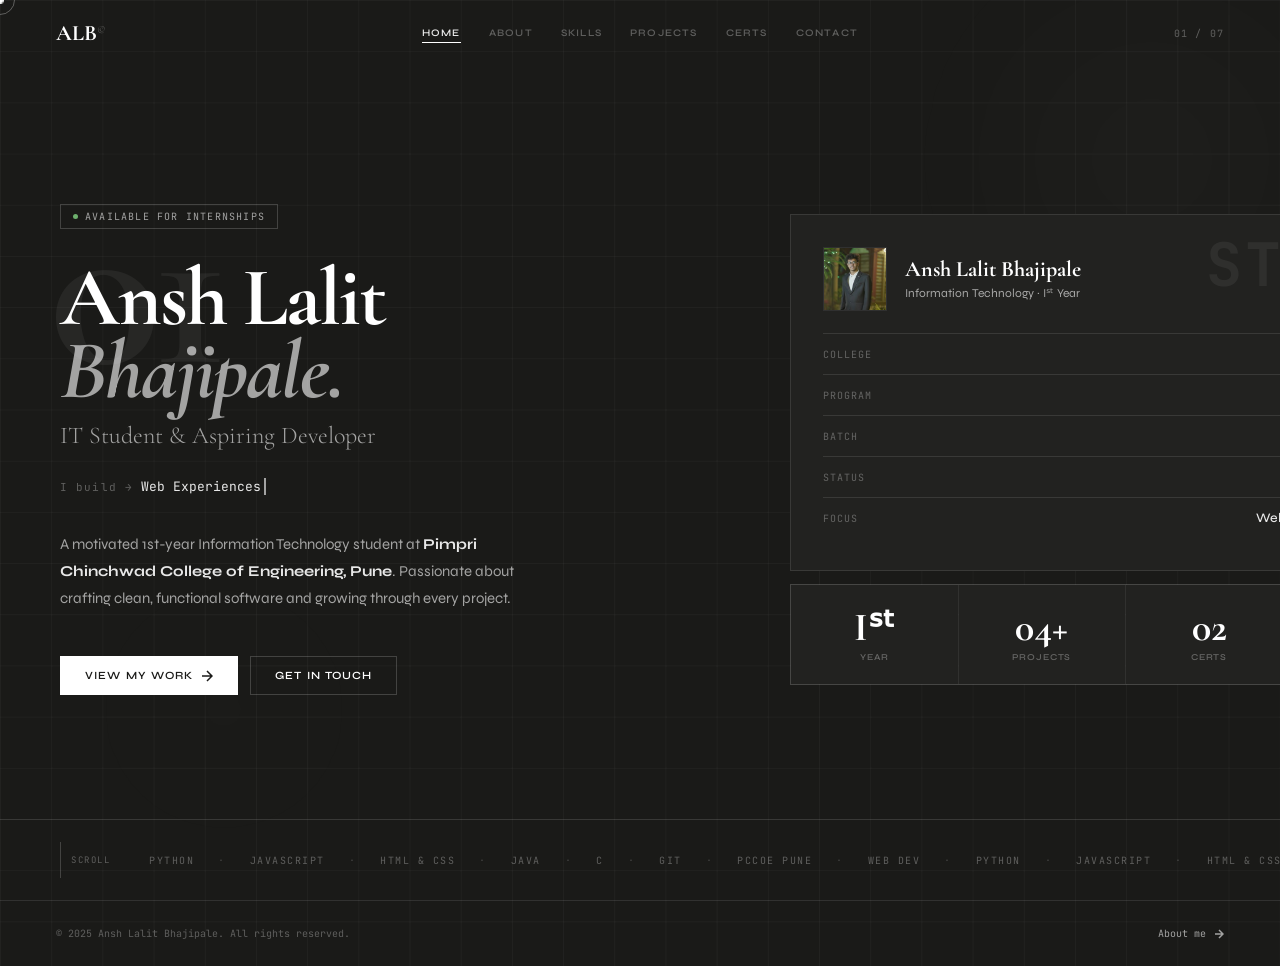
<file: index.html>
<!doctype html>
<html lang="en">
  <head>
    <meta charset="UTF-8" />
    <meta name="viewport" content="width=device-width, initial-scale=1.0" />
    <title>Ansh Lalit Bhajipale — Portfolio</title>
    <link
      href="https://fonts.googleapis.com/css2?family=Cormorant+Garamond:ital,wght@0,300;0,400;0,600;0,700;1,400;1,600;1,700&family=Syne:wght@400;500;600;700&family=JetBrains+Mono:wght@300;400&display=swap"
      rel="stylesheet"
    />
    <link rel="stylesheet" href="portfolio.css" class="">
  </head>
  <body>
    <div id="cd"></div>
    <div id="cr"></div>
    <div id="curtain"></div>

    <!-- ══ NAV ══ -->
    <nav id="nav">
      <a class="nav-logo" href="#" onclick="go('home', event)"
        >ALB<sup>©</sup></a
      >
      <div class="nav-links">
        <button class="nl on" data-p="home" onclick="go('home', event)">
          Home
        </button>
        <button class="nl" data-p="about" onclick="go('about', event)">
          About
        </button>
        <button class="nl" data-p="skills" onclick="go('skills', event)">
          Skills
        </button>
        <button class="nl" data-p="projects" onclick="go('projects', event)">
          Projects
        </button>
        <button
          class="nl"
          data-p="certifications"
          onclick="go('certifications', event)"
        >
          Certs
        </button>
        <button class="nl" data-p="contact" onclick="go('contact', event)">
          Contact
        </button>
      </div>
      <span class="nav-pg" id="npg">01 / 07</span>
    </nav>

    <!--  ①  HOME  —  NEW COVER PAGE-->
    <div class="pg active enter" id="home">
      <div class="cover-grid-bg"></div>
      <div class="orb orb1"></div>
      <div class="orb orb2"></div>

      <div class="cover-wrap">
        <div class="cover-main">
          <!-- LEFT -->
          <div class="cover-left">
            <div class="cover-bignum">01</div>

            <div class="cover-eyebrow">
              <div class="eyebrow-pill">
                <div class="eyebrow-dot"></div>
                <span>Available for Internships</span>
              </div>
            </div>

            <h1 class="cover-name">Ansh Lalit<br /><em>Bhajipale.</em></h1>

            <p class="cover-role">IT Student &amp; Aspiring Developer</p>

            <div class="cover-typewriter">
              <span class="tw-label">I build →</span>
              <span class="tw-text" id="tw"></span>
            </div>

            <p class="cover-desc">
              A motivated 1st-year Information Technology student at
              <strong style="color: var(--white90)"
                >Pimpri Chinchwad College of Engineering, Pune</strong
              >. Passionate about crafting clean, functional software and
              growing through every project.
            </p>

            <div class="cover-btns">
              <button class="btn" onclick="go('projects', event)">
                View My Work
                <svg
                  width="12"
                  height="12"
                  viewBox="0 0 12 12"
                  fill="none"
                  stroke="currentColor"
                  stroke-width="1.5"
                >
                  <path d="M1 6h10M6 1l5 5-5 5" />
                </svg>
              </button>
              <button class="btn btn-o" onclick="go('contact', event)">
                Get In Touch
              </button>
            </div>
          </div>

          <!-- RIGHT -->
          <div class="cover-right">
            <!-- Identity card -->
            <div class="id-card">
              <div class="id-top">
                <div class="id-avatar"></div>
                <div class="id-info">
                  <h3>Ansh Lalit Bhajipale</h3>
                  <p>Information Technology · Iˢᵗ Year</p>
                </div>
              </div>
              <div class="id-rows">
                <div class="id-row">
                  <span class="id-key">College</span
                  ><span class="id-val">PCCOE, Pune</span>
                </div>
                <div class="id-row">
                  <span class="id-key">Program</span
                  ><span class="id-val">B.Tech — IT</span>
                </div>
                <div class="id-row">
                  <span class="id-key">Batch</span
                  ><span class="id-val">2025 — 2029</span>
                </div>
                <div class="id-row">
                  <span class="id-key">Status</span
                  ><span class="id-val" style="color: #6db06d"
                    >● Active Student</span
                  >
                </div>
                <div class="id-row">
                  <span class="id-key">Focus</span
                  ><span class="id-val">Web Dev · JavaScript · DSA</span>
                </div>
              </div>
            </div>

            <!-- Stats -->
            <div class="cover-stats">
              <div class="cs-cell">
                <span class="cs-n">Iˢᵗ</span><span class="cs-l">Year</span>
              </div>
              <div class="cs-cell">
                <span class="cs-n">04+</span><span class="cs-l">Projects</span>
              </div>
              <div class="cs-cell">
                <span class="cs-n">02</span><span class="cs-l">Certs</span>
              </div>
              <div class="cs-cell">
                <span class="cs-n">05</span><span class="cs-l">Languages</span>
              </div>
            </div>
          </div>
        </div>

        <!-- BOTTOM BAR -->
        <div class="cover-bottom">
          <div class="cover-scroll">
            <div class="c-scr-line"></div>
            <span class="c-scr-txt">Scroll</span>
          </div>
          <div class="cover-marquee">
            <div class="marquee-inner">
              <span>Python</span><span class="mq-dot">·</span>
              <span>JavaScript</span><span class="mq-dot">·</span>
              <span>HTML &amp; CSS</span><span class="mq-dot">·</span>
              <span>Java</span>
              <span class="mq-dot">·</span> <span>C</span
              ><span class="mq-dot">·</span> <span>Git</span
              ><span class="mq-dot">·</span> <span>PCCOE Pune</span
              ><span class="mq-dot">·</span> <span>Web Dev</span
              ><span class="mq-dot">·</span> <span>Python</span
              ><span class="mq-dot">·</span> <span>JavaScript</span
              ><span class="mq-dot">·</span> <span>HTML &amp; CSS</span
              ><span class="mq-dot">·</span> <span>Java</span
              ><span class="mq-dot">·</span> <span>C</span
              ><span class="mq-dot">·</span> <span>Git</span
              ><span class="mq-dot">·</span> <span>PCCOE Pune</span
              ><span class="mq-dot">·</span> <span>Web Dev</span
              ><span class="mq-dot">·</span>
            </div>
          </div>
          <span class="cover-num">2025 — 2029</span>
        </div>
      </div>

      <footer class="pg-foot">
        <span class="fc"
          >© 2025 Ansh Lalit Bhajipale. All rights reserved.</span
        >
        <button class="fn" onclick="go('about', event)">
          About me
          <svg
            width="10"
            height="10"
            viewBox="0 0 10 10"
            fill="none"
            stroke="currentColor"
            stroke-width="1.5"
          >
            <path d="M1 5h8M5 1l4 4-4 4" />
          </svg>
        </button>
      </footer>
    </div>
    <!-- ══════════════ ② ABOUT ══════════════ -->
    <div class="pg" id="about">
      <div class="abt-top">
        <h1 class="pg-title rvl">About<br /><em>Me.</em></h1>
        <p class="abt-intro rv">
          I'm a Information Technology student at PCCOE Pune with a genuine
          passion for technology. I believe in writing clean code, staying
          curious, and growing through hands-on projects every single day.
        </p>
      </div>
      <div class="abt-body">
        <div class="abt-main">
          <div class="sec-lbl rv">
            <span class="sec-lbl-n">01</span
            ><span class="sec-lbl-t">Background</span>
            <div class="sec-lbl-l"></div>
          </div>
          <div class="abt-text rv">
            <p>
              Hi, I'm <strong>Ansh Lalit Bhajipale</strong> — a first-year
              <strong>Information Technology &amp; IT</strong> student at
              <strong>Pimpri Chinchwad College of Engineering, Pune</strong>.
            </p>
            <p>
              I started coding with Python scripts and simple web pages, and
              quickly realised I wanted to build things that matter. Today I
              work across
              <strong>Python, JavaScript, HTML/CSS, Java, and C</strong> while
              tackling academic and personal projects that push my boundaries.
            </p>
            <p>
              I value clean architecture, thoughtful design, and clear
              communication. Whether working solo, I bring curiosity and
              determination to every challenge.
            </p>
            <p>
              I'm actively seeking
              <strong>internship opportunities</strong> where I can apply my
              skills, contribute meaningfully, and grow under experienced
              mentors.
            </p>
          </div>
        </div>
        <div class="abt-side">
          <div class="sec-lbl rv">
            <span class="sec-lbl-n">02</span
            ><span class="sec-lbl-t">Education</span>
            <div class="sec-lbl-l"></div>
          </div>
          <div class="edu-item rv">
            <div class="edu-yr">2025 — 2029</div>
            <div class="edu-deg">B.Tech — Information Technology</div>
            <div class="edu-sch">
              Pimpri Chinchwad College of Engineering, Pune
            </div>
          </div>
          <div class="edu-item rv">
            <div class="edu-yr">2024 — 2025</div>
            <div class="edu-deg">Higher Secondary (12th Grade)</div>
            <div class="edu-sch">Science Stream</div>
          </div>
          <div class="sec-lbl rv" style="margin-top: 26px">
            <span class="sec-lbl-n">03</span
            ><span class="sec-lbl-t">Interests</span>
            <div class="sec-lbl-l"></div>
          </div>
          <div class="int-list rv">
            <div class="int-tag">Web Development</div>
            <div class="int-tag">Open Source</div>
            <div class="int-tag">Problem Solving</div>
            <div class="int-tag">System Design</div>
            <div class="int-tag">Data Structures</div>
          </div>
        </div>
      </div>
      <div class="abt-strip">
        <div class="strip-c rv">
          <span class="strip-big">Iˢᵗ</span
          ><span class="strip-sm">Year of Study</span>
        </div>
        <div class="strip-c rv">
          <span class="strip-big">04+</span
          ><span class="strip-sm">Projects</span>
        </div>
        <div class="strip-c rv">
          <span class="strip-big">02+</span
          ><span class="strip-sm">Certifications</span>
        </div>
        <div class="strip-c rv">
          <span class="strip-big">∞</span
          ><span class="strip-sm">Things to Learn</span>
        </div>
      </div>
      <footer class="pg-foot">
        <span class="fc">© 2025 Ansh Lalit Bhajipale.</span>
        <button class="fn" onclick="go('skills', event)">
          Next: Skills
          <svg
            width="10"
            height="10"
            viewBox="0 0 10 10"
            fill="none"
            stroke="currentColor"
            stroke-width="1.5"
          >
            <path d="M1 5h8M5 1l4 4-4 4" />
          </svg>
        </button>
      </footer>
    </div>

    <!-- ══════════════ ③ SKILLS ══════════════ -->
    <div class="pg" id="skills">

      <!-- TOP HEADER -->
      <div class="skl-top">
        <h1 class="pg-title rvl">Technical<br /><em>Arsenal.</em></h1>
        <p class="skl-note rv">My current toolkit — always expanding as I learn and build.</p>
      </div>

      <!-- MAIN SKILL ROWS — large editorial list -->
      <div class="skl-rows">

        <div class="skl-row rv">
          <div class="skl-row-left">
            <span class="skl-row-num">01</span>
            <div class="skl-row-info">
              <span class="skl-row-cat">Languages</span>
              <div class="skl-row-names">Python · JavaScript · C</div>
            </div>
          </div>
          <div class="skl-row-right">
            <div class="skl-stack-bars">
              <div class="skl-stack-item">
                <span class="skl-stack-label">Python</span>
                <div class="skl-stack-track"><div class="bar-fill skl-stack-fill" data-w=".70"></div></div>
                <span class="skl-stack-pct">70%</span>
              </div>
              <div class="skl-stack-item">
                <span class="skl-stack-label">JavaScript</span>
                <div class="skl-stack-track"><div class="bar-fill skl-stack-fill" data-w=".80"></div></div>
                <span class="skl-stack-pct">80%</span>
              </div>
              <div class="skl-stack-item">
                <span class="skl-stack-label">C</span>
                <div class="skl-stack-track"><div class="bar-fill skl-stack-fill" data-w=".58"></div></div>
                <span class="skl-stack-pct">60%</span>
              </div>
            </div>
          </div>
        </div>

        <div class="skl-row rv">
          <div class="skl-row-left">
            <span class="skl-row-num">02</span>
            <div class="skl-row-info">
              <span class="skl-row-cat">Web &amp; Frontend</span>
              <div class="skl-row-names">HTML5 · CSS3 · Responsive </div>
            </div>
          </div>
          <div class="skl-row-right">
            <div class="skl-stack-bars">
              <div class="skl-stack-item">
                <span class="skl-stack-label">HTML</span>
                <div class="skl-stack-track"><div class="bar-fill skl-stack-fill" data-w=".65"></div></div>
                <span class="skl-stack-pct">65%</span>
              </div>
              <div class="skl-stack-item">
                <span class="skl-stack-label">CSS</span>
                <div class="skl-stack-track"><div class="bar-fill skl-stack-fill" data-w=".70"></div></div>
                <span class="skl-stack-pct">70%</span>
              </div>
              <div class="skl-stack-item">
                <span class="skl-stack-label">Responsive Design</span>
                <div class="skl-stack-track"><div class="bar-fill skl-stack-fill" data-w=".65"></div></div>
                <span class="skl-stack-pct">65%</span>
              </div>
              <div class="skl-stack-item">
                <span class="skl-stack-label">DOM / JS</span>
                <div class="skl-stack-track"><div class="bar-fill skl-stack-fill" data-w=".70"></div></div>
                <span class="skl-stack-pct">70%</span>
              </div>
            </div>
          </div>
        </div>

        <div class="skl-row rv">
          <div class="skl-row-left">
            <span class="skl-row-num">03</span>
            <div class="skl-row-info">
              <span class="skl-row-cat">Tools &amp; Others</span>
              <div class="skl-row-names">Git · VS Code </div>
            </div>
          </div>
          <div class="skl-row-right">
            <div class="skl-stack-bars">
              <div class="skl-stack-item">
                <span class="skl-stack-label">VS Code</span>
                <div class="skl-stack-track"><div class="bar-fill skl-stack-fill" data-w=".99"></div></div>
                <span class="skl-stack-pct"></span>
              </div>
              <div class="skl-stack-item">
                <span class="skl-stack-label">Git &amp; GitHub</span>
                <div class="skl-stack-track"><div class="bar-fill skl-stack-fill" data-w=".99"></div></div>
                <span class="skl-stack-pct"></span>
              </div>
              <div class="skl-stack-item">
                <span class="skl-stack-label">Data Structures</span>
                <div class="skl-stack-track"><div class="bar-fill skl-stack-fill" data-w=".20"></div></div>
                <span class="skl-stack-pct">20%</span>
              </div>
            </div>
          </div>
        </div>

      </div><!-- /skl-rows -->

      <!-- FAMILIAR-WITH TAG CLOUD -->
      <div class="chips-row rv">
        <div class="chips-lbl">Also Familiar With</div>
        <div class="chips">
          <span class="chip">Algorithms</span>
          <span class="chip">SQL basics</span>
          <span class="chip">CSS Grid</span>
          <span class="chip">Figma</span>
          <span class="chip">npm</span>
          <span class="chip">JSON</span>
          <span class="chip">Problem Solving</span>
        </div>
      </div>

      <footer class="pg-foot">
        <span class="fc">© 2025 Ansh Lalit Bhajipale.</span>
        <button class="fn" onclick="go('projects', event)">
          Next: Projects
          <svg width="10" height="10" viewBox="0 0 10 10" fill="none" stroke="currentColor" stroke-width="1.5">
            <path d="M1 5h8M5 1l4 4-4 4" />
          </svg>
        </button>
      </footer>
    </div>

    <!-- ══════════════ ④ PROJECTS ══════════════ -->
    <div class="pg" id="projects">
      <div class="prj-top">
        <h1 class="pg-title rvl">Selected<br /><em>Projects.</em></h1>
        <p class="prj-note rv">
          Academic and personal work built to solve real problems and sharpen my
          skills.
        </p>
      </div>

      <div class="prj-list">
        <div class="prj-row rv">
          <span class="prj-num">001</span>
          <div class="prj-info">
            <div class="prj-name">Portfolio Website</div>
            <p class="prj-desc">
              Designed &amp; built this multi-page portfolio from scratch —
              responsive, animated, zero frameworks. Pure HTML, CSS, and
              JavaScript.
            </p>
          </div>
          <div class="prj-right">
            <div class="prj-tags">
              <span class="pt">HTML</span><span class="pt">CSS</span
              ><span class="pt">JS</span>
            </div>
            <div class="prj-arr">
              <svg
                width="12"
                height="12"
                viewBox="0 0 12 12"
                fill="none"
                stroke="currentColor"
                stroke-width="1.5"
              >
                <path d="M1 11L11 1M4 1h7v7" />
              </svg>
            </div>
          </div>
        </div>

        <div class="prj-row rv">
          <span class="prj-num">002</span>
          <div class="prj-info">
            <div class="prj-name">Grade Calculator</div>
            <p class="prj-desc">
              Python app that accepts subject marks, computes CGPA, assigns
              letter grades, and generates a structured academic report.
            </p>
          </div>
          <div class="prj-right">
            <div class="prj-tags">
              <span class="pt">Python</span><span class="pt">Academic</span>
            </div>
            <div class="prj-arr">
              <svg
                width="12"
                height="12"
                viewBox="0 0 12 12"
                fill="none"
                stroke="currentColor"
                stroke-width="1.5"
              >
                <path d="M1 11L11 1M4 1h7v7" />
              </svg>
            </div>
          </div>
        </div>

        

        <div class="prj-row rv">
          <span class="prj-num">003</span>
          <div class="prj-info">
            <div class="prj-name">Rock Paper scissor GAME</div>
            <p class="prj-desc">
              Building a Rock Paper Scissors game using HTML, CSS, and JavaScript demonstrates how to combine structure, style, and logic to create an interactive web application
            </p>
          </div>
          <div class="prj-right">
            <div class="prj-tags">
              <span class="pt">JavaScript</span><span class="pt">HTML</span><span class="pt">CSS</span>
            </div>
            <div class="prj-arr">
              <svg
                width="12"
                height="12"
                viewBox="0 0 12 12"
                fill="none"
                stroke="currentColor"
                stroke-width="1.5"
              >
                <path d="M1 11L11 1M4 1h7v7" />
              </svg>
            </div>
          </div>
        </div>
      </div>

      <footer class="pg-foot">
        <span class="fc">© 2025 Ansh Lalit Bhajipale.</span>
        <button class="fn" onclick="go('certifications', event)">
          Next: Certs
          <svg
            width="10"
            height="10"
            viewBox="0 0 10 10"
            fill="none"
            stroke="currentColor"
            stroke-width="1.5"
          >
            <path d="M1 5h8M5 1l4 4-4 4" />
          </svg>
        </button>
      </footer>
    </div>

    <!-- ══════════════ ⑤ CERTIFICATIONS ══════════════ -->
    <div class="pg" id="certifications">
      <div class="crt-top">
        <h1 class="pg-title rvl">Certifi-<br /><em>cations.</em></h1>
        <p class="crt-sub rv">
          Credentials earned through structured learning — proof of commitment to continuous growth.
        </p>
      </div>

      <div class="crt-duo">

        <div class="crt-big rv">
          <div class="crt-big-num">01</div>
          <div class="crt-big-icon">🐍</div>
          <div class="crt-big-body">
            <div class="crt-big-name">Python 3.X</div>
            <div class="crt-big-issuer">Certified Proficiency in Python Programming</div>
            <p class="crt-big-desc">
              Covers core Python 3 syntax, data structures, OOP, file I/O, modules, and real-world scripting. Validated practical ability to build clean, functional Python programs.
            </p>
            <div class="crt-big-tags">
              <span class="hob-tag">Python 3</span>
              <span class="hob-tag">OOP</span>
              <span class="hob-tag">Scripting</span>
              <span class="hob-tag">Data Structures</span>
            </div>
          </div>
          <div class="crt-big-deco">PY</div>
        </div>

        <div class="crt-big rv">
          <div class="crt-big-num">02</div>
          <div class="crt-big-icon">📊</div>
          <div class="crt-big-body">
            <div class="crt-big-name">MATLAB</div>
            <div class="crt-big-issuer">Certified in MATLAB Programming &amp; Simulation</div>
            <p class="crt-big-desc">
              Covers matrix operations, numerical computing, data visualization, and simulation. Demonstrates ability to apply MATLAB to engineering and scientific problem-solving.
            </p>
            <div class="crt-big-tags">
              <span class="hob-tag">Numerical Computing</span>
              <span class="hob-tag">Simulation</span>
              <span class="hob-tag">Data Viz</span>
              <span class="hob-tag">Engineering Math</span>
            </div>
          </div>
          <div class="crt-big-deco">ML</div>
        </div>

      </div><!-- /crt-duo -->

      <footer class="pg-foot">
        <span class="fc">© 2025 Ansh Lalit Bhajipale.</span>
        <button class="fn" onclick="go('contact', event)">
          Next: Contact
          <svg width="10" height="10" viewBox="0 0 10 10" fill="none" stroke="currentColor" stroke-width="1.5">
            <path d="M1 5h8M5 1l4 4-4 4" />
          </svg>
        </button>
      </footer>
    </div>

    <!-- ══════════════ ⑥ CONTACT ══════════════ -->
    <div class="pg" id="contact">
      <div class="cnt-top">
        <h1 class="pg-title rvl">Let's Work<br /><em>Together.</em></h1>
        <div class="rv">
          <p class="cnt-tagline">
            Open to internships, collaborations, and any work that challenges me
            to grow. My inbox is always open — I respond within 24 hours.
          </p>
          <div class="c-links">
            <div class="c-lrow">
              <span class="cl-plat">LinkedIn</span
              ><span class="cl-hdl"
                ><a
                  class="linksss"
                  href="https://in.linkedin.com/in/ansh-bhajipale-43a497388"
                  >linkedin/Ansh Bhajipale</a
                ></span
              ><span class="cl-arr">↗</span>
            </div>
            <div class="c-lrow">
              <span class="cl-plat">GitHub</span
              ><span class="cl-hdl"
                ><a class="linksss" href="https://github.com/ansh-476"
                  >Github/Ansh-476</a
                ></span
              ><span class="cl-arr">↗</span>
            </div>
            <div class="c-lrow">
              <span class="cl-plat">Email</span
              ><span class="cl-hdl">anshbhajipale564@gmail.com</span
              ><span class="cl-arr">↗</span>
            </div>
            <div class="c-lrow">
              <span class="cl-plat">Instagram</span
              ><span class="cl-hdl"
                ><a class="linksss" href="">Instagram/Ansh Bhajipale</a></span
              ><span class="cl-arr">↗</span>
            </div>
          </div>
        </div>
      </div>
      <div class="cnt-form-area">
        <div class="form-col rv">
          <h2 class="form-h">Send a Message</h2>
          <p class="form-sh">
            Fill out the form and I'll get back to you within 24 hours.
          </p>
          <div class="ff">
            <label>Your Name</label
            ><input type="text" placeholder="Ansh Bhajipale" />
            <div class="ff-line"></div>
          </div>
          <div class="ff">
            <label>Email Address</label
            ><input type="email" placeholder="Ansh@gmail.com" />
            <div class="ff-line"></div>
          </div>
          <div class="ff">
            <label>Subject</label
            ><input
              type="text"
              placeholder="Internship / Project / Collaboration"
            />
            <div class="ff-line"></div>
          </div>
          <div class="ff">
            <label>Message</label
            ><textarea
              placeholder="Hi Ansh! I'd love to connect about..."
            ></textarea>
            <div class="ff-line"></div>
          </div>
          <button class="sub-btn" type="button">
            Send Message
            <svg
              width="14"
              height="14"
              viewBox="0 0 14 14"
              fill="none"
              stroke="currentColor"
              stroke-width="1.5"
            >
              <path d="M2 12L12 2M4 2h8v8" />
            </svg>
          </button>
        </div>
        <div class="info-col rv">
          <div class="ib">
            <div class="il">Availability</div>
            <div class="avail">
              <div class="avail-dot"></div>
              Open to Opportunities
            </div>
          </div>
          <div class="ib">
            <div class="il">Location</div>
            <div class="iv">
              PCET BOYS Hostel<br />Pune, Maharashtra, India<br />Available for
              Remote Work
            </div>
          </div>
          <div class="ib">
            <div class="il">College</div>
            <div class="iv">
              Pimpri Chinchwad College<br />of Engineering, Pune
            </div>
          </div>
          <div class="ib">
            <div class="il">Preferred Contact</div>
            <div class="iv"><a href="#">anshbhajipale564@gmail.com</a></div>
          </div>
          <div class="ib">
            <div class="il">Looking For</div>
            <div class="iv">
              Internships · Collaborations<br />Open Source · Learning
              Opportunities
            </div>
          </div>
        </div>
      </div>
      <footer class="pg-foot">
        <span class="fc"
          >© 2025 Ansh Lalit Bhajipale. Designed &amp; built with care.</span
        >
        <button class="fn" onclick="go('home', event)">
          Home
          <svg
            width="10"
            height="10"
            viewBox="0 0 10 10"
            fill="none"
            stroke="currentColor"
            stroke-width="1.5"
          >
            <path d="M5 9V1M1 5l4-4 4 4" />
          </svg>
        </button>
      </footer>
    </div>

    <script>
/* ─── PAGE NAVIGATION ─── */
const PG = {
  home: 1,
  about: 2,
  skills: 3,
  hobbies: 4,
  projects: 5,
  certifications: 6,
  contact: 7,
};
let cur = "home",
  busy = false;

function go(id, e) {
  if (e) e.preventDefault();
  if (id === cur || busy) return;
  busy = true;
  const c = document.getElementById("curtain");
  c.className = "dn";
  setTimeout(() => {
    document.getElementById(cur).classList.remove("active", "enter");
    document.getElementById(cur).style.display = "none";
    cur = id;
    const nw = document.getElementById(id);
    nw.style.display = "block";
    nw.classList.add("active");
    c.className = "up";
    requestAnimationFrame(() =>
      requestAnimationFrame(() => {
        nw.classList.add("enter");
        window.scrollTo(0, 0);
        initReveal();
        if (id === "skills") animBars();
      }),
    );
    document
      .querySelectorAll(".nl")
      .forEach((l) => l.classList.toggle("on", l.dataset.p === id));
    document.getElementById("npg").textContent = "0" + PG[id] + " / 07";
    setTimeout(() => {
      busy = false;
    }, 680);
  }, 440);
}

/* ─── NAV SCROLL ─── */
window.addEventListener(
  "scroll",
  () => {
    document.getElementById("nav").classList.toggle("solid", scrollY > 28);
  },
  { passive: true },
);

/* ─── CURSOR ─── */
const cd = document.getElementById("cd"),
  cr = document.getElementById("cr");
let mx = 0,
  my = 0,
  rx = 0,
  ry = 0;
document.addEventListener(
  "mousemove",
  (e) => {
    mx = e.clientX;
    my = e.clientY;
    cd.style.left = mx + "px";
    cd.style.top = my + "px";
  },
  { passive: true },
);
(function tick() {
  rx += (mx - rx) * 0.13;
  ry += (my - ry) * 0.13;
  cr.style.left = rx + "px";
  cr.style.top = ry + "px";
  requestAnimationFrame(tick);
})();
const HSEL =
  "button,a,.prj-row,.crt-card,.cs-cell,.chip,.c-lrow,.edu-item,.int-tag,.strip-c,.skl-col";
document.addEventListener("mouseover", (e) => {
  if (e.target.closest(HSEL)) document.body.classList.add("hov");
});
document.addEventListener("mouseout", (e) => {
  if (e.target.closest(HSEL)) document.body.classList.remove("hov");
});

/* ─── REVEAL ─── */
function initReveal() {
  const io = new IntersectionObserver(
    (entries) => {
      entries.forEach((en, i) => {
        if (en.isIntersecting) {
          setTimeout(() => en.target.classList.add("vis"), i * 65);
          io.unobserve(en.target);
        }
      });
    },
    { threshold: 0.08 },
  );
  document
    .querySelectorAll("#" + cur + " .rv,#" + cur + " .rvl")
    .forEach((el) => {
      el.classList.remove("vis");
      io.observe(el);
    });
}

/* ─── SKILL BARS ─── */
function animBars() {
  setTimeout(() => {
    document.querySelectorAll("#skills .bar-fill").forEach((b) => {
      b.style.transform = "scaleX(" + b.dataset.w + ")";
    });
  }, 320);
}

/* ─── TYPEWRITER ─── */
const phrases = [
  "Web Experiences",
  "Clean Code",
  "Useful Tools",
  "Academic Projects",
  "My Future ✦",
];
let pi = 0,
  ci = 0,
  del = false;
function typewrite() {
  const el = document.getElementById("tw");
  if (!el) return;
  const w = phrases[pi];
  if (!del) {
    el.textContent = w.slice(0, ci + 1);
    ci++;
    if (ci === w.length) {
      del = true;
      setTimeout(typewrite, 1800);
      return;
    }
  } else {
    el.textContent = w.slice(0, ci - 1);
    ci--;
    if (ci === 0) {
      del = false;
      pi = (pi + 1) % phrases.length;
      setTimeout(typewrite, 400);
      return;
    }
  }
  setTimeout(typewrite, del ? 55 : 95);
}
typewrite();

/* ─── INIT ─── */
document.getElementById("home").style.display = "block";
initReveal();

</script>
  </body>
</html>
</file>
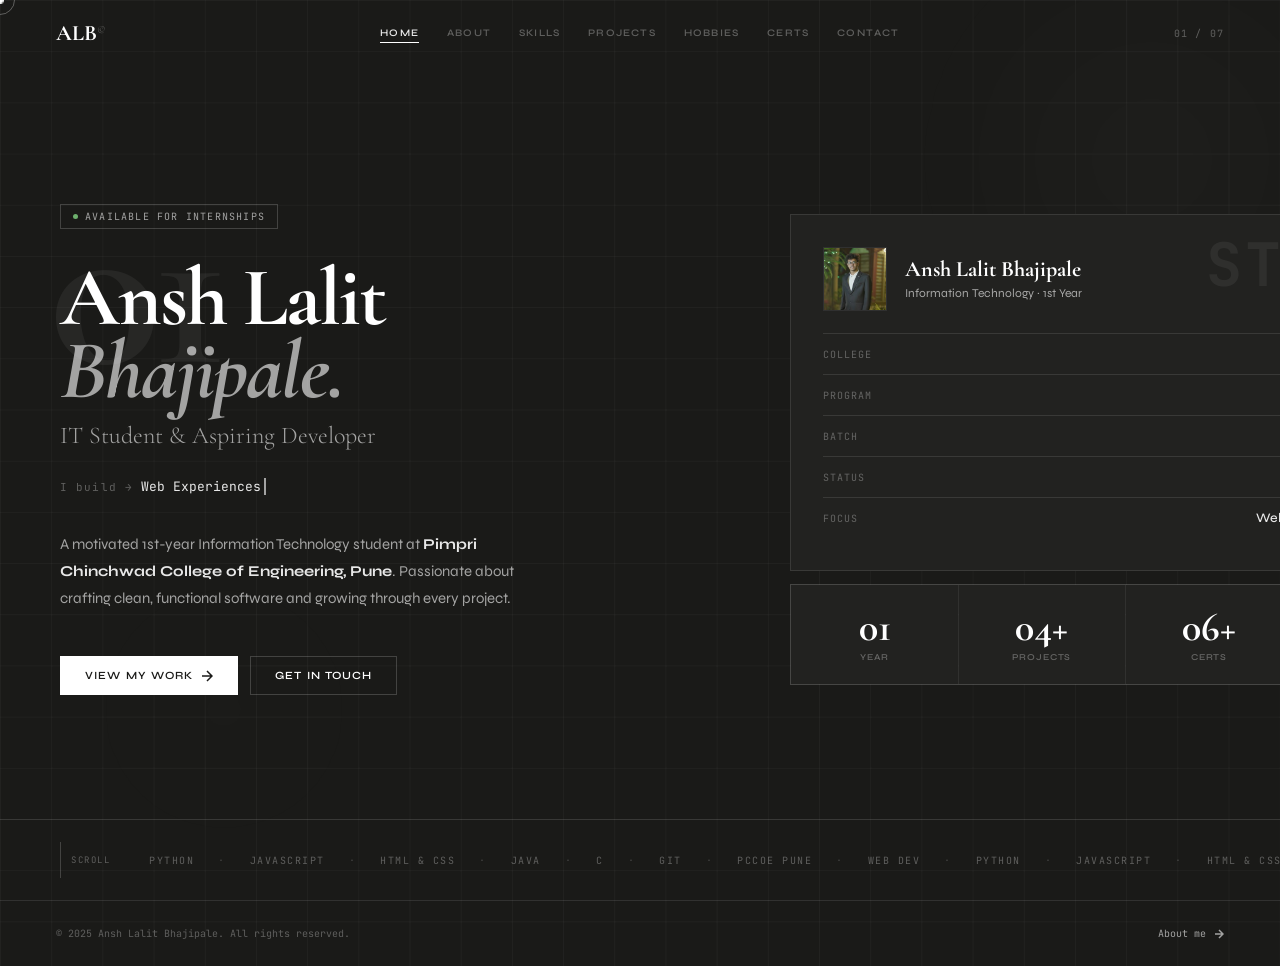
<file: portfolio_final.html>
<!doctype html>
<html lang="en">
  <head>
    <meta charset="UTF-8" />
    <meta name="viewport" content="width=device-width, initial-scale=1.0" />
    <title>Ansh Lalit Bhajipale — Portfolio</title>
    <link
      href="https://fonts.googleapis.com/css2?family=Cormorant+Garamond:ital,wght@0,300;0,400;0,600;0,700;1,400;1,600;1,700&family=Syne:wght@400;500;600;700&family=JetBrains+Mono:wght@300;400&display=swap"
      rel="stylesheet"
    />
    <style>
*,
*::before,
*::after {
  box-sizing: border-box;
  margin: 0;
  padding: 0;
}

/* ━━━━━━━━━━━━━━━━━━━━━━━━━━━━━━━
   COLOUR SYSTEM — dark grey base, white accents
   ━━━━━━━━━━━━━━━━━━━━━━━━━━━━━━━ */
:root {
  --bg: #1a1a18; /* primary dark background */
  --bg2: #222220; /* cards / panels */
  --bg3: #2a2a28; /* deeper panels */
  --bg4: #303030; /* hover surfaces */
  --white: #ffffff; /* 5% accent */
  --white90: rgba(255, 255, 255, 0.9);
  --white60: rgba(255, 255, 255, 0.6);
  --white30: rgba(255, 255, 255, 0.3);
  --white12: rgba(255, 255, 255, 0.12);
  --white06: rgba(255, 255, 255, 0.06);
  --line: rgba(255, 255, 255, 0.1);
  --line2: rgba(255, 255, 255, 0.18);

  --f-d: "Cormorant Garamond", serif;
  --f-b: "Syne", sans-serif;
  --f-m: "JetBrains Mono", monospace;
  --ease: cubic-bezier(0.16, 1, 0.3, 1);
  --ease2: cubic-bezier(0.87, 0, 0.13, 1);
}

html {
  scroll-behavior: smooth;
  font-size: 16px;
}
body {
  font-family: var(--f-b);
  background: var(--bg);
  color: var(--white90);
  overflow-x: hidden;
  cursor: none;
  min-height: 100vh;
}

/* ━━━━━━━━━━━━━━━━━━━━━━━━━━━━━━━
   CUSTOM CURSOR
   ━━━━━━━━━━━━━━━━━━━━━━━━━━━━━━━ */
#cd {
  position: fixed;
  width: 7px;
  height: 7px;
  background: var(--white);
  border-radius: 50%;
  pointer-events: none;
  z-index: 9999;
  transform: translate(-50%, -50%);
  transition:
    width 0.25s var(--ease),
    height 0.25s var(--ease),
    opacity 0.25s;
  will-change: left, top;
}
#cr {
  position: fixed;
  width: 30px;
  height: 30px;
  border: 1px solid var(--white30);
  border-radius: 50%;
  pointer-events: none;
  z-index: 9998;
  transform: translate(-50%, -50%);
  transition:
    width 0.35s var(--ease),
    height 0.35s var(--ease),
    border-color 0.3s;
  will-change: left, top;
}
body.hov #cd {
  width: 4px;
  height: 4px;
  opacity: 0.6;
}
body.hov #cr {
  width: 42px;
  height: 42px;
  border-color: var(--white12);
}

/* ━━━━━━━━━━━━━━━━━━━━━━━━━━━━━━━
   PAGE TRANSITION CURTAIN
   ━━━━━━━━━━━━━━━━━━━━━━━━━━━━━━━ */
#curtain {
  position: fixed;
  inset: 0;
  z-index: 8000;
  background: var(--bg3);
  transform: scaleY(0);
  transform-origin: bottom;
  pointer-events: none;
}
#curtain.dn {
  animation: cDn 0.46s var(--ease2) forwards;
}
#curtain.up {
  animation: cUp 0.46s var(--ease2) forwards;
}
@keyframes cDn {
  from {
    transform: scaleY(0);
    transform-origin: bottom;
  }
  to {
    transform: scaleY(1);
    transform-origin: bottom;
  }
}
@keyframes cUp {
  from {
    transform: scaleY(1);
    transform-origin: top;
  }
  to {
    transform: scaleY(0);
    transform-origin: top;
  }
}

/* ━━━━━━━━━━━━━━━━━━━━━━━━━━━━━━━
   NAV
   ━━━━━━━━━━━━━━━━━━━━━━━━━━━━━━━ */
#nav {
  position: fixed;
  top: 0;
  left: 0;
  right: 0;
  z-index: 600;
  display: flex;
  justify-content: space-between;
  align-items: center;
  padding: 20px clamp(20px, 5vw, 56px);
  background: transparent;
  border-bottom: 1px solid transparent;
  transition:
    background 0.4s,
    border-color 0.4s,
    padding 0.35s;
}
#nav.solid {
  background: rgba(26, 26, 24, 0.95);
  backdrop-filter: blur(16px);
  -webkit-backdrop-filter: blur(16px);
  border-color: var(--line);
  padding: 13px clamp(20px, 5vw, 56px);
}
.nav-logo {
  font-family: var(--f-d);
  font-size: 22px;
  font-weight: 700;
  color: var(--white);
  text-decoration: none;
  letter-spacing: -0.2px;
  cursor: none;
  white-space: nowrap;
}
.nav-logo sup {
  font-size: 12px;
  color: var(--white30);
  font-weight: 300;
  margin-left: 1px;
}
.nav-links {
  display: flex;
  gap: 0;
  flex-wrap: wrap;
}
.nl {
  position: relative;
  padding: 6px 14px;
  font-family: var(--f-b);
  font-size: 10px;
  font-weight: 600;
  letter-spacing: 0.12em;
  text-transform: uppercase;
  color: var(--white30);
  background: none;
  border: none;
  cursor: none;
  transition: color 0.25s;
  white-space: nowrap;
}
.nl::after {
  content: "";
  position: absolute;
  bottom: 2px;
  left: 14px;
  right: 14px;
  height: 1px;
  background: var(--white);
  transform: scaleX(0);
  transform-origin: right;
  transition: transform 0.3s var(--ease);
}
.nl:hover,
.nl.on {
  color: var(--white90);
}
.nl:hover::after,
.nl.on::after {
  transform: scaleX(1);
  transform-origin: left;
}
.nav-pg {
  font-family: var(--f-m);
  font-size: 10px;
  color: var(--white30);
  letter-spacing: 0.12em;
  white-space: nowrap;
}

/* ━━━━━━━━━━━━━━━━━━━━━━━━━━━━━━━
   PAGE SHELL
   ━━━━━━━━━━━━━━━━━━━━━━━━━━━━━━━ */
.pg {
  display: none;
  opacity: 1;
  min-height: 100vh;
}
.pg.active {
  display: block;
}
.pg.enter {
  animation: pgIn 0.6s var(--ease) both;
}
@keyframes pgIn {
  from {
    opacity: 0;
    transform: translateY(14px);
  }
  to {
    opacity: 1;
    transform: none;
  }
}

/* ━━━━━━━━━━━━━━━━━━━━━━━━━━━━━━━
   REVEAL UTIL
   ━━━━━━━━━━━━━━━━━━━━━━━━━━━━━━━ */
.rv {
  opacity: 0;
  transform: translateY(22px);
  transition:
    opacity 0.65s var(--ease),
    transform 0.65s var(--ease);
}
.rvl {
  opacity: 0;
  transform: translateX(-22px);
  transition:
    opacity 0.65s var(--ease),
    transform 0.65s var(--ease);
}
.rv.vis,
.rvl.vis {
  opacity: 1;
  transform: none;
}

/* ━━━━━━━━━━━━━━━━━━━━━━━━━━━━━━━
   SHARED
   ━━━━━━━━━━━━━━━━━━━━━━━━━━━━━━━ */
.pg-title {
  font-family: var(--f-d);
  font-size: clamp(44px, 6vw, 78px);
  font-weight: 700;
  line-height: 0.92;
  letter-spacing: -1.5px;
  color: var(--white);
}
.pg-title em {
  font-style: italic;
  color: var(--white60);
}

.sec-lbl {
  display: flex;
  align-items: center;
  gap: 10px;
  margin-bottom: 26px;
}
.sec-lbl-n {
  font-family: var(--f-m);
  font-size: 10px;
  color: var(--white30);
  letter-spacing: 0.15em;
}
.sec-lbl-t {
  font-size: 10px;
  font-weight: 600;
  letter-spacing: 0.15em;
  text-transform: uppercase;
  color: var(--white90);
}
.sec-lbl-l {
  flex: 1;
  height: 1px;
  background: var(--line);
}

.btn {
  display: inline-flex;
  align-items: center;
  gap: 8px;
  padding: 12px 24px;
  font-family: var(--f-b);
  font-size: 11px;
  font-weight: 600;
  letter-spacing: 0.1em;
  text-transform: uppercase;
  background: var(--white);
  color: var(--bg);
  border: 1px solid var(--white);
  cursor: none;
  text-decoration: none;
  transition:
    background 0.25s,
    color 0.25s,
    transform 0.2s;
}
.btn:hover {
  background: var(--white90);
  transform: translateY(-2px);
}
.btn svg {
  transition: transform 0.3s;
}
.btn:hover svg {
  transform: translate(3px, -3px);
}
.btn-o {
  background: transparent;
  color: var(--white);
  border-color: var(--line2);
}
.btn-o:hover {
  background: var(--white12);
  color: var(--white);
}

.pg-foot {
  border-top: 1px solid var(--line);
  padding: clamp(16px, 3vw, 26px) clamp(20px, 5vw, 56px);
  display: flex;
  justify-content: space-between;
  align-items: center;
  flex-wrap: wrap;
  gap: 10px;
  background: var(--bg);
}
.fc {
  font-family: var(--f-m);
  font-size: 10px;
  color: var(--white30);
}
.fn {
  display: inline-flex;
  align-items: center;
  gap: 8px;
  font-family: var(--f-m);
  font-size: 10px;
  color: var(--white60);
  background: none;
  border: none;
  cursor: none;
  transition: color 0.25s;
}
.fn:hover {
  color: var(--white);
}

::-webkit-scrollbar {
  width: 3px;
}
::-webkit-scrollbar-track {
  background: var(--bg);
}
::-webkit-scrollbar-thumb {
  background: var(--bg4);
}

/* ━━━━━━━━━━━━━━━━━━━━━━━━━━━━━━━━━━━━━━━━━━━━━━━━━━
   ①  H O M E  —  COMPLETELY NEW COVER PAGE
   ━━━━━━━━━━━━━━━━━━━━━━━━━━━━━━━━━━━━━━━━━━━━━━━━━━ */
#home {
  padding: 0;
  position: relative;
  overflow: hidden;
}

/* animated grid background */
.cover-grid-bg {
  position: fixed;
  inset: 0;
  pointer-events: none;
  z-index: 0;
  background-image:
    linear-gradient(var(--line) 1px, transparent 1px),
    linear-gradient(90deg, var(--line) 1px, transparent 1px);
  background-size: clamp(32px, 4vw, 56px) clamp(32px, 4vw, 56px);
  opacity: 0.35;
  animation: gridShift 20s linear infinite;
}
@keyframes gridShift {
  from {
    background-position: 0 0;
  }
  to {
    background-position: 56px 56px;
  }
}

/* large ambient orbs */
.orb {
  position: fixed;
  border-radius: 50%;
  filter: blur(80px);
  pointer-events: none;
  z-index: 0;
  opacity: 0.18;
}
.orb1 {
  width: clamp(260px, 40vw, 520px);
  height: clamp(260px, 40vw, 520px);
  background: radial-gradient(
    circle,
    rgba(255, 255, 255, 0.15),
    transparent 70%
  );
  top: -10%;
  right: -10%;
  animation: orbFloat 14s ease-in-out infinite;
}
.orb2 {
  width: clamp(180px, 25vw, 360px);
  height: clamp(180px, 25vw, 360px);
  background: radial-gradient(
    circle,
    rgba(255, 255, 255, 0.1),
    transparent 70%
  );
  bottom: 10%;
  left: 5%;
  animation: orbFloat 18s ease-in-out infinite reverse;
}
@keyframes orbFloat {
  0%,
  100% {
    transform: translate(0, 0) scale(1);
  }
  33% {
    transform: translate(20px, -30px) scale(1.05);
  }
  66% {
    transform: translate(-15px, 20px) scale(0.95);
  }
}

/* cover layout */
.cover-wrap {
  position: relative;
  z-index: 2;
  min-height: 100vh;
  display: grid;
  grid-template-rows: 1fr auto;
  padding-top: 80px;
}
.cover-main {
  display: grid;
  grid-template-columns: 500px 670px;
  align-items: center;
  padding: clamp(40px, 6vw, 80px) clamp(20px, 5vw, 60px);
  gap: 18vw;
}
.cover-left {
  position: relative;
}

/* big decorative number */
.cover-bignum {
  position: absolute;
  top: -30px;
  left: -10px;
  font-family: var(--f-d);
  font-size: clamp(120px, 18vw, 240px);
  font-weight: 700;
  color: var(--white06);
  line-height: 1;
  letter-spacing: -8px;
  pointer-events: none;
  user-select: none;
  animation: fI 1.2s var(--ease) both;
}

.cover-eyebrow {
  display: flex;
  align-items: center;
  gap: 10px;
  margin-bottom: clamp(20px, 3vw, 32px);
  animation: sR 0.7s 0.1s var(--ease) both;
  position: relative;
  z-index: 1;
}
.eyebrow-pill {
  display: flex;
  align-items: center;
  gap: 7px;
  padding: 5px 12px;
  border: 1px solid var(--line2);
  font-family: var(--f-m);
  font-size: 10px;
  color: var(--white60);
  letter-spacing: 0.12em;
  text-transform: uppercase;
}
.eyebrow-dot {
  width: 5px;
  height: 5px;
  background: #6db06d;
  border-radius: 50%;
  animation: blink 2.2s ease-in-out infinite;
  flex-shrink: 0;
}
@keyframes blink {
  0%,
  100% {
    opacity: 1;
  }
  50% {
    opacity: 0.25;
  }
}

.cover-name {
  font-family: var(--f-d);
  font-size: clamp(44px, 6.5vw, 88px);
  font-weight: 700;
  line-height: 0.88;
  letter-spacing: -2px;
  color: var(--white);
  position: relative;
  z-index: 1;
  animation: sR 0.7s 0.22s var(--ease) both;
}
.cover-name em {
  font-style: italic;
  color: var(--white60);
  display: block;
}

.cover-role {
  font-family: var(--f-d);
  font-size: clamp(16px, 2vw, 24px);
  font-weight: 300;
  color: var(--white60);
  margin-top: 14px;
  margin-bottom: clamp(16px, 3vw, 28px);
  position: relative;
  z-index: 1;
  animation: sR 0.7s 0.34s var(--ease) both;
}

/* typewriter */
.cover-typewriter {
  display: flex;
  align-items: center;
  gap: 8px;
  margin-bottom: clamp(20px, 3vw, 36px);
  animation: sR 0.7s 0.44s var(--ease) both;
  position: relative;
  z-index: 1;
}
.tw-label {
  font-family: var(--f-m);
  font-size: 11px;
  color: var(--white30);
  letter-spacing: 0.1em;
}
.tw-text {
  font-family: var(--f-m);
  font-size: 13px;
  color: var(--white90);
  border-right: 2px solid var(--white60);
  padding-right: 3px;
  animation: cursor-blink 1s step-end infinite;
  white-space: nowrap;
  overflow: hidden;
}
@keyframes cursor-blink {
  0%,
  100% {
    border-color: var(--white60);
  }
  50% {
    border-color: transparent;
  }
}

.cover-desc {
  font-size: clamp(13px, 1.4vw, 15px);
  line-height: 1.8;
  color: var(--white60);
  max-width: 460px;
  margin-bottom: clamp(24px, 4vw, 44px);
  position: relative;
  z-index: 1;
  animation: sR 0.7s 0.54s var(--ease) both;
}

.cover-btns {
  display: flex;
  gap: 12px;
  flex-wrap: wrap;
  animation: sR 0.7s 0.65s var(--ease) both;
  position: relative;
  z-index: 1;
}

/* right panel */
.cover-right {
  display: flex;
  flex-direction: column;
  gap: clamp(12px, 1vw, 20px);
  animation: fI 0.9s 0.4s var(--ease) both;
}

/* identity card */
.id-card {
  background: var(--bg2);
  border: 1px solid var(--line);
  padding: clamp(20px, 3vw, 32px);
  position: relative;
  overflow: hidden;
}
.id-card::before {
  content: "STUDENT";
  position: absolute;
  top: 10px;
  right: -20px;
  font-family: var(--f-m);
  font-size: 60px;
  font-weight: 700;
  color: var(--white06);
  letter-spacing: 0.05em;
  pointer-events: none;
}
.id-top {
  display: flex;
  align-items: center;
  gap: clamp(12px, 2vw, 18px);
  margin-bottom: clamp(16px, 2vw, 22px);
}
.id-avatar {
  width: clamp(48px, 6vw, 64px);
  height: clamp(48px, 6vw, 64px);
  border: 1px solid var(--line2);
  border-color: #303030;
  display: flex;
  align-items: center;
  justify-content: center;
  font-family: var(--f-d);
  font-size: clamp(18px, 3vw, 26px);
  font-weight: 700;
  color: var(--white);
  background: var(--bg3);
  flex-shrink: 0;
  background-image: url('pfp.jpg');
  background-repeat: no-repeat;
  background-size: cover; /* Or 'contain' */
  background-position: center; /* Centers the image */
}
.id-info h3 {
  font-family: var(--f-d);
  font-size: clamp(16px, 2vw, 22px);
  font-weight: 700;
  color: var(--white);
  line-height: 1.2;
}
.id-info p {
  font-size: clamp(10px, 1.2vw, 12px);
  color: var(--white60);
  margin-top: 3px;
  line-height: 1.4;
}
.id-rows {
  display: flex;
  flex-direction: column;
  gap: 0;
  border-top: 1px solid var(--line);
}
.id-row {
  display: flex;
  justify-content: space-between;
  align-items: center;
  padding: clamp(8px, 1.2vw, 12px) 0;
  border-bottom: 1px solid var(--line);
}
.id-row:last-child {
  border-bottom: none;
}
.id-key {
  font-family: var(--f-m);
  font-size: 10px;
  color: var(--white30);
  letter-spacing: 0.1em;
  text-transform: uppercase;
}
.id-val {
  font-size: clamp(11px, 1.2vw, 13px);
  color: var(--white90);
  font-weight: 500;
  text-align: right;
}

/* stats grid */
.cover-stats {
  display: grid;
  grid-template-columns: repeat(4, 1fr);
  gap: 1px;
  background: var(--line);
  border: 1px solid var(--line);
}
.cs-cell {
  background: var(--bg2);
  padding: clamp(14px, 2vw, 22px) clamp(10px, 1.5vw, 16px);
  text-align: center;
  transition: background 0.3s;
}
.cs-cell:hover {
  background: var(--bg4);
}
.cs-n {
  font-family: var(--f-d);
  font-size: clamp(24px, 3.5vw, 40px);
  font-weight: 700;
  color: var(--white);
  display: block;
  line-height: 1;
}
.cs-l {
  font-size: 9px;
  font-weight: 600;
  color: var(--white30);
  letter-spacing: 0.1em;
  text-transform: uppercase;
  margin-top: 5px;
  display: block;
}

/* scroll indicator */
.cover-bottom {
  position: relative;
  z-index: 2;
  display: flex;
  justify-content: space-between;
  align-items: center;
  padding: clamp(14px, 2vw, 22px) clamp(20px, 5vw, 60px);
  border-top: 1px solid var(--line);
}
.cover-scroll {
  display: flex;
  align-items: center;
  gap: 10px;
}
.c-scr-line {
  width: 1px;
  height: 36px;
  background: var(--line2);
  animation: p2 2.2s ease-in-out infinite;
}
@keyframes p2 {
  0%,
  100% {
    transform: scaleY(1);
    opacity: 1;
  }
  50% {
    transform: scaleY(0.5);
    opacity: 0.3;
  }
}
.c-scr-txt {
  font-family: var(--f-m);
  font-size: 9px;
  color: var(--white30);
  letter-spacing: 0.18em;
  text-transform: uppercase;
}
.cover-marquee {
  overflow: hidden;
  flex: 1;
  margin: 0 clamp(16px, 3vw, 40px);
}
.marquee-inner {
  display: flex;
  gap: 24px;
  white-space: nowrap;
  animation: mq 20s linear infinite;
}
.marquee-inner span {
  font-family: var(--f-m);
  font-size: 10px;
  color: var(--white30);
  letter-spacing: 0.15em;
  text-transform: uppercase;
}
.mq-dot {
  color: var(--line2) !important;
}
@keyframes mq {
  from {
    transform: translateX(0);
  }
  to {
    transform: translateX(-50%);
  }
}
.cover-num {
  font-family: var(--f-m);
  font-size: 10px;
  color: var(--white30);
  letter-spacing: 0.1em;
}

@keyframes sR {
  from {
    opacity: 0;
    transform: translateX(-18px);
  }
  to {
    opacity: 1;
    transform: none;
  }
}
@keyframes fI {
  from {
    opacity: 0;
  }
  to {
    opacity: 1;
  }
}

/* ━━━━━━━━━━━━━━━━━━━━━━━━━━━━━━━
   ②  ABOUT
   ━━━━━━━━━━━━━━━━━━━━━━━━━━━━━━━ */
.abt-top {
  padding: clamp(80px, 10vw, 130px) clamp(20px, 5vw, 56px)
    clamp(40px, 5vw, 70px);
  border-bottom: 1px solid var(--line);
  display: grid;
  grid-template-columns: 1fr 1fr;
  gap: clamp(30px, 5vw, 70px);
  align-items: end;
  background: var(--bg);
}
.abt-intro {
  font-size: clamp(13px, 1.5vw, 16px);
  line-height: 1.9;
  color: var(--white60);
  padding-left: 18px;
  border-left: 2px solid var(--white);
}
.abt-body {
  display: grid;
  grid-template-columns: 3fr 2fr;
  border-bottom: 1px solid var(--line);
}
.abt-main {
  padding: clamp(28px, 4vw, 52px);
  border-right: 1px solid var(--line);
  background: var(--bg);
}
.abt-side {
  padding: clamp(28px, 4vw, 52px) clamp(20px, 3vw, 38px);
  background: var(--bg2);
}
.abt-text p {
  font-size: clamp(13px, 1.4vw, 15px);
  line-height: 1.9;
  color: var(--white60);
  margin-bottom: 16px;
}
.abt-text strong {
  color: var(--white);
  font-weight: 600;
}
.edu-item {
  padding: 14px 0;
  border-bottom: 1px solid var(--line);
  transition: padding-left 0.3s var(--ease);
}
.edu-item:first-child {
  border-top: 1px solid var(--line);
}
.edu-item:hover {
  padding-left: 8px;
}
.edu-yr {
  font-family: var(--f-m);
  font-size: 10px;
  color: var(--white30);
  margin-bottom: 4px;
}
.edu-deg {
  font-size: 13px;
  font-weight: 600;
  color: var(--white);
  margin-bottom: 3px;
}
.edu-sch {
  font-size: 11px;
  color: var(--white60);
}
.int-list {
  display: flex;
  flex-direction: column;
  gap: 7px;
  margin-top: 18px;
}
.int-tag {
  display: flex;
  align-items: center;
  gap: 10px;
  padding: 9px 13px;
  background: var(--bg3);
  font-size: 12px;
  color: var(--white90);
  transition:
    background 0.3s,
    padding-left 0.3s;
  cursor: none;
}
.int-tag::before {
  content: "";
  width: 3px;
  height: 3px;
  background: var(--white60);
  border-radius: 50%;
  flex-shrink: 0;
}
.int-tag:hover {
  background: var(--bg4);
  padding-left: 20px;
}
.abt-strip {
  display: grid;
  grid-template-columns: repeat(4, 1fr);
  border-top: 1px solid var(--line);
  background: var(--bg2);
}
.strip-c {
  padding: clamp(18px, 2.5vw, 28px) clamp(16px, 2.5vw, 30px);
  border-right: 1px solid var(--line);
  transition: background 0.3s;
}
.strip-c:last-child {
  border-right: none;
}
.strip-c:hover {
  background: var(--bg4);
}
.strip-big {
  font-family: var(--f-d);
  font-size: clamp(28px, 4vw, 36px);
  font-weight: 700;
  color: var(--white);
  display: block;
  margin-bottom: 4px;
}
.strip-sm {
  font-size: 10px;
  color: var(--white30);
  letter-spacing: 0.1em;
  text-transform: uppercase;
}

/* ━━━━━━━━━━━━━━━━━━━━━━━━━━━━━━━
   ③  SKILLS
   ━━━━━━━━━━━━━━━━━━━━━━━━━━━━━━━ */
.skl-top {
  padding: clamp(80px, 10vw, 130px) clamp(20px, 5vw, 56px)
    clamp(36px, 4vw, 56px);
  border-bottom: 1px solid var(--line);
  display: flex;
  justify-content: space-between;
  align-items: flex-end;
  flex-wrap: wrap;
  gap: 16px;
  background: var(--bg);
}
.skl-note {
  font-size: 13px;
  color: var(--white60);
  max-width: 280px;
  text-align: right;
  line-height: 1.7;
}
.skl-cols {
  display: grid;
  grid-template-columns: repeat(3, 1fr);
  border-bottom: 1px solid var(--line);
}
.skl-col {
  padding: clamp(28px, 4vw, 44px) clamp(22px, 3vw, 38px);
  border-right: 1px solid var(--line);
  position: relative;
  overflow: hidden;
  background: var(--bg);
  transition: background 0.3s;
}
.skl-col:last-child {
  border-right: none;
}
.skl-col:hover {
  background: var(--bg2);
}
.skl-col::after {
  content: "";
  position: absolute;
  bottom: 0;
  left: 0;
  right: 0;
  height: 2px;
  background: var(--white);
  transform: scaleX(0);
  transform-origin: left;
  transition: transform 0.5s var(--ease);
}
.skl-col:hover::after {
  transform: scaleX(1);
}
.sk-icon {
  width: 40px;
  height: 40px;
  border: 1px solid var(--line);
  display: flex;
  align-items: center;
  justify-content: center;
  margin-bottom: 16px;
  transition:
    background 0.3s,
    border-color 0.3s;
}
.skl-col:hover .sk-icon {
  background: var(--white);
  border-color: var(--white);
}
.skl-col:hover .sk-icon svg {
  stroke: var(--bg);
}
.sk-cat {
  font-size: 10px;
  font-weight: 600;
  letter-spacing: 0.15em;
  text-transform: uppercase;
  color: var(--white90);
  margin-bottom: 18px;
}
.bar-list {
  display: flex;
  flex-direction: column;
  gap: 13px;
}
.bar-head {
  display: flex;
  justify-content: space-between;
  margin-bottom: 5px;
}
.bar-name {
  font-size: 12px;
  font-weight: 500;
  color: var(--white90);
}
.bar-pct {
  font-family: var(--f-m);
  font-size: 10px;
  color: var(--white30);
}
.bar-track {
  height: 2px;
  background: var(--bg4);
  overflow: hidden;
}
.bar-fill {
  height: 100%;
  background: var(--white);
  transform: scaleX(0);
  transform-origin: left;
  transition: transform 1.1s var(--ease);
}
.chips-row {
  padding: clamp(24px, 3vw, 38px) clamp(20px, 5vw, 56px);
  border-bottom: 1px solid var(--line);
  background: var(--bg2);
}
.chips-lbl {
  font-size: 10px;
  font-weight: 600;
  letter-spacing: 0.15em;
  text-transform: uppercase;
  color: var(--white30);
  margin-bottom: 16px;
}
.chips {
  display: flex;
  flex-wrap: wrap;
  gap: 8px;
}
.chip {
  padding: 6px 13px;
  border: 1px solid var(--line);
  font-family: var(--f-m);
  font-size: 11px;
  color: var(--white60);
  transition:
    background 0.25s,
    color 0.25s,
    border-color 0.25s,
    transform 0.2s;
  cursor: none;
}
.chip:hover {
  background: var(--white);
  color: var(--bg);
  border-color: var(--white);
  transform: translateY(-2px);
}

/* ━━━━━━━━━━━━━━━━━━━━━━━━━━━━━━━
   ④  PROJECTS
   ━━━━━━━━━━━━━━━━━━━━━━━━━━━━━━━ */
.prj-top {
  padding: clamp(80px, 10vw, 130px) clamp(20px, 5vw, 56px)
    clamp(36px, 4vw, 56px);
  border-bottom: 1px solid var(--line);
  display: flex;
  justify-content: space-between;
  align-items: flex-end;
  flex-wrap: wrap;
  gap: 16px;
  background: var(--bg);
}
.prj-note {
  font-size: 13px;
  color: var(--white60);
  max-width: 270px;
  text-align: right;
  line-height: 1.7;
}
.prj-list {
  display: flex;
  flex-direction: column;
}
.prj-row {
  display: grid;
  grid-template-columns: clamp(44px, 5vw, 68px) 1fr auto;
  align-items: center;
  gap: clamp(16px, 3vw, 34px);
  padding: clamp(20px, 3vw, 30px) clamp(20px, 5vw, 56px);
  border-bottom: 1px solid var(--line);
  position: relative;
  overflow: hidden;
  background: var(--bg);
  transition: background 0.3s;
  cursor: none;
}
.prj-row::before {
  content: "";
  position: absolute;
  left: 0;
  top: 0;
  bottom: 0;
  width: 0;
  background: var(--white);
  transition: width 0.35s var(--ease);
}
.prj-row:hover::before {
  width: 2px;
}
.prj-row:hover {
  background: var(--bg2);
}
.prj-num {
  font-family: var(--f-m);
  font-size: 11px;
  color: var(--white30);
  position: relative;
  z-index: 1;
}
.prj-info {
  position: relative;
  z-index: 1;
  min-width: 0;
}
.prj-name {
  font-family: var(--f-d);
  font-size: clamp(20px, 2.8vw, 26px);
  font-weight: 600;
  color: var(--white);
  margin-bottom: 6px;
  transition: letter-spacing 0.3s;
}
.prj-row:hover .prj-name {
  letter-spacing: -0.3px;
}
.prj-desc {
  font-size: clamp(11px, 1.3vw, 13px);
  color: var(--white60);
  line-height: 1.65;
  max-width: 520px;
}
.prj-right {
  position: relative;
  z-index: 1;
  display: flex;
  flex-direction: column;
  align-items: flex-end;
  gap: 10px;
  flex-shrink: 0;
}
.prj-tags {
  display: flex;
  gap: 6px;
  flex-wrap: wrap;
  justify-content: flex-end;
}
.pt {
  font-family: var(--f-m);
  font-size: 9px;
  color: var(--white60);
  border: 1px solid var(--line);
  padding: 3px 9px;
  letter-spacing: 0.04em;
  white-space: nowrap;
}
.prj-arr {
  width: 32px;
  height: 32px;
  border: 1px solid var(--line);
  display: flex;
  align-items: center;
  justify-content: center;
  transition:
    background 0.3s,
    border-color 0.3s,
    transform 0.3s;
  flex-shrink: 0;
}
.prj-row:hover .prj-arr {
  background: var(--white);
  border-color: var(--white);
  transform: rotate(45deg);
}
.prj-row:hover .prj-arr svg {
  stroke: var(--bg);
}

/* ━━━━━━━━━━━━━━━━━━━━━━━━━━━━━━━
   ⑤  CERTIFICATIONS
   ━━━━━━━━━━━━━━━━━━━━━━━━━━━━━━━ */
.crt-top {
  padding: clamp(80px, 10vw, 130px) clamp(20px, 5vw, 56px)
    clamp(36px, 4vw, 56px);
  border-bottom: 1px solid var(--line);
  background: var(--bg);
}
.crt-sub {
  font-size: clamp(12px, 1.4vw, 14px);
  color: var(--white60);
  max-width: 440px;
  line-height: 1.75;
  margin-top: 14px;
}
.crt-grid {
  display: grid;
  grid-template-columns: repeat(3, 1fr);
}
.crt-card {
  padding: clamp(22px, 3vw, 34px);
  border-right: 1px solid var(--line);
  border-bottom: 1px solid var(--line);
  position: relative;
  overflow: hidden;
  background: var(--bg);
  transition: background 0.3s;
}
.crt-card:nth-child(3n) {
  border-right: none;
}
.crt-card:nth-child(n + 4) {
  border-bottom: none;
}
.crt-card:hover {
  background: var(--bg2);
}
.crt-card::before {
  content: "";
  position: absolute;
  bottom: 0;
  left: clamp(16px, 3vw, 34px);
  right: clamp(16px, 3vw, 34px);
  height: 1px;
  background: var(--white);
  transform: scaleX(0);
  transform-origin: left;
  transition: transform 0.45s var(--ease);
}
.crt-card:hover::before {
  transform: scaleX(1);
}
.crt-n {
  font-family: var(--f-m);
  font-size: 10px;
  color: var(--white30);
  display: block;
  margin-bottom: 18px;
}
.crt-icon {
  width: 44px;
  height: 44px;
  border: 1px solid var(--line);
  display: flex;
  align-items: center;
  justify-content: center;
  font-size: 19px;
  margin-bottom: 16px;
  transition:
    background 0.3s,
    transform 0.3s;
}
.crt-card:hover .crt-icon {
  background: var(--bg3);
  transform: rotate(6deg);
}
.crt-name {
  font-family: var(--f-d);
  font-size: clamp(15px, 1.8vw, 18px);
  font-weight: 600;
  color: var(--white);
  margin-bottom: 5px;
  line-height: 1.3;
}
.crt-issuer {
  font-size: 11px;
  color: var(--white60);
}
.crt-yr {
  font-family: var(--f-m);
  font-size: 10px;
  color: var(--white30);
  margin-top: 12px;
  display: block;
}

/* ━━━━━━━━━━━━━━━━━━━━━━━━━━━━━━━
   ⑥  CONTACT
   ━━━━━━━━━━━━━━━━━━━━━━━━━━━━━━━ */
.cnt-top {
  padding: clamp(80px, 10vw, 130px) clamp(20px, 5vw, 56px)
    clamp(40px, 5vw, 70px);
  border-bottom: 1px solid var(--line);
  display: grid;
  grid-template-columns: 1fr 1fr;
  gap: clamp(30px, 5vw, 70px);
  background: var(--bg);
}
.cnt-tagline {
  font-size: clamp(13px, 1.5vw, 15px);
  line-height: 1.9;
  color: var(--white60);
  margin-bottom: clamp(20px, 3vw, 32px);
}
.c-links {
  display: flex;
  flex-direction: column;
}
.c-lrow {
  display: flex;
  justify-content: space-between;
  align-items: center;
  padding: clamp(10px, 1.5vw, 14px) 0;
  border-top: 1px solid var(--line);
  transition: padding-left 0.3s var(--ease);
  cursor: none;
}
.c-lrow:last-child {
  border-bottom: 1px solid var(--line);
}
.c-lrow:hover {
  padding-left: 10px;
}
.cl-plat {
  font-size: 10px;
  font-weight: 600;
  letter-spacing: 0.1em;
  text-transform: uppercase;
  color: var(--white30);
}
.linksss {
  color: inherit;
  text-decoration: none;
}
.cl-hdl {
  font-size: clamp(11px, 1.3vw, 13px);
  color: var(--white90);
  font-weight: 500;
}
.cl-arr {
  color: var(--white60);
  font-size: 13px;
  transition: transform 0.3s;
}
.c-lrow:hover .cl-arr {
  transform: translate(3px, -3px);
}
.cnt-form-area {
  display: grid;
  grid-template-columns: 3fr 2fr;
  border-top: 1px solid var(--line);
}
.form-col {
  padding: clamp(28px, 4vw, 52px);
  border-right: 1px solid var(--line);
  background: var(--bg);
}
.info-col {
  padding: clamp(28px, 4vw, 52px) clamp(20px, 3vw, 42px);
  background: var(--bg2);
}
.form-h {
  font-family: var(--f-d);
  font-size: clamp(22px, 3vw, 28px);
  font-weight: 700;
  color: var(--white);
  margin-bottom: 6px;
}
.form-sh {
  font-size: 13px;
  color: var(--white60);
  margin-bottom: clamp(20px, 3vw, 32px);
  line-height: 1.6;
}
.ff {
  margin-bottom: 22px;
  position: relative;
}
.ff label {
  display: block;
  font-size: 10px;
  font-weight: 600;
  letter-spacing: 0.12em;
  text-transform: uppercase;
  color: var(--white30);
  margin-bottom: 8px;
}
.ff input,
.ff textarea {
  width: 100%;
  background: transparent;
  border: none;
  border-bottom: 1px solid var(--line);
  padding: 10px 0;
  font-family: var(--f-b);
  font-size: 14px;
  color: var(--white90);
  outline: none;
  transition: border-color 0.3s;
}
.ff input::placeholder,
.ff textarea::placeholder {
  color: var(--white30);
}
.ff input:focus,
.ff textarea:focus {
  border-color: var(--white60);
}
.ff textarea {
  min-height: 86px;
  resize: none;
}
.ff-line {
  position: absolute;
  bottom: 0;
  left: 0;
  right: 0;
  height: 1px;
  background: var(--white);
  transform: scaleX(0);
  transform-origin: left;
  transition: transform 0.4s var(--ease);
  pointer-events: none;
  z-index: 2;
}
.ff input:focus ~ .ff-line,
.ff textarea:focus ~ .ff-line {
  transform: scaleX(1);
}
.sub-btn {
  display: flex;
  align-items: center;
  gap: 10px;
  width: 100%;
  padding: 14px 20px;
  background: var(--white);
  color: var(--bg);
  border: none;
  cursor: none;
  font-family: var(--f-b);
  font-size: 11px;
  font-weight: 600;
  letter-spacing: 0.08em;
  text-transform: uppercase;
  transition:
    opacity 0.25s,
    transform 0.2s;
  margin-top: 4px;
}
.sub-btn:hover {
  opacity: 0.9;
  transform: translateY(-2px);
}
.sub-btn svg {
  margin-left: auto;
  transition: transform 0.3s;
  flex-shrink: 0;
}
.sub-btn:hover svg {
  transform: translate(3px, -3px);
}
.ib {
  margin-bottom: 24px;
}
.il {
  font-size: 10px;
  font-weight: 600;
  letter-spacing: 0.12em;
  text-transform: uppercase;
  color: var(--white30);
  margin-bottom: 9px;
}
.iv {
  font-size: clamp(12px, 1.4vw, 14px);
  color: var(--white90);
  line-height: 1.7;
}
.iv a {
  color: var(--white90);
  text-decoration: none;
  border-bottom: 1px solid var(--line);
  transition: border-color 0.25s;
}
.iv a:hover {
  border-color: var(--white60);
}
.avail {
  display: inline-flex;
  align-items: center;
  gap: 8px;
  padding: 8px 13px;
  border: 1px solid var(--line);
  font-size: 11px;
  font-weight: 600;
  color: var(--white90);
  letter-spacing: 0.06em;
  text-transform: uppercase;
}
.avail-dot {
  width: 6px;
  height: 6px;
  background: #6db06d;
  border-radius: 50%;
  animation: blink 2.2s ease-in-out infinite;
  flex-shrink: 0;
}

/* ━━━━━━━━━━━━━━━━━━━━━━━━━━━━━━━
   ④  HOBBIES
   ━━━━━━━━━━━━━━━━━━━━━━━━━━━━━━━ */
.hob-top {
  padding: clamp(80px, 10vw, 130px) clamp(20px, 5vw, 56px) clamp(36px, 4vw, 56px);
  border-bottom: 1px solid var(--line);
  display: grid;
  grid-template-columns: 1fr 1fr;
  gap: clamp(24px, 4vw, 60px);
  align-items: end;
  background: var(--bg);
}
.hob-sub {
  font-size: clamp(13px, 1.5vw, 15px);
  line-height: 1.9;
  color: var(--white60);
  max-width: 380px;
  align-self: end;
}
.hob-grid {
  display: grid;
  grid-template-columns: repeat(2, 1fr);
  border-top: none;
}
.hob-card {
  border-right: 1px solid var(--line);
  border-bottom: 1px solid var(--line);
}
.hob-card:nth-child(2n) {
  border-right: none;
}
.hob-card-inner {
  position: relative;
  overflow: hidden;
  padding: clamp(28px, 4vw, 52px);
  min-height: 320px;
  display: flex;
  flex-direction: column;
  gap: 20px;
  background: var(--bg);
  transition: background 0.35s;
}
.hob-card-inner:hover {
  background: var(--bg2);
}
.hob-card-inner.hob-card--accent {
  background: var(--bg2);
}
.hob-card-inner.hob-card--accent:hover {
  background: var(--bg3);
}
.hob-card-deco {
  position: absolute;
  bottom: -8px;
  right: -4px;
  font-family: var(--f-d);
  font-size: clamp(56px, 7vw, 90px);
  font-weight: 700;
  color: var(--white06);
  letter-spacing: -2px;
  pointer-events: none;
  user-select: none;
  line-height: 1;
  transition: color 0.35s;
}
.hob-card-inner:hover .hob-card-deco {
  color: rgba(255,255,255,0.09);
}
.hob-num {
  font-family: var(--f-m);
  font-size: 10px;
  color: var(--white30);
  letter-spacing: 0.15em;
}
.hob-icon-wrap {
  width: 52px;
  height: 52px;
  border: 1px solid var(--line);
  display: flex;
  align-items: center;
  justify-content: center;
  color: var(--white60);
  transition: border-color 0.3s, color 0.3s, transform 0.35s var(--ease);
  flex-shrink: 0;
}
.hob-card-inner:hover .hob-icon-wrap {
  border-color: var(--white30);
  color: var(--white90);
  transform: rotate(-4deg) scale(1.08);
}
.hob-svg {
  width: 28px;
  height: 28px;
}
.hob-content {
  flex: 1;
  position: relative;
  z-index: 1;
}
.hob-name {
  font-family: var(--f-d);
  font-size: clamp(22px, 2.8vw, 32px);
  font-weight: 700;
  color: var(--white);
  margin-bottom: 12px;
  line-height: 1.1;
  letter-spacing: -0.5px;
  transition: letter-spacing 0.3s;
}
.hob-card-inner:hover .hob-name {
  letter-spacing: -0.8px;
}
.hob-desc {
  font-size: clamp(12px, 1.3vw, 13px);
  color: var(--white60);
  line-height: 1.75;
  max-width: 400px;
  margin-bottom: 18px;
}
.hob-tags {
  display: flex;
  gap: 6px;
  flex-wrap: wrap;
}
.hob-tag {
  font-family: var(--f-m);
  font-size: 9px;
  color: var(--white60);
  border: 1px solid var(--line);
  padding: 3px 9px;
  letter-spacing: 0.06em;
  text-transform: uppercase;
  transition: background 0.25s, color 0.25s, border-color 0.25s;
}
.hob-card-inner:hover .hob-tag {
  border-color: var(--line2);
  color: var(--white90);
}
.hob-quote {
  padding: clamp(28px, 4vw, 52px) clamp(20px, 5vw, 56px);
  border-top: 1px solid var(--line);
  display: flex;
  align-items: center;
  justify-content: center;
  gap: 20px;
  background: var(--bg2);
}
.hob-q-mark {
  font-family: var(--f-d);
  font-size: clamp(48px, 6vw, 72px);
  color: var(--white12);
  line-height: 1;
  flex-shrink: 0;
}
.hob-q-text {
  font-family: var(--f-d);
  font-size: clamp(16px, 2.2vw, 22px);
  font-style: italic;
  color: var(--white60);
  text-align: center;
  max-width: 480px;
  line-height: 1.5;
}

/* ━━━━━━━━━━━━━━━━━━━━━━━━━━━━━━━
   RESPONSIVE
   ━━━━━━━━━━━━━━━━━━━━━━━━━━━━━━━ */

/* Tablet 1024px */
@media (max-width: 1024px) {
  .cover-main {
    grid-template-columns: 1fr;
    gap: 32px;
  }
  .cover-right {
    flex-direction: row;
    flex-wrap: wrap;
  }
  .id-card {
    flex: 1 1 280px;
  }
  .cover-stats {
    flex: 1 1 200px;
  }
  .cover-bignum {
    display: none;
  }
  .abt-top,
  .cnt-top,
  .hob-top {
    grid-template-columns: 1fr;
    gap: 28px;
  }
  .skl-note,
  .prj-note {
    text-align: left;
    max-width: 100%;
  }
  .crt-grid {
    grid-template-columns: repeat(2, 1fr);
  }
  .crt-card:nth-child(3n) {
    border-right: 1px solid var(--line);
  }
  .crt-card:nth-child(2n) {
    border-right: none;
  }
  .crt-card:nth-child(n + 4) {
    border-bottom: 1px solid var(--line);
  }
  .crt-card:nth-child(n + 5) {
    border-bottom: none;
  }
}

/* Mobile 768px */
@media (max-width: 768px) {
  #nav {
    padding: 16px 20px;
  }
  .nav-links {
    display: none;
  }
  .cover-main {
    padding: clamp(80px, 12vw, 100px) 20px 28px;
  }
  .cover-right {
    flex-direction: column;
  }
  .cover-stats {
    grid-template-columns: repeat(2, 1fr);
  }
  .cover-bottom {
    padding: 14px 20px;
    gap: 12px;
  }
  .cover-marquee {
    display: none;
  }
  .abt-body {
    grid-template-columns: 1fr;
  }
  .abt-main {
    border-right: none;
  }
  .abt-strip {
    grid-template-columns: repeat(2, 1fr);
  }
  .strip-c:nth-child(2n) {
    border-right: none;
  }
  .strip-c:nth-child(n + 3) {
    border-top: 1px solid var(--line);
  }
  .skl-cols {
    grid-template-columns: 1fr;
  }
  .skl-col {
    border-right: none;
  }
  .chips-row {
    padding: 24px 20px;
  }
  .prj-row {
    padding: 18px 20px;
    grid-template-columns: 38px 1fr;
  }
  .prj-right {
    display: none;
  }
  .crt-grid {
    grid-template-columns: 1fr;
  }
  .crt-card:nth-child(n) {
    border-right: none;
    border-bottom: 1px solid var(--line);
  }
  .crt-card:last-child {
    border-bottom: none;
  }
  .cnt-top {
    grid-template-columns: 1fr;
    gap: 24px;
  }
  .cnt-form-area {
    grid-template-columns: 1fr;
  }
  .form-col {
    border-right: none;
  }
  .hob-grid {
    grid-template-columns: 1fr;
  }
  .hob-card {
    border-right: none;
  }
  .hob-quote {
    flex-direction: column;
    gap: 8px;
  }
  .abt-top,
  .cnt-top,
  .skl-top,
  .prj-top,
  .crt-top,
  .hob-top {
    padding: clamp(80px, 12vw, 100px) 20px 28px;
  }
  .abt-main,
  .abt-side,
  .form-col,
  .info-col {
    padding: 24px 20px;
  }
  .pg-foot {
    padding: 16px 20px;
  }
}

/* Small 480px */
@media (max-width: 480px) {
  .cover-name {
    font-size: clamp(38px, 9vw, 54px);
  }
  .pg-title {
    font-size: clamp(36px, 9vw, 52px);
  }
  .id-top {
    flex-direction: column;
    align-items: flex-start;
    gap: 10px;
  }
  .cover-btns {
    flex-direction: column;
  }
  .cover-btns .btn {
    justify-content: center;
  }
  .abt-strip {
    grid-template-columns: 1fr 1fr;
  }
  .cover-stats {
    grid-template-columns: repeat(2, 1fr);
  }
}

</style>
  </head>
  <body>
    <div id="cd"></div>
    <div id="cr"></div>
    <div id="curtain"></div>

    <!-- ══ NAV ══ -->
    <nav id="nav">
      <a class="nav-logo" href="#" onclick="go('home', event)"
        >ALB<sup>©</sup></a
      >
      <div class="nav-links">
        <button class="nl on" data-p="home" onclick="go('home', event)">
          Home
        </button>
        <button class="nl" data-p="about" onclick="go('about', event)">
          About
        </button>
        <button class="nl" data-p="skills" onclick="go('skills', event)">
          Skills
        </button>
        <button class="nl" data-p="projects" onclick="go('projects', event)">
          Projects
        </button>
        <button class="nl" data-p="hobbies" onclick="go('hobbies', event)">
          Hobbies
        </button>
        <button
          class="nl"
          data-p="certifications"
          onclick="go('certifications', event)"
        >
          Certs
        </button>
        <button class="nl" data-p="contact" onclick="go('contact', event)">
          Contact
        </button>
      </div>
      <span class="nav-pg" id="npg">01 / 07</span>
    </nav>

    <!--  ①  HOME  —  NEW COVER PAGE-->
    <div class="pg active enter" id="home">
      <div class="cover-grid-bg"></div>
      <div class="orb orb1"></div>
      <div class="orb orb2"></div>

      <div class="cover-wrap">
        <div class="cover-main">
          <!-- LEFT -->
          <div class="cover-left">
            <div class="cover-bignum">01</div>

            <div class="cover-eyebrow">
              <div class="eyebrow-pill">
                <div class="eyebrow-dot"></div>
                <span>Available for Internships</span>
              </div>
            </div>

            <h1 class="cover-name">Ansh Lalit<br /><em>Bhajipale.</em></h1>

            <p class="cover-role">IT Student &amp; Aspiring Developer</p>

            <div class="cover-typewriter">
              <span class="tw-label">I build →</span>
              <span class="tw-text" id="tw"></span>
            </div>

            <p class="cover-desc">
              A motivated 1st-year Information Technology student at
              <strong style="color: var(--white90)"
                >Pimpri Chinchwad College of Engineering, Pune</strong
              >. Passionate about crafting clean, functional software and
              growing through every project.
            </p>

            <div class="cover-btns">
              <button class="btn" onclick="go('projects', event)">
                View My Work
                <svg
                  width="12"
                  height="12"
                  viewBox="0 0 12 12"
                  fill="none"
                  stroke="currentColor"
                  stroke-width="1.5"
                >
                  <path d="M1 6h10M6 1l5 5-5 5" />
                </svg>
              </button>
              <button class="btn btn-o" onclick="go('contact', event)">
                Get In Touch
              </button>
            </div>
          </div>

          <!-- RIGHT -->
          <div class="cover-right">
            <!-- Identity card -->
            <div class="id-card">
              <div class="id-top">
                <div class="id-avatar"></div>
                <div class="id-info">
                  <h3>Ansh Lalit Bhajipale</h3>
                  <p>Information Technology · 1st Year</p>
                </div>
              </div>
              <div class="id-rows">
                <div class="id-row">
                  <span class="id-key">College</span
                  ><span class="id-val">PCCOE, Pune</span>
                </div>
                <div class="id-row">
                  <span class="id-key">Program</span
                  ><span class="id-val">B.Tech — IT</span>
                </div>
                <div class="id-row">
                  <span class="id-key">Batch</span
                  ><span class="id-val">2025 — 2029</span>
                </div>
                <div class="id-row">
                  <span class="id-key">Status</span
                  ><span class="id-val" style="color: #6db06d"
                    >● Active Student</span
                  >
                </div>
                <div class="id-row">
                  <span class="id-key">Focus</span
                  ><span class="id-val">Web Dev · JavaScript · DSA</span>
                </div>
              </div>
            </div>

            <!-- Stats -->
            <div class="cover-stats">
              <div class="cs-cell">
                <span class="cs-n">01</span><span class="cs-l">Year</span>
              </div>
              <div class="cs-cell">
                <span class="cs-n">04+</span><span class="cs-l">Projects</span>
              </div>
              <div class="cs-cell">
                <span class="cs-n">06+</span><span class="cs-l">Certs</span>
              </div>
              <div class="cs-cell">
                <span class="cs-n">03</span><span class="cs-l">Languages</span>
              </div>
            </div>
          </div>
        </div>

        <!-- BOTTOM BAR -->
        <div class="cover-bottom">
          <div class="cover-scroll">
            <div class="c-scr-line"></div>
            <span class="c-scr-txt">Scroll</span>
          </div>
          <div class="cover-marquee">
            <div class="marquee-inner">
              <span>Python</span><span class="mq-dot">·</span>
              <span>JavaScript</span><span class="mq-dot">·</span>
              <span>HTML &amp; CSS</span><span class="mq-dot">·</span>
              <span>Java</span>
              <span class="mq-dot">·</span> <span>C</span
              ><span class="mq-dot">·</span> <span>Git</span
              ><span class="mq-dot">·</span> <span>PCCOE Pune</span
              ><span class="mq-dot">·</span> <span>Web Dev</span
              ><span class="mq-dot">·</span> <span>Python</span
              ><span class="mq-dot">·</span> <span>JavaScript</span
              ><span class="mq-dot">·</span> <span>HTML &amp; CSS</span
              ><span class="mq-dot">·</span> <span>Java</span
              ><span class="mq-dot">·</span> <span>C</span
              ><span class="mq-dot">·</span> <span>Git</span
              ><span class="mq-dot">·</span> <span>PCCOE Pune</span
              ><span class="mq-dot">·</span> <span>Web Dev</span
              ><span class="mq-dot">·</span>
            </div>
          </div>
          <span class="cover-num">2024 — 2028</span>
        </div>
      </div>

      <footer class="pg-foot">
        <span class="fc"
          >© 2025 Ansh Lalit Bhajipale. All rights reserved.</span
        >
        <button class="fn" onclick="go('about', event)">
          About me
          <svg
            width="10"
            height="10"
            viewBox="0 0 10 10"
            fill="none"
            stroke="currentColor"
            stroke-width="1.5"
          >
            <path d="M1 5h8M5 1l4 4-4 4" />
          </svg>
        </button>
      </footer>
    </div>
    <!-- ══════════════ ④ HOBBIES ══════════════ -->
    <div class="pg" id="hobbies">
      <div class="hob-top">
        <div>
          <h1 class="pg-title rvl">Beyond<br /><em>the Screen.</em></h1>
        </div>
        <p class="hob-sub rv">
          Life outside academics — the passions that keep me balanced,
          sharp, and hungry to grow.
        </p>
      </div>

      <!-- HOBBY CARDS GRID -->
      <div class="hob-grid">

        <!-- 01 — Video Games -->
        <div class="hob-card rv">
          <div class="hob-card-inner">
            <div class="hob-num">01</div>
            <div class="hob-icon-wrap">
              <svg class="hob-svg" viewBox="0 0 48 48" fill="none" stroke="currentColor" stroke-width="1.4">
                <rect x="6" y="14" width="36" height="22" rx="6"/>
                <line x1="13" y1="22" x2="13" y2="28"/>
                <line x1="10" y1="25" x2="16" y2="25"/>
                <circle cx="34" cy="22" r="1.5" fill="currentColor" stroke="none"/>
                <circle cx="38" cy="26" r="1.5" fill="currentColor" stroke="none"/>
                <circle cx="30" cy="26" r="1.5" fill="currentColor" stroke="none"/>
                <circle cx="34" cy="30" r="1.5" fill="currentColor" stroke="none"/>
                <line x1="18" y1="36" x2="16" y2="40"/>
                <line x1="30" y1="36" x2="32" y2="40"/>
                <line x1="14" y1="40" x2="34" y2="40"/>
              </svg>
            </div>
            <div class="hob-content">
              <h3 class="hob-name">Video Games</h3>
              <p class="hob-desc">Immersive worlds, competitive strategy, and quick reflexes. Gaming sharpens my problem-solving instinct and teaches me about UX from a player's perspective.</p>
              <div class="hob-tags">
                <span class="hob-tag">Strategy</span>
                <span class="hob-tag">Problem Solving</span>
                <span class="hob-tag">Reflex</span>
              </div>
            </div>
            <div class="hob-card-deco">PLAY</div>
          </div>
        </div>

        <!-- 02 — Coding -->
        <div class="hob-card rv">
          <div class="hob-card-inner hob-card--accent">
            <div class="hob-num">02</div>
            <div class="hob-icon-wrap">
              <svg class="hob-svg" viewBox="0 0 48 48" fill="none" stroke="currentColor" stroke-width="1.4">
                <polyline points="16 14 6 24 16 34"/>
                <polyline points="32 14 42 24 32 34"/>
                <line x1="27" y1="10" x2="21" y2="38"/>
              </svg>
            </div>
            <div class="hob-content">
              <h3 class="hob-name">Coding</h3>
              <p class="hob-desc">More than academics — I build personal tools, experiment with new languages, and contribute to projects for the joy of creation. Code is my creative outlet.</p>
              <div class="hob-tags">
                <span class="hob-tag">Personal Projects</span>
                <span class="hob-tag">Experiments</span>
                <span class="hob-tag">Open Source</span>
              </div>
            </div>
            <div class="hob-card-deco">CODE</div>
          </div>
        </div>

        <!-- 03 — Football -->
        <div class="hob-card rv">
          <div class="hob-card-inner">
            <div class="hob-num">03</div>
            <div class="hob-icon-wrap">
              <svg class="hob-svg" viewBox="0 0 48 48" fill="none" stroke="currentColor" stroke-width="1.4">
                <circle cx="24" cy="24" r="17"/>
                <path d="M24 7 L30 14 L24 20 L18 14 Z"/>
                <path d="M7 24 L14 18 L20 24 L14 30 Z"/>
                <path d="M41 24 L34 30 L28 24 L34 18 Z"/>
                <path d="M24 41 L18 34 L24 28 L30 34 Z"/>
                <polygon points="24,20 28,24 24,28 20,24" fill="currentColor" stroke="none" opacity="0.25"/>
              </svg>
            </div>
            <div class="hob-content">
              <h3 class="hob-name">Football</h3>
              <p class="hob-desc">Team tactics, stamina, and split-second decisions. Football taught me that communication and teamwork multiply individual effort — lessons I carry into every group project.</p>
              <div class="hob-tags">
                <span class="hob-tag">Teamwork</span>
                <span class="hob-tag">Stamina</span>
                <span class="hob-tag">Tactics</span>
              </div>
            </div>
            <div class="hob-card-deco">GOAL</div>
          </div>
        </div>

        <!-- 04 — Badminton -->
        <div class="hob-card rv">
          <div class="hob-card-inner">
            <div class="hob-num">04</div>
            <div class="hob-icon-wrap">
              <svg class="hob-svg" viewBox="0 0 48 48" fill="none" stroke="currentColor" stroke-width="1.4">
                <!-- racket handle -->
                <line x1="10" y1="38" x2="22" y2="26"/>
                <!-- racket oval -->
                <ellipse cx="28" cy="20" rx="10" ry="13" transform="rotate(-45 28 20)"/>
                <!-- strings -->
                <line x1="22" y1="12" x2="34" y2="24" opacity="0.5"/>
                <line x1="19" y1="16" x2="31" y2="28" opacity="0.5"/>
                <line x1="24" y1="10" x2="30" y2="16" opacity="0.5"/>
                <!-- shuttle -->
                <circle cx="38" cy="10" r="3"/>
                <path d="M38 13 L34 20" stroke-dasharray="2 1.5"/>
              </svg>
            </div>
            <div class="hob-content">
              <h3 class="hob-name">Badminton</h3>
              <p class="hob-desc">Precision, agility, and reading the opponent. Badminton keeps me mentally alert and physically active — the perfect antidote to long coding sessions.</p>
              <div class="hob-tags">
                <span class="hob-tag">Precision</span>
                <span class="hob-tag">Agility</span>
                <span class="hob-tag">Focus</span>
              </div>
            </div>
            <div class="hob-card-deco">SMASH</div>
          </div>
        </div>

      </div><!-- /hob-grid -->

      <!-- BOTTOM QUOTE STRIP -->
      <div class="hob-quote rv">
        <span class="hob-q-mark">"</span>
        <p class="hob-q-text">Balance is not something you find — it's something you create.</p>
        <span class="hob-q-mark">"</span>
      </div>

      <footer class="pg-foot">
        <span class="fc">© 2025 Ansh Lalit Bhajipale.</span>
        <button class="fn" onclick="go('projects', event)">
          Next: Projects
          <svg
            width="10"
            height="10"
            viewBox="0 0 10 10"
            fill="none"
            stroke="currentColor"
            stroke-width="1.5"
          >
            <path d="M1 5h8M5 1l4 4-4 4" />
          </svg>
        </button>
      </footer>
    </div>
    <!-- ══════════════ ② ABOUT ══════════════ -->
    <div class="pg" id="about">
      <div class="abt-top">
        <h1 class="pg-title rvl">About<br /><em>Me.</em></h1>
        <p class="abt-intro rv">
          I'm a Information Technology student at PCCOE Pune with a genuine
          passion for technology. I believe in writing clean code, staying
          curious, and growing through hands-on projects every single day.
        </p>
      </div>
      <div class="abt-body">
        <div class="abt-main">
          <div class="sec-lbl rv">
            <span class="sec-lbl-n">01</span
            ><span class="sec-lbl-t">Background</span>
            <div class="sec-lbl-l"></div>
          </div>
          <div class="abt-text rv">
            <p>
              Hi, I'm <strong>Ansh Lalit Bhajipale</strong> — a first-year
              <strong>Information Technology &amp; IT</strong> student at
              <strong>Pimpri Chinchwad College of Engineering, Pune</strong>.
            </p>
            <p>
              I started coding with Python scripts and simple web pages, and
              quickly realised I wanted to build things that matter. Today I
              work across
              <strong>Python, JavaScript, HTML/CSS, Java, and C</strong> while
              tackling academic and personal projects that push my boundaries.
            </p>
            <p>
              I value clean architecture, thoughtful design, and clear
              communication. Whether working solo, I bring curiosity and
              determination to every challenge.
            </p>
            <p>
              I'm actively seeking
              <strong>internship opportunities</strong> where I can apply my
              skills, contribute meaningfully, and grow under experienced
              mentors.
            </p>
          </div>
        </div>
        <div class="abt-side">
          <div class="sec-lbl rv">
            <span class="sec-lbl-n">02</span
            ><span class="sec-lbl-t">Education</span>
            <div class="sec-lbl-l"></div>
          </div>
          <div class="edu-item rv">
            <div class="edu-yr">2025 — 2029</div>
            <div class="edu-deg">B.Tech — Information Technology</div>
            <div class="edu-sch">
              Pimpri Chinchwad College of Engineering, Pune
            </div>
          </div>
          <div class="edu-item rv">
            <div class="edu-yr">2024 — 2025</div>
            <div class="edu-deg">Higher Secondary (12th Grade)</div>
            <div class="edu-sch">Science Stream</div>
          </div>
          <div class="sec-lbl rv" style="margin-top: 26px">
            <span class="sec-lbl-n">03</span
            ><span class="sec-lbl-t">Interests</span>
            <div class="sec-lbl-l"></div>
          </div>
          <div class="int-list rv">
            <div class="int-tag">Web Development</div>
            <div class="int-tag">Open Source</div>
            <div class="int-tag">Problem Solving</div>
            <div class="int-tag">System Design</div>
            <div class="int-tag">Data Structures</div>
          </div>
          <div class="sec-lbl rv" style="margin-top: 26px">
            <span class="sec-lbl-n">04</span>
            <span class="sec-lbl-t">Hobbies</span>
            <div class="sec-lbl-l"></div>
          </div>
        </div>
      </div>
      <div class="abt-strip">
        <div class="strip-c rv">
          <span class="strip-big">01</span
          ><span class="strip-sm">Year of Study</span>
        </div>
        <div class="strip-c rv">
          <span class="strip-big">04+</span
          ><span class="strip-sm">Projects</span>
        </div>
        <div class="strip-c rv">
          <span class="strip-big">06+</span
          ><span class="strip-sm">Certifications</span>
        </div>
        <div class="strip-c rv">
          <span class="strip-big">∞</span
          ><span class="strip-sm">Things to Learn</span>
        </div>
      </div>
      <footer class="pg-foot">
        <span class="fc">© 2025 Ansh Lalit Bhajipale.</span>
        <button class="fn" onclick="go('skills', event)">
          Next: Skills
          <svg
            width="10"
            height="10"
            viewBox="0 0 10 10"
            fill="none"
            stroke="currentColor"
            stroke-width="1.5"
          >
            <path d="M1 5h8M5 1l4 4-4 4" />
          </svg>
        </button>
      </footer>
    </div>

    <!-- ══════════════ ③ SKILLS ══════════════ -->
    <div class="pg" id="skills">
      <div class="skl-top">
        <h1 class="pg-title rvl">Technical<br /><em>Skills.</em></h1>
        <p class="skl-note rv">
          My current toolkit — always expanding as I learn and build.
        </p>
      </div>
      <div class="skl-cols">
        <div class="skl-col rv">
          <div class="sk-icon">
            <svg
              width="17"
              height="17"
              viewBox="0 0 24 24"
              fill="none"
              stroke="currentColor"
              stroke-width="1.5"
            >
              <polyline points="16 18 22 12 16 6" />
              <polyline points="8 6 2 12 8 18" />
            </svg>
          </div>
          <div class="sk-cat">Languages</div>
          <div class="bar-list">
            <div>
              <div class="bar-head">
                <span class="bar-name">Python</span
                ><span class="bar-pct">75%</span>
              </div>
              <div class="bar-track">
                <div class="bar-fill" data-w=".75"></div>
              </div>
            </div>
            <div>
              <div class="bar-head">
                <span class="bar-name">JavaScript</span
                ><span class="bar-pct">65%</span>
              </div>
              <div class="bar-track">
                <div class="bar-fill" data-w=".65"></div>
              </div>
            </div>
            <div>
              <div class="bar-head">
                <span class="bar-name">Java</span
                ><span class="bar-pct">60%</span>
              </div>
              <div class="bar-track">
                <div class="bar-fill" data-w=".60"></div>
              </div>
            </div>
            <div>
              <div class="bar-head">
                <span class="bar-name">C</span><span class="bar-pct">58%</span>
              </div>
              <div class="bar-track">
                <div class="bar-fill" data-w=".58"></div>
              </div>
            </div>
          </div>
        </div>
        <div class="skl-col rv">
          <div class="sk-icon">
            <svg
              width="17"
              height="17"
              viewBox="0 0 24 24"
              fill="none"
              stroke="currentColor"
              stroke-width="1.5"
            >
              <rect x="2" y="3" width="20" height="14" rx="2" />
              <path d="M8 21h8M12 17v4" />
            </svg>
          </div>
          <div class="sk-cat">Web &amp; Frontend</div>
          <div class="bar-list">
            <div>
              <div class="bar-head">
                <span class="bar-name">HTML5</span
                ><span class="bar-pct">85%</span>
              </div>
              <div class="bar-track">
                <div class="bar-fill" data-w=".85"></div>
              </div>
            </div>
            <div>
              <div class="bar-head">
                <span class="bar-name">CSS3</span
                ><span class="bar-pct">80%</span>
              </div>
              <div class="bar-track">
                <div class="bar-fill" data-w=".80"></div>
              </div>
            </div>
            <div>
              <div class="bar-head">
                <span class="bar-name">Responsive Design</span
                ><span class="bar-pct">75%</span>
              </div>
              <div class="bar-track">
                <div class="bar-fill" data-w=".75"></div>
              </div>
            </div>
            <div>
              <div class="bar-head">
                <span class="bar-name">DOM / JavaScript</span
                ><span class="bar-pct">65%</span>
              </div>
              <div class="bar-track">
                <div class="bar-fill" data-w=".65"></div>
              </div>
            </div>
          </div>
        </div>
        <div class="skl-col rv">
          <div class="sk-icon">
            <svg
              width="17"
              height="17"
              viewBox="0 0 24 24"
              fill="none"
              stroke="currentColor"
              stroke-width="1.5"
            >
              <circle cx="12" cy="12" r="3" />
              <path
                d="M19.07 4.93a10 10 0 0 1 0 14.14M4.93 4.93a10 10 0 0 0 0 14.14"
              />
            </svg>
          </div>
          <div class="sk-cat">Tools &amp; Others</div>
          <div class="bar-list">
            <div>
              <div class="bar-head">
                <span class="bar-name">Git &amp; GitHub</span
                ><span class="bar-pct">70%</span>
              </div>
              <div class="bar-track">
                <div class="bar-fill" data-w=".70"></div>
              </div>
            </div>
            <div>
              <div class="bar-head">
                <span class="bar-name">VS Code</span
                ><span class="bar-pct">90%</span>
              </div>
              <div class="bar-track">
                <div class="bar-fill" data-w=".90"></div>
              </div>
            </div>
            <div>
              <div class="bar-head">
                <span class="bar-name">Linux Basics</span
                ><span class="bar-pct">55%</span>
              </div>
              <div class="bar-track">
                <div class="bar-fill" data-w=".55"></div>
              </div>
            </div>
            <div>
              <div class="bar-head">
                <span class="bar-name">Data Structures</span
                ><span class="bar-pct">60%</span>
              </div>
              <div class="bar-track">
                <div class="bar-fill" data-w=".60"></div>
              </div>
            </div>
          </div>
        </div>
      </div>
      <div class="chips-row rv">
        <div class="chips-lbl">Also Familiar With</div>
        <div class="chips">
          <span class="chip">OOP</span>
          <span class="chip">Algorithms</span>
          <span class="chip">REST APIs</span>
          <span class="chip">SQL basics</span><span class="chip">Flexbox</span>
          <span class="chip">CSS Grid</span>
          <span class="chip">Figma</span>
          <span class="chip">npm</span>
          <span class="chip">Markdown</span>
          <span class="chip">File I/O</span>
          <span class="chip">JSON</span>
          <span class="chip">Problem Solving</span>
        </div>
      </div>
      <footer class="pg-foot">
        <span class="fc">© 2025 Ansh Lalit Bhajipale.</span>
        <button class="fn" onclick="go('projects', event)">
          Next: Projects
          <svg
            width="10"
            height="10"
            viewBox="0 0 10 10"
            fill="none"
            stroke="currentColor"
            stroke-width="1.5"
          >
            <path d="M1 5h8M5 1l4 4-4 4" />
          </svg>
        </button>
      </footer>
    </div>

    <!-- ══════════════ ④ PROJECTS ══════════════ -->
    <div class="pg" id="projects">
      <div class="prj-top">
        <h1 class="pg-title rvl">Selected<br /><em>Projects.</em></h1>
        <p class="prj-note rv">
          Academic and personal work built to solve real problems and sharpen my
          skills.
        </p>
      </div>

      <div class="prj-list">
        <div class="prj-row rv">
          <span class="prj-num">001</span>
          <div class="prj-info">
            <div class="prj-name">Portfolio Website</div>
            <p class="prj-desc">
              Designed &amp; built this multi-page portfolio from scratch —
              responsive, animated, zero frameworks. Pure HTML, CSS, and
              JavaScript.
            </p>
          </div>
          <div class="prj-right">
            <div class="prj-tags">
              <span class="pt">HTML</span><span class="pt">CSS</span
              ><span class="pt">JS</span>
            </div>
            <div class="prj-arr">
              <svg
                width="12"
                height="12"
                viewBox="0 0 12 12"
                fill="none"
                stroke="currentColor"
                stroke-width="1.5"
              >
                <path d="M1 11L11 1M4 1h7v7" />
              </svg>
            </div>
          </div>
        </div>

        <div class="prj-row rv">
          <span class="prj-num">002</span>
          <div class="prj-info">
            <div class="prj-name">Grade Calculator</div>
            <p class="prj-desc">
              Python app that accepts subject marks, computes CGPA, assigns
              letter grades, and generates a structured academic report.
            </p>
          </div>
          <div class="prj-right">
            <div class="prj-tags">
              <span class="pt">Python</span><span class="pt">Academic</span>
            </div>
            <div class="prj-arr">
              <svg
                width="12"
                height="12"
                viewBox="0 0 12 12"
                fill="none"
                stroke="currentColor"
                stroke-width="1.5"
              >
                <path d="M1 11L11 1M4 1h7v7" />
              </svg>
            </div>
          </div>
        </div>

        <div class="prj-row rv">
          <span class="prj-num">003</span>
          <div class="prj-info">
            <div class="prj-name">To-Do Web App</div>
            <p class="prj-desc">
              Minimalist task manager with add, complete, and delete
              functionality. Vanilla JS, smooth transitions, clean dark
              interface.
            </p>
          </div>
          <div class="prj-right">
            <div class="prj-tags">
              <span class="pt">HTML</span><span class="pt">CSS</span
              ><span class="pt">JS</span>
            </div>
            <div class="prj-arr">
              <svg
                width="12"
                height="12"
                viewBox="0 0 12 12"
                fill="none"
                stroke="currentColor"
                stroke-width="1.5"
              >
                <path d="M1 11L11 1M4 1h7v7" />
              </svg>
            </div>
          </div>
        </div>

        <div class="prj-row rv">
          <span class="prj-num">004</span>
          <div class="prj-info">
            <div class="prj-name">Stone Paper scissor GAME</div>
            <p class="prj-desc">
              This Stone-Paper-Scissor game demonstrates how HTML, CSS, and JavaScript can be combined to create an interactive and dynamic user experience.
It highlights basic logic building, event handling, and UI design, making it a great beginner-friendly project.

            </p>
          </div>
          <div class="prj-right">
            <div class="prj-tags">
              <span class="pt">HTML</span><span class="pt">CSS</span><span class="pt">JS</span>
            </div>
            <div class="prj-arr">
              <svg
                width="12"
                height="12"
                viewBox="0 0 12 12"
                fill="none"
                stroke="currentColor"
                stroke-width="1.5"
              >
                <path d="M1 11L11 1M4 1h7v7" />
              </svg>
            </div>
          </div>
        </div>
      </div>

      <footer class="pg-foot">
        <span class="fc">© 2025 Ansh Lalit Bhajipale.</span>
        <button class="fn" onclick="go('certifications', event)">
          Next: Certs
          <svg
            width="10"
            height="10"
            viewBox="0 0 10 10"
            fill="none"
            stroke="currentColor"
            stroke-width="1.5"
          >
            <path d="M1 5h8M5 1l4 4-4 4" />
          </svg>
        </button>
      </footer>
    </div>

    <!-- ══════════════ ⑤ CERTIFICATIONS ══════════════ -->
    <div class="pg" id="certifications">
      <div class="crt-top">
        <h1 class="pg-title rvl">Certifi-<br /><em>cations.</em></h1>
        <p class="crt-sub rv">
          Credentials earned through structured learning platforms — proof of my
          commitment to continuous growth.
        </p>
      </div>
      <div class="crt-grid">
        <div class="crt-card rv">
          <span class="crt-n">01</span>
          <div class="crt-icon">🐍</div>
          <div class="crt-name">Python for Everybody</div>
          <div class="crt-issuer">Coursera · University of Michigan</div>
          <span class="crt-yr">2024</span>
        </div>
        <div class="crt-card rv">
          <span class="crt-n">02</span>
          <div class="crt-icon">🌐</div>
          <div class="crt-name">Responsive Web Design</div>
          <div class="crt-issuer">freeCodeCamp</div>
          <span class="crt-yr">2024</span>
        </div>
        <div class="crt-card rv">
          <span class="crt-n">03</span>
          <div class="crt-icon">☕</div>
          <div class="crt-name">Introduction to Java</div>
          <div class="crt-issuer">NPTEL / Udemy</div>
          <span class="crt-yr">2024</span>
        </div>
        <div class="crt-card rv">
          <span class="crt-n">04</span>
          <div class="crt-icon">🎓</div>
          <div class="crt-name">CS50: Intro to CS</div>
          <div class="crt-issuer">Harvard University · edX</div>
          <span class="crt-yr">2024</span>
        </div>
        <div class="crt-card rv">
          <span class="crt-n">05</span>
          <div class="crt-icon">🔧</div>
          <div class="crt-name">Git &amp; GitHub Essentials</div>
          <div class="crt-issuer">LinkedIn Learning</div>
          <span class="crt-yr">2024</span>
        </div>
        <div class="crt-card rv">
          <span class="crt-n">06</span>
          <div class="crt-icon">⚙️</div>
          <div class="crt-name">C Programming Basics</div>
          <div class="crt-issuer">Codecademy</div>
          <span class="crt-yr">2024</span>
        </div>
      </div>
      <footer class="pg-foot">
        <span class="fc">© 2025 Ansh Lalit Bhajipale.</span>
        <button class="fn" onclick="go('contact', event)">
          Next: Contact
          <svg
            width="10"
            height="10"
            viewBox="0 0 10 10"
            fill="none"
            stroke="currentColor"
            stroke-width="1.5"
          >
            <path d="M1 5h8M5 1l4 4-4 4" />
          </svg>
        </button>
      </footer>
    </div>

    <!-- ══════════════ ⑥ CONTACT ══════════════ -->
    <div class="pg" id="contact">
      <div class="cnt-top">
        <h1 class="pg-title rvl">Let's Work<br /><em>Together.</em></h1>
        <div class="rv">
          <p class="cnt-tagline">
            Open to internships, collaborations, and any work that challenges me
            to grow. My inbox is always open — I respond within 24 hours.
          </p>
          <div class="c-links">
            <div class="c-lrow">
              <span class="cl-plat">LinkedIn</span
              ><span class="cl-hdl"
                ><a
                  class="linksss"
                  href="https://in.linkedin.com/in/ansh-bhajipale-43a497388"
                  >linkedin/Ansh Bhajipale</a
                ></span
              ><span class="cl-arr">↗</span>
            </div>
            <div class="c-lrow">
              <span class="cl-plat">GitHub</span
              ><span class="cl-hdl"
                ><a class="linksss" href="https://github.com/ansh-476"
                  >Github/Ansh-476</a
                ></span
              ><span class="cl-arr">↗</span>
            </div>
            <div class="c-lrow">
              <span class="cl-plat">Email</span
              ><span class="cl-hdl">anshbhajipale564@gmail.com</span
              ><span class="cl-arr">↗</span>
            </div>
            <div class="c-lrow">
              <span class="cl-plat">Instagram</span
              ><span class="cl-hdl"
                ><a class="linksss" href="">Instagram/Ansh Bhajipale</a></span
              ><span class="cl-arr">↗</span>
            </div>
          </div>
        </div>
      </div>
      <div class="cnt-form-area">
        <div class="form-col rv">
          <h2 class="form-h">Send a Message</h2>
          <p class="form-sh">
            Fill out the form and I'll get back to you within 24 hours.
          </p>
          <div class="ff">
            <label>Your Name</label
            ><input type="text" placeholder="Ansh Bhajipale" />
            <div class="ff-line"></div>
          </div>
          <div class="ff">
            <label>Email Address</label
            ><input type="email" placeholder="Ansh@gmail.com" />
            <div class="ff-line"></div>
          </div>
          <div class="ff">
            <label>Subject</label
            ><input
              type="text"
              placeholder="Internship / Project / Collaboration"
            />
            <div class="ff-line"></div>
          </div>
          <div class="ff">
            <label>Message</label
            ><textarea
              placeholder="Hi Ansh! I'd love to connect about..."
            ></textarea>
            <div class="ff-line"></div>
          </div>
          <button class="sub-btn" type="button">
            Send Message
            <svg
              width="14"
              height="14"
              viewBox="0 0 14 14"
              fill="none"
              stroke="currentColor"
              stroke-width="1.5"
            >
              <path d="M2 12L12 2M4 2h8v8" />
            </svg>
          </button>
        </div>
        <div class="info-col rv">
          <div class="ib">
            <div class="il">Availability</div>
            <div class="avail">
              <div class="avail-dot"></div>
              Open to Opportunities
            </div>
          </div>
          <div class="ib">
            <div class="il">Location</div>
            <div class="iv">
              PCET BOYS Hostel<br />Pune, Maharashtra, India<br />Available for
              Remote Work
            </div>
          </div>
          <div class="ib">
            <div class="il">College</div>
            <div class="iv">
              Pimpri Chinchwad College<br />of Engineering, Pune
            </div>
          </div>
          <div class="ib">
            <div class="il">Preferred Contact</div>
            <div class="iv"><a href="#">anshbhajipale564@gmail.com</a></div>
          </div>
          <div class="ib">
            <div class="il">Looking For</div>
            <div class="iv">
              Internships · Collaborations<br />Open Source · Learning
              Opportunities
            </div>
          </div>
        </div>
      </div>
      <footer class="pg-foot">
        <span class="fc"
          >© 2025 Ansh Lalit Bhajipale. Designed &amp; built with care.</span
        >
        <button class="fn" onclick="go('home', event)">
          Home
          <svg
            width="10"
            height="10"
            viewBox="0 0 10 10"
            fill="none"
            stroke="currentColor"
            stroke-width="1.5"
          >
            <path d="M5 9V1M1 5l4-4 4 4" />
          </svg>
        </button>
      </footer>
    </div>

    <script>
/* ─── PAGE NAVIGATION ─── */
const PG = {
  home: 1,
  about: 2,
  skills: 3,
  hobbies: 4,
  projects: 5,
  certifications: 6,
  contact: 7,
};
let cur = "home",
  busy = false;

function go(id, e) {
  if (e) e.preventDefault();
  if (id === cur || busy) return;
  busy = true;
  const c = document.getElementById("curtain");
  c.className = "dn";
  setTimeout(() => {
    document.getElementById(cur).classList.remove("active", "enter");
    document.getElementById(cur).style.display = "none";
    cur = id;
    const nw = document.getElementById(id);
    nw.style.display = "block";
    nw.classList.add("active");
    c.className = "up";
    requestAnimationFrame(() =>
      requestAnimationFrame(() => {
        nw.classList.add("enter");
        window.scrollTo(0, 0);
        initReveal();
        if (id === "skills") animBars();
      }),
    );
    document
      .querySelectorAll(".nl")
      .forEach((l) => l.classList.toggle("on", l.dataset.p === id));
    document.getElementById("npg").textContent = "0" + PG[id] + " / 07";
    setTimeout(() => {
      busy = false;
    }, 680);
  }, 440);
}

/* ─── NAV SCROLL ─── */
window.addEventListener(
  "scroll",
  () => {
    document.getElementById("nav").classList.toggle("solid", scrollY > 28);
  },
  { passive: true },
);

/* ─── CURSOR ─── */
const cd = document.getElementById("cd"),
  cr = document.getElementById("cr");
let mx = 0,
  my = 0,
  rx = 0,
  ry = 0;
document.addEventListener(
  "mousemove",
  (e) => {
    mx = e.clientX;
    my = e.clientY;
    cd.style.left = mx + "px";
    cd.style.top = my + "px";
  },
  { passive: true },
);
(function tick() {
  rx += (mx - rx) * 0.13;
  ry += (my - ry) * 0.13;
  cr.style.left = rx + "px";
  cr.style.top = ry + "px";
  requestAnimationFrame(tick);
})();
const HSEL =
  "button,a,.prj-row,.crt-card,.cs-cell,.chip,.c-lrow,.edu-item,.int-tag,.strip-c,.skl-col";
document.addEventListener("mouseover", (e) => {
  if (e.target.closest(HSEL)) document.body.classList.add("hov");
});
document.addEventListener("mouseout", (e) => {
  if (e.target.closest(HSEL)) document.body.classList.remove("hov");
});

/* ─── REVEAL ─── */
function initReveal() {
  const io = new IntersectionObserver(
    (entries) => {
      entries.forEach((en, i) => {
        if (en.isIntersecting) {
          setTimeout(() => en.target.classList.add("vis"), i * 65);
          io.unobserve(en.target);
        }
      });
    },
    { threshold: 0.08 },
  );
  document
    .querySelectorAll("#" + cur + " .rv,#" + cur + " .rvl")
    .forEach((el) => {
      el.classList.remove("vis");
      io.observe(el);
    });
}

/* ─── SKILL BARS ─── */
function animBars() {
  setTimeout(() => {
    document.querySelectorAll("#skills .bar-fill").forEach((b) => {
      b.style.transform = "scaleX(" + b.dataset.w + ")";
    });
  }, 320);
}

/* ─── TYPEWRITER ─── */
const phrases = [
  "Web Experiences",
  "Clean Code",
  "Useful Tools",
  "Academic Projects",
  "My Future ✦",
];
let pi = 0,
  ci = 0,
  del = false;
function typewrite() {
  const el = document.getElementById("tw");
  if (!el) return;
  const w = phrases[pi];
  if (!del) {
    el.textContent = w.slice(0, ci + 1);
    ci++;
    if (ci === w.length) {
      del = true;
      setTimeout(typewrite, 1800);
      return;
    }
  } else {
    el.textContent = w.slice(0, ci - 1);
    ci--;
    if (ci === 0) {
      del = false;
      pi = (pi + 1) % phrases.length;
      setTimeout(typewrite, 400);
      return;
    }
  }
  setTimeout(typewrite, del ? 55 : 95);
}
typewrite();

/* ─── INIT ─── */
document.getElementById("home").style.display = "block";
initReveal();

</script>
  </body>
</html>
</file>
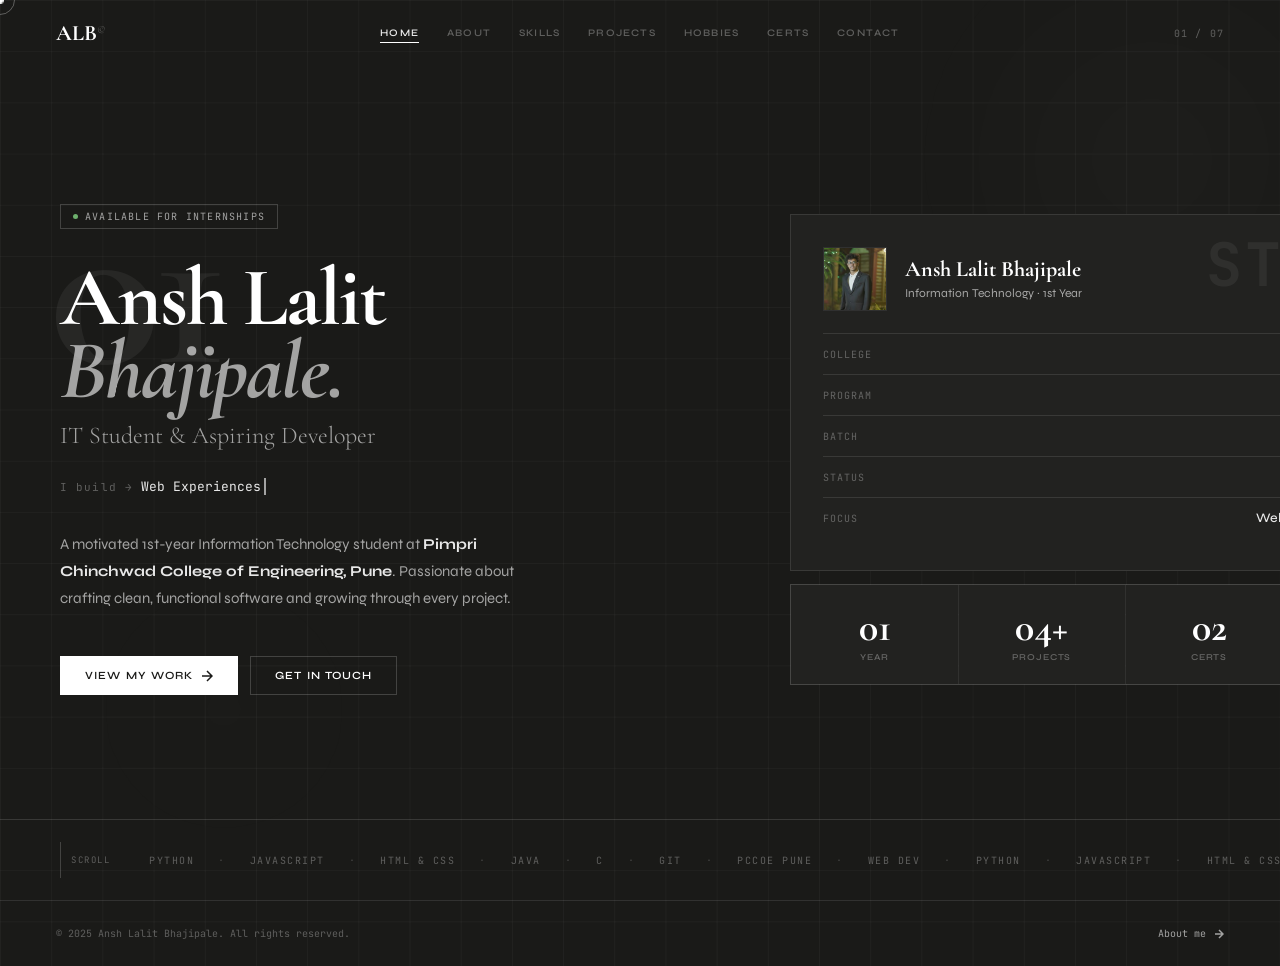
<file: portfolio_v2.html>
<!doctype html>
<html lang="en">
  <head>
    <meta charset="UTF-8" />
    <meta name="viewport" content="width=device-width, initial-scale=1.0" />
    <title>Ansh Lalit Bhajipale — Portfolio</title>
    <link
      href="https://fonts.googleapis.com/css2?family=Cormorant+Garamond:ital,wght@0,300;0,400;0,600;0,700;1,400;1,600;1,700&family=Syne:wght@400;500;600;700&family=JetBrains+Mono:wght@300;400&display=swap"
      rel="stylesheet"
    />
    <style>
*,
*::before,
*::after {
  box-sizing: border-box;
  margin: 0;
  padding: 0;
}

/* ━━━━━━━━━━━━━━━━━━━━━━━━━━━━━━━
   COLOUR SYSTEM — dark grey base, white accents
   ━━━━━━━━━━━━━━━━━━━━━━━━━━━━━━━ */
:root {
  --bg: #1a1a18; /* primary dark background */
  --bg2: #222220; /* cards / panels */
  --bg3: #2a2a28; /* deeper panels */
  --bg4: #303030; /* hover surfaces */
  --white: #ffffff; /* 5% accent */
  --white90: rgba(255, 255, 255, 0.9);
  --white60: rgba(255, 255, 255, 0.6);
  --white30: rgba(255, 255, 255, 0.3);
  --white12: rgba(255, 255, 255, 0.12);
  --white06: rgba(255, 255, 255, 0.06);
  --line: rgba(255, 255, 255, 0.1);
  --line2: rgba(255, 255, 255, 0.18);

  --f-d: "Cormorant Garamond", serif;
  --f-b: "Syne", sans-serif;
  --f-m: "JetBrains Mono", monospace;
  --ease: cubic-bezier(0.16, 1, 0.3, 1);
  --ease2: cubic-bezier(0.87, 0, 0.13, 1);
}

html {
  scroll-behavior: smooth;
  font-size: 16px;
}
body {
  font-family: var(--f-b);
  background: var(--bg);
  color: var(--white90);
  overflow-x: hidden;
  cursor: none;
  min-height: 100vh;
}

/* ━━━━━━━━━━━━━━━━━━━━━━━━━━━━━━━
   CUSTOM CURSOR
   ━━━━━━━━━━━━━━━━━━━━━━━━━━━━━━━ */
#cd {
  position: fixed;
  width: 7px;
  height: 7px;
  background: var(--white);
  border-radius: 50%;
  pointer-events: none;
  z-index: 9999;
  transform: translate(-50%, -50%);
  transition:
    width 0.25s var(--ease),
    height 0.25s var(--ease),
    opacity 0.25s;
  will-change: left, top;
}
#cr {
  position: fixed;
  width: 30px;
  height: 30px;
  border: 1px solid var(--white30);
  border-radius: 50%;
  pointer-events: none;
  z-index: 9998;
  transform: translate(-50%, -50%);
  transition:
    width 0.35s var(--ease),
    height 0.35s var(--ease),
    border-color 0.3s;
  will-change: left, top;
}
body.hov #cd {
  width: 4px;
  height: 4px;
  opacity: 0.6;
}
body.hov #cr {
  width: 42px;
  height: 42px;
  border-color: var(--white12);
}

/* ━━━━━━━━━━━━━━━━━━━━━━━━━━━━━━━
   PAGE TRANSITION CURTAIN
   ━━━━━━━━━━━━━━━━━━━━━━━━━━━━━━━ */
#curtain {
  position: fixed;
  inset: 0;
  z-index: 8000;
  background: var(--bg3);
  transform: scaleY(0);
  transform-origin: bottom;
  pointer-events: none;
}
#curtain.dn {
  animation: cDn 0.46s var(--ease2) forwards;
}
#curtain.up {
  animation: cUp 0.46s var(--ease2) forwards;
}
@keyframes cDn {
  from {
    transform: scaleY(0);
    transform-origin: bottom;
  }
  to {
    transform: scaleY(1);
    transform-origin: bottom;
  }
}
@keyframes cUp {
  from {
    transform: scaleY(1);
    transform-origin: top;
  }
  to {
    transform: scaleY(0);
    transform-origin: top;
  }
}

/* ━━━━━━━━━━━━━━━━━━━━━━━━━━━━━━━
   NAV
   ━━━━━━━━━━━━━━━━━━━━━━━━━━━━━━━ */
#nav {
  position: fixed;
  top: 0;
  left: 0;
  right: 0;
  z-index: 600;
  display: flex;
  justify-content: space-between;
  align-items: center;
  padding: 20px clamp(20px, 5vw, 56px);
  background: transparent;
  border-bottom: 1px solid transparent;
  transition:
    background 0.4s,
    border-color 0.4s,
    padding 0.35s;
}
#nav.solid {
  background: rgba(26, 26, 24, 0.95);
  backdrop-filter: blur(16px);
  -webkit-backdrop-filter: blur(16px);
  border-color: var(--line);
  padding: 13px clamp(20px, 5vw, 56px);
}
.nav-logo {
  font-family: var(--f-d);
  font-size: 22px;
  font-weight: 700;
  color: var(--white);
  text-decoration: none;
  letter-spacing: -0.2px;
  cursor: none;
  white-space: nowrap;
}
.nav-logo sup {
  font-size: 12px;
  color: var(--white30);
  font-weight: 300;
  margin-left: 1px;
}
.nav-links {
  display: flex;
  gap: 0;
  flex-wrap: wrap;
}
.nl {
  position: relative;
  padding: 6px 14px;
  font-family: var(--f-b);
  font-size: 10px;
  font-weight: 600;
  letter-spacing: 0.12em;
  text-transform: uppercase;
  color: var(--white30);
  background: none;
  border: none;
  cursor: none;
  transition: color 0.25s;
  white-space: nowrap;
}
.nl::after {
  content: "";
  position: absolute;
  bottom: 2px;
  left: 14px;
  right: 14px;
  height: 1px;
  background: var(--white);
  transform: scaleX(0);
  transform-origin: right;
  transition: transform 0.3s var(--ease);
}
.nl:hover,
.nl.on {
  color: var(--white90);
}
.nl:hover::after,
.nl.on::after {
  transform: scaleX(1);
  transform-origin: left;
}
.nav-pg {
  font-family: var(--f-m);
  font-size: 10px;
  color: var(--white30);
  letter-spacing: 0.12em;
  white-space: nowrap;
}

/* ━━━━━━━━━━━━━━━━━━━━━━━━━━━━━━━
   PAGE SHELL
   ━━━━━━━━━━━━━━━━━━━━━━━━━━━━━━━ */
.pg {
  display: none;
  opacity: 1;
  min-height: 100vh;
}
.pg.active {
  display: block;
}
.pg.enter {
  animation: pgIn 0.6s var(--ease) both;
}
@keyframes pgIn {
  from {
    opacity: 0;
    transform: translateY(14px);
  }
  to {
    opacity: 1;
    transform: none;
  }
}

/* ━━━━━━━━━━━━━━━━━━━━━━━━━━━━━━━
   REVEAL UTIL
   ━━━━━━━━━━━━━━━━━━━━━━━━━━━━━━━ */
.rv {
  opacity: 0;
  transform: translateY(22px);
  transition:
    opacity 0.65s var(--ease),
    transform 0.65s var(--ease);
}
.rvl {
  opacity: 0;
  transform: translateX(-22px);
  transition:
    opacity 0.65s var(--ease),
    transform 0.65s var(--ease);
}
.rv.vis,
.rvl.vis {
  opacity: 1;
  transform: none;
}

/* ━━━━━━━━━━━━━━━━━━━━━━━━━━━━━━━
   SHARED
   ━━━━━━━━━━━━━━━━━━━━━━━━━━━━━━━ */
.pg-title {
  font-family: var(--f-d);
  font-size: clamp(44px, 6vw, 78px);
  font-weight: 700;
  line-height: 0.92;
  letter-spacing: -1.5px;
  color: var(--white);
}
.pg-title em {
  font-style: italic;
  color: var(--white60);
}

.sec-lbl {
  display: flex;
  align-items: center;
  gap: 10px;
  margin-bottom: 26px;
}
.sec-lbl-n {
  font-family: var(--f-m);
  font-size: 10px;
  color: var(--white30);
  letter-spacing: 0.15em;
}
.sec-lbl-t {
  font-size: 10px;
  font-weight: 600;
  letter-spacing: 0.15em;
  text-transform: uppercase;
  color: var(--white90);
}
.sec-lbl-l {
  flex: 1;
  height: 1px;
  background: var(--line);
}

.btn {
  display: inline-flex;
  align-items: center;
  gap: 8px;
  padding: 12px 24px;
  font-family: var(--f-b);
  font-size: 11px;
  font-weight: 600;
  letter-spacing: 0.1em;
  text-transform: uppercase;
  background: var(--white);
  color: var(--bg);
  border: 1px solid var(--white);
  cursor: none;
  text-decoration: none;
  transition:
    background 0.25s,
    color 0.25s,
    transform 0.2s;
}
.btn:hover {
  background: var(--white90);
  transform: translateY(-2px);
}
.btn svg {
  transition: transform 0.3s;
}
.btn:hover svg {
  transform: translate(3px, -3px);
}
.btn-o {
  background: transparent;
  color: var(--white);
  border-color: var(--line2);
}
.btn-o:hover {
  background: var(--white12);
  color: var(--white);
}

.pg-foot {
  border-top: 1px solid var(--line);
  padding: clamp(16px, 3vw, 26px) clamp(20px, 5vw, 56px);
  display: flex;
  justify-content: space-between;
  align-items: center;
  flex-wrap: wrap;
  gap: 10px;
  background: var(--bg);
}
.fc {
  font-family: var(--f-m);
  font-size: 10px;
  color: var(--white30);
}
.fn {
  display: inline-flex;
  align-items: center;
  gap: 8px;
  font-family: var(--f-m);
  font-size: 10px;
  color: var(--white60);
  background: none;
  border: none;
  cursor: none;
  transition: color 0.25s;
}
.fn:hover {
  color: var(--white);
}

::-webkit-scrollbar {
  width: 3px;
}
::-webkit-scrollbar-track {
  background: var(--bg);
}
::-webkit-scrollbar-thumb {
  background: var(--bg4);
}

/* ━━━━━━━━━━━━━━━━━━━━━━━━━━━━━━━━━━━━━━━━━━━━━━━━━━
   ①  H O M E  —  COMPLETELY NEW COVER PAGE
   ━━━━━━━━━━━━━━━━━━━━━━━━━━━━━━━━━━━━━━━━━━━━━━━━━━ */
#home {
  padding: 0;
  position: relative;
  overflow: hidden;
}

/* animated grid background */
.cover-grid-bg {
  position: fixed;
  inset: 0;
  pointer-events: none;
  z-index: 0;
  background-image:
    linear-gradient(var(--line) 1px, transparent 1px),
    linear-gradient(90deg, var(--line) 1px, transparent 1px);
  background-size: clamp(32px, 4vw, 56px) clamp(32px, 4vw, 56px);
  opacity: 0.35;
  animation: gridShift 20s linear infinite;
}
@keyframes gridShift {
  from {
    background-position: 0 0;
  }
  to {
    background-position: 56px 56px;
  }
}

/* large ambient orbs */
.orb {
  position: fixed;
  border-radius: 50%;
  filter: blur(80px);
  pointer-events: none;
  z-index: 0;
  opacity: 0.18;
}
.orb1 {
  width: clamp(260px, 40vw, 520px);
  height: clamp(260px, 40vw, 520px);
  background: radial-gradient(
    circle,
    rgba(255, 255, 255, 0.15),
    transparent 70%
  );
  top: -10%;
  right: -10%;
  animation: orbFloat 14s ease-in-out infinite;
}
.orb2 {
  width: clamp(180px, 25vw, 360px);
  height: clamp(180px, 25vw, 360px);
  background: radial-gradient(
    circle,
    rgba(255, 255, 255, 0.1),
    transparent 70%
  );
  bottom: 10%;
  left: 5%;
  animation: orbFloat 18s ease-in-out infinite reverse;
}
@keyframes orbFloat {
  0%,
  100% {
    transform: translate(0, 0) scale(1);
  }
  33% {
    transform: translate(20px, -30px) scale(1.05);
  }
  66% {
    transform: translate(-15px, 20px) scale(0.95);
  }
}

/* cover layout */
.cover-wrap {
  position: relative;
  z-index: 2;
  min-height: 100vh;
  display: grid;
  grid-template-rows: 1fr auto;
  padding-top: 80px;
}
.cover-main {
  display: grid;
  grid-template-columns: 500px 670px;
  align-items: center;
  padding: clamp(40px, 6vw, 80px) clamp(20px, 5vw, 60px);
  gap: 18vw;
}
.cover-left {
  position: relative;
}

/* big decorative number */
.cover-bignum {
  position: absolute;
  top: -30px;
  left: -10px;
  font-family: var(--f-d);
  font-size: clamp(120px, 18vw, 240px);
  font-weight: 700;
  color: var(--white06);
  line-height: 1;
  letter-spacing: -8px;
  pointer-events: none;
  user-select: none;
  animation: fI 1.2s var(--ease) both;
}

.cover-eyebrow {
  display: flex;
  align-items: center;
  gap: 10px;
  margin-bottom: clamp(20px, 3vw, 32px);
  animation: sR 0.7s 0.1s var(--ease) both;
  position: relative;
  z-index: 1;
}
.eyebrow-pill {
  display: flex;
  align-items: center;
  gap: 7px;
  padding: 5px 12px;
  border: 1px solid var(--line2);
  font-family: var(--f-m);
  font-size: 10px;
  color: var(--white60);
  letter-spacing: 0.12em;
  text-transform: uppercase;
}
.eyebrow-dot {
  width: 5px;
  height: 5px;
  background: #6db06d;
  border-radius: 50%;
  animation: blink 2.2s ease-in-out infinite;
  flex-shrink: 0;
}
@keyframes blink {
  0%,
  100% {
    opacity: 1;
  }
  50% {
    opacity: 0.25;
  }
}

.cover-name {
  font-family: var(--f-d);
  font-size: clamp(44px, 6.5vw, 88px);
  font-weight: 700;
  line-height: 0.88;
  letter-spacing: -2px;
  color: var(--white);
  position: relative;
  z-index: 1;
  animation: sR 0.7s 0.22s var(--ease) both;
}
.cover-name em {
  font-style: italic;
  color: var(--white60);
  display: block;
}

.cover-role {
  font-family: var(--f-d);
  font-size: clamp(16px, 2vw, 24px);
  font-weight: 300;
  color: var(--white60);
  margin-top: 14px;
  margin-bottom: clamp(16px, 3vw, 28px);
  position: relative;
  z-index: 1;
  animation: sR 0.7s 0.34s var(--ease) both;
}

/* typewriter */
.cover-typewriter {
  display: flex;
  align-items: center;
  gap: 8px;
  margin-bottom: clamp(20px, 3vw, 36px);
  animation: sR 0.7s 0.44s var(--ease) both;
  position: relative;
  z-index: 1;
}
.tw-label {
  font-family: var(--f-m);
  font-size: 11px;
  color: var(--white30);
  letter-spacing: 0.1em;
}
.tw-text {
  font-family: var(--f-m);
  font-size: 13px;
  color: var(--white90);
  border-right: 2px solid var(--white60);
  padding-right: 3px;
  animation: cursor-blink 1s step-end infinite;
  white-space: nowrap;
  overflow: hidden;
}
@keyframes cursor-blink {
  0%,
  100% {
    border-color: var(--white60);
  }
  50% {
    border-color: transparent;
  }
}

.cover-desc {
  font-size: clamp(13px, 1.4vw, 15px);
  line-height: 1.8;
  color: var(--white60);
  max-width: 460px;
  margin-bottom: clamp(24px, 4vw, 44px);
  position: relative;
  z-index: 1;
  animation: sR 0.7s 0.54s var(--ease) both;
}

.cover-btns {
  display: flex;
  gap: 12px;
  flex-wrap: wrap;
  animation: sR 0.7s 0.65s var(--ease) both;
  position: relative;
  z-index: 1;
}

/* right panel */
.cover-right {
  display: flex;
  flex-direction: column;
  gap: clamp(12px, 1vw, 20px);
  animation: fI 0.9s 0.4s var(--ease) both;
}

/* identity card */
.id-card {
  background: var(--bg2);
  border: 1px solid var(--line);
  padding: clamp(20px, 3vw, 32px);
  position: relative;
  overflow: hidden;
}
.id-card::before {
  content: "STUDENT";
  position: absolute;
  top: 10px;
  right: -20px;
  font-family: var(--f-m);
  font-size: 60px;
  font-weight: 700;
  color: var(--white06);
  letter-spacing: 0.05em;
  pointer-events: none;
}
.id-top {
  display: flex;
  align-items: center;
  gap: clamp(12px, 2vw, 18px);
  margin-bottom: clamp(16px, 2vw, 22px);
}
.id-avatar {
  width: clamp(48px, 6vw, 64px);
  height: clamp(48px, 6vw, 64px);
  border: 1px solid var(--line2);
  border-color: #303030;
  display: flex;
  align-items: center;
  justify-content: center;
  font-family: var(--f-d);
  font-size: clamp(18px, 3vw, 26px);
  font-weight: 700;
  color: var(--white);
  background: var(--bg3);
  flex-shrink: 0;
  background-image: url('pfp.jpg');
  background-repeat: no-repeat;
  background-size: cover; /* Or 'contain' */
  background-position: center; /* Centers the image */
}
.id-info h3 {
  font-family: var(--f-d);
  font-size: clamp(16px, 2vw, 22px);
  font-weight: 700;
  color: var(--white);
  line-height: 1.2;
}
.id-info p {
  font-size: clamp(10px, 1.2vw, 12px);
  color: var(--white60);
  margin-top: 3px;
  line-height: 1.4;
}
.id-rows {
  display: flex;
  flex-direction: column;
  gap: 0;
  border-top: 1px solid var(--line);
}
.id-row {
  display: flex;
  justify-content: space-between;
  align-items: center;
  padding: clamp(8px, 1.2vw, 12px) 0;
  border-bottom: 1px solid var(--line);
}
.id-row:last-child {
  border-bottom: none;
}
.id-key {
  font-family: var(--f-m);
  font-size: 10px;
  color: var(--white30);
  letter-spacing: 0.1em;
  text-transform: uppercase;
}
.id-val {
  font-size: clamp(11px, 1.2vw, 13px);
  color: var(--white90);
  font-weight: 500;
  text-align: right;
}

/* stats grid */
.cover-stats {
  display: grid;
  grid-template-columns: repeat(4, 1fr);
  gap: 1px;
  background: var(--line);
  border: 1px solid var(--line);
}
.cs-cell {
  background: var(--bg2);
  padding: clamp(14px, 2vw, 22px) clamp(10px, 1.5vw, 16px);
  text-align: center;
  transition: background 0.3s;
}
.cs-cell:hover {
  background: var(--bg4);
}
.cs-n {
  font-family: var(--f-d);
  font-size: clamp(24px, 3.5vw, 40px);
  font-weight: 700;
  color: var(--white);
  display: block;
  line-height: 1;
}
.cs-l {
  font-size: 9px;
  font-weight: 600;
  color: var(--white30);
  letter-spacing: 0.1em;
  text-transform: uppercase;
  margin-top: 5px;
  display: block;
}

/* scroll indicator */
.cover-bottom {
  position: relative;
  z-index: 2;
  display: flex;
  justify-content: space-between;
  align-items: center;
  padding: clamp(14px, 2vw, 22px) clamp(20px, 5vw, 60px);
  border-top: 1px solid var(--line);
}
.cover-scroll {
  display: flex;
  align-items: center;
  gap: 10px;
}
.c-scr-line {
  width: 1px;
  height: 36px;
  background: var(--line2);
  animation: p2 2.2s ease-in-out infinite;
}
@keyframes p2 {
  0%,
  100% {
    transform: scaleY(1);
    opacity: 1;
  }
  50% {
    transform: scaleY(0.5);
    opacity: 0.3;
  }
}
.c-scr-txt {
  font-family: var(--f-m);
  font-size: 9px;
  color: var(--white30);
  letter-spacing: 0.18em;
  text-transform: uppercase;
}
.cover-marquee {
  overflow: hidden;
  flex: 1;
  margin: 0 clamp(16px, 3vw, 40px);
}
.marquee-inner {
  display: flex;
  gap: 24px;
  white-space: nowrap;
  animation: mq 20s linear infinite;
}
.marquee-inner span {
  font-family: var(--f-m);
  font-size: 10px;
  color: var(--white30);
  letter-spacing: 0.15em;
  text-transform: uppercase;
}
.mq-dot {
  color: var(--line2) !important;
}
@keyframes mq {
  from {
    transform: translateX(0);
  }
  to {
    transform: translateX(-50%);
  }
}
.cover-num {
  font-family: var(--f-m);
  font-size: 10px;
  color: var(--white30);
  letter-spacing: 0.1em;
}

@keyframes sR {
  from {
    opacity: 0;
    transform: translateX(-18px);
  }
  to {
    opacity: 1;
    transform: none;
  }
}
@keyframes fI {
  from {
    opacity: 0;
  }
  to {
    opacity: 1;
  }
}

/* ━━━━━━━━━━━━━━━━━━━━━━━━━━━━━━━
   ②  ABOUT
   ━━━━━━━━━━━━━━━━━━━━━━━━━━━━━━━ */
.abt-top {
  padding: clamp(80px, 10vw, 130px) clamp(20px, 5vw, 56px)
    clamp(40px, 5vw, 70px);
  border-bottom: 1px solid var(--line);
  display: grid;
  grid-template-columns: 1fr 1fr;
  gap: clamp(30px, 5vw, 70px);
  align-items: end;
  background: var(--bg);
}
.abt-intro {
  font-size: clamp(13px, 1.5vw, 16px);
  line-height: 1.9;
  color: var(--white60);
  padding-left: 18px;
  border-left: 2px solid var(--white);
}
.abt-body {
  display: grid;
  grid-template-columns: 3fr 2fr;
  border-bottom: 1px solid var(--line);
}
.abt-main {
  padding: clamp(28px, 4vw, 52px);
  border-right: 1px solid var(--line);
  background: var(--bg);
}
.abt-side {
  padding: clamp(28px, 4vw, 52px) clamp(20px, 3vw, 38px);
  background: var(--bg2);
}
.abt-text p {
  font-size: clamp(13px, 1.4vw, 15px);
  line-height: 1.9;
  color: var(--white60);
  margin-bottom: 16px;
}
.abt-text strong {
  color: var(--white);
  font-weight: 600;
}
.edu-item {
  padding: 14px 0;
  border-bottom: 1px solid var(--line);
  transition: padding-left 0.3s var(--ease);
}
.edu-item:first-child {
  border-top: 1px solid var(--line);
}
.edu-item:hover {
  padding-left: 8px;
}
.edu-yr {
  font-family: var(--f-m);
  font-size: 10px;
  color: var(--white30);
  margin-bottom: 4px;
}
.edu-deg {
  font-size: 13px;
  font-weight: 600;
  color: var(--white);
  margin-bottom: 3px;
}
.edu-sch {
  font-size: 11px;
  color: var(--white60);
}
.int-list {
  display: flex;
  flex-direction: column;
  gap: 7px;
  margin-top: 18px;
}
.int-tag {
  display: flex;
  align-items: center;
  gap: 10px;
  padding: 9px 13px;
  background: var(--bg3);
  font-size: 12px;
  color: var(--white90);
  transition:
    background 0.3s,
    padding-left 0.3s;
  cursor: none;
}
.int-tag::before {
  content: "";
  width: 3px;
  height: 3px;
  background: var(--white60);
  border-radius: 50%;
  flex-shrink: 0;
}
.int-tag:hover {
  background: var(--bg4);
  padding-left: 20px;
}
.abt-strip {
  display: grid;
  grid-template-columns: repeat(4, 1fr);
  border-top: 1px solid var(--line);
  background: var(--bg2);
}
.strip-c {
  padding: clamp(18px, 2.5vw, 28px) clamp(16px, 2.5vw, 30px);
  border-right: 1px solid var(--line);
  transition: background 0.3s;
}
.strip-c:last-child {
  border-right: none;
}
.strip-c:hover {
  background: var(--bg4);
}
.strip-big {
  font-family: var(--f-d);
  font-size: clamp(28px, 4vw, 36px);
  font-weight: 700;
  color: var(--white);
  display: block;
  margin-bottom: 4px;
}
.strip-sm {
  font-size: 10px;
  color: var(--white30);
  letter-spacing: 0.1em;
  text-transform: uppercase;
}

/* ━━━━━━━━━━━━━━━━━━━━━━━━━━━━━━━
   ③  SKILLS — redesigned
   ━━━━━━━━━━━━━━━━━━━━━━━━━━━━━━━ */
.skl-top {
  padding: clamp(80px, 10vw, 130px) clamp(20px, 5vw, 56px) clamp(36px, 4vw, 56px);
  border-bottom: 1px solid var(--line);
  display: flex;
  justify-content: space-between;
  align-items: flex-end;
  flex-wrap: wrap;
  gap: 16px;
  background: var(--bg);
}
.skl-note {
  font-size: 13px;
  color: var(--white60);
  max-width: 280px;
  text-align: right;
  line-height: 1.7;
}

/* Skill rows — editorial split layout */
.skl-rows {
  display: flex;
  flex-direction: column;
}
.skl-row {
  display: grid;
  grid-template-columns: 300px 1fr;
  border-bottom: 1px solid var(--line);
  background: var(--bg);
  transition: background 0.3s;
  position: relative;
  overflow: hidden;
}
.skl-row::before {
  content: "";
  position: absolute;
  left: 0; top: 0; bottom: 0;
  width: 0;
  background: var(--white);
  transition: width 0.35s var(--ease);
}
.skl-row:hover::before { width: 2px; }
.skl-row:hover { background: var(--bg2); }

.skl-row-left {
  padding: clamp(24px, 3.5vw, 44px) clamp(20px, 4vw, 56px);
  border-right: 1px solid var(--line);
  display: flex;
  gap: 18px;
  align-items: flex-start;
}
.skl-row-num {
  font-family: var(--f-m);
  font-size: 10px;
  color: var(--white30);
  letter-spacing: 0.15em;
  padding-top: 2px;
  flex-shrink: 0;
}
.skl-row-info {
  display: flex;
  flex-direction: column;
  gap: 8px;
}
.skl-row-cat {
  font-size: 10px;
  font-weight: 600;
  letter-spacing: 0.15em;
  text-transform: uppercase;
  color: var(--white90);
}
.skl-row-names {
  font-family: var(--f-d);
  font-size: clamp(18px, 2.2vw, 24px);
  font-weight: 600;
  color: var(--white60);
  line-height: 1.3;
  letter-spacing: -0.3px;
}

.skl-row-right {
  padding: clamp(24px, 3.5vw, 44px) clamp(20px, 4vw, 56px);
}
.skl-stack-bars {
  display: flex;
  flex-direction: column;
  gap: 12px;
  width: 100%;
}
.skl-stack-item {
  display: grid;
  grid-template-columns: 140px 1fr 36px;
  align-items: center;
  gap: 14px;
}
.skl-stack-label {
  font-size: 11px;
  font-weight: 500;
  color: var(--white60);
  white-space: nowrap;
}
.skl-stack-track {
  height: 2px;
  background: var(--bg4);
  overflow: hidden;
}
.skl-stack-fill {
  height: 100%;
  background: var(--white);
  transform: scaleX(0);
  transform-origin: left;
  transition: transform 1.1s var(--ease);
}
.skl-stack-pct {
  font-family: var(--f-m);
  font-size: 10px;
  color: var(--white30);
  text-align: right;
}

/* keep old .bar-fill working for animBars() selector */
.bar-fill { height: 100%; background: var(--white); transform: scaleX(0); transform-origin: left; transition: transform 1.1s var(--ease); }

.chips-row {
  padding: clamp(24px, 3vw, 38px) clamp(20px, 5vw, 56px);
  border-bottom: 1px solid var(--line);
  background: var(--bg2);
}
.chips-lbl {
  font-size: 10px;
  font-weight: 600;
  letter-spacing: 0.15em;
  text-transform: uppercase;
  color: var(--white30);
  margin-bottom: 16px;
}
.chips {
  display: flex;
  flex-wrap: wrap;
  gap: 8px;
}
.chip {
  padding: 6px 13px;
  border: 1px solid var(--line);
  font-family: var(--f-m);
  font-size: 11px;
  color: var(--white60);
  transition: background 0.25s, color 0.25s, border-color 0.25s, transform 0.2s;
  cursor: none;
}
.chip:hover {
  background: var(--white);
  color: var(--bg);
  border-color: var(--white);
  transform: translateY(-2px);
}

/* ━━━━━━━━━━━━━━━━━━━━━━━━━━━━━━━
   ⑤  CERTIFICATIONS — 2-card bold
   ━━━━━━━━━━━━━━━━━━━━━━━━━━━━━━━ */
.crt-top {
  padding: clamp(80px, 10vw, 130px) clamp(20px, 5vw, 56px) clamp(36px, 4vw, 56px);
  border-bottom: 1px solid var(--line);
  display: grid;
  grid-template-columns: 1fr 1fr;
  gap: clamp(24px, 4vw, 60px);
  align-items: end;
  background: var(--bg);
}
.crt-sub {
  font-size: clamp(13px, 1.5vw, 15px);
  line-height: 1.9;
  color: var(--white60);
  max-width: 380px;
  align-self: end;
}
.crt-duo {
  display: grid;
  grid-template-columns: 1fr 1fr;
  min-height: 420px;
}
.crt-big {
  position: relative;
  overflow: hidden;
  padding: clamp(32px, 4vw, 60px) clamp(24px, 4vw, 56px);
  border-right: 1px solid var(--line);
  border-bottom: 1px solid var(--line);
  background: var(--bg);
  display: flex;
  flex-direction: column;
  gap: 20px;
  transition: background 0.35s;
}
.crt-big:last-child { border-right: none; }
.crt-big:hover { background: var(--bg2); }
.crt-big::before {
  content: "";
  position: absolute;
  top: 0; left: 0; right: 0;
  height: 0;
  background: var(--white);
  transition: height 0.35s var(--ease);
}
.crt-big:hover::before { height: 2px; }

.crt-big-num {
  font-family: var(--f-m);
  font-size: 10px;
  color: var(--white30);
  letter-spacing: 0.15em;
}
.crt-big-icon {
  font-size: clamp(32px, 4vw, 48px);
  line-height: 1;
}
.crt-big-body {
  flex: 1;
  position: relative;
  z-index: 1;
}
.crt-big-name {
  font-family: var(--f-d);
  font-size: clamp(28px, 4vw, 48px);
  font-weight: 700;
  color: var(--white);
  letter-spacing: -1px;
  line-height: 1.05;
  margin-bottom: 10px;
}
.crt-big-issuer {
  font-size: 11px;
  font-weight: 600;
  letter-spacing: 0.1em;
  text-transform: uppercase;
  color: var(--white30);
  margin-bottom: 16px;
}
.crt-big-desc {
  font-size: clamp(12px, 1.3vw, 13px);
  color: var(--white60);
  line-height: 1.75;
  max-width: 400px;
  margin-bottom: 20px;
}
.crt-big-tags {
  display: flex;
  gap: 6px;
  flex-wrap: wrap;
}
.crt-big-deco {
  position: absolute;
  bottom: -12px;
  right: -6px;
  font-family: var(--f-d);
  font-size: clamp(72px, 10vw, 130px);
  font-weight: 700;
  color: var(--white06);
  letter-spacing: -4px;
  pointer-events: none;
  user-select: none;
  line-height: 1;
  transition: color 0.35s;
}
.crt-big:hover .crt-big-deco { color: rgba(255,255,255,0.09); }

/* ━━━━━━━━━━━━━━━━━━━━━━━━━━━━━━━
   ④  PROJECTS
   ━━━━━━━━━━━━━━━━━━━━━━━━━━━━━━━ */
.prj-top {
  padding: clamp(80px, 10vw, 130px) clamp(20px, 5vw, 56px)
    clamp(36px, 4vw, 56px);
  border-bottom: 1px solid var(--line);
  display: flex;
  justify-content: space-between;
  align-items: flex-end;
  flex-wrap: wrap;
  gap: 16px;
  background: var(--bg);
}
.prj-note {
  font-size: 13px;
  color: var(--white60);
  max-width: 270px;
  text-align: right;
  line-height: 1.7;
}
.prj-list {
  display: flex;
  flex-direction: column;
}
.prj-row {
  display: grid;
  grid-template-columns: clamp(44px, 5vw, 68px) 1fr auto;
  align-items: center;
  gap: clamp(16px, 3vw, 34px);
  padding: clamp(20px, 3vw, 30px) clamp(20px, 5vw, 56px);
  border-bottom: 1px solid var(--line);
  position: relative;
  overflow: hidden;
  background: var(--bg);
  transition: background 0.3s;
  cursor: none;
}
.prj-row::before {
  content: "";
  position: absolute;
  left: 0;
  top: 0;
  bottom: 0;
  width: 0;
  background: var(--white);
  transition: width 0.35s var(--ease);
}
.prj-row:hover::before {
  width: 2px;
}
.prj-row:hover {
  background: var(--bg2);
}
.prj-num {
  font-family: var(--f-m);
  font-size: 11px;
  color: var(--white30);
  position: relative;
  z-index: 1;
}
.prj-info {
  position: relative;
  z-index: 1;
  min-width: 0;
}
.prj-name {
  font-family: var(--f-d);
  font-size: clamp(20px, 2.8vw, 26px);
  font-weight: 600;
  color: var(--white);
  margin-bottom: 6px;
  transition: letter-spacing 0.3s;
}
.prj-row:hover .prj-name {
  letter-spacing: -0.3px;
}
.prj-desc {
  font-size: clamp(11px, 1.3vw, 13px);
  color: var(--white60);
  line-height: 1.65;
  max-width: 520px;
}
.prj-right {
  position: relative;
  z-index: 1;
  display: flex;
  flex-direction: column;
  align-items: flex-end;
  gap: 10px;
  flex-shrink: 0;
}
.prj-tags {
  display: flex;
  gap: 6px;
  flex-wrap: wrap;
  justify-content: flex-end;
}
.pt {
  font-family: var(--f-m);
  font-size: 9px;
  color: var(--white60);
  border: 1px solid var(--line);
  padding: 3px 9px;
  letter-spacing: 0.04em;
  white-space: nowrap;
}
.prj-arr {
  width: 32px;
  height: 32px;
  border: 1px solid var(--line);
  display: flex;
  align-items: center;
  justify-content: center;
  transition:
    background 0.3s,
    border-color 0.3s,
    transform 0.3s;
  flex-shrink: 0;
}
.prj-row:hover .prj-arr {
  background: var(--white);
  border-color: var(--white);
  transform: rotate(45deg);
}
.prj-row:hover .prj-arr svg {
  stroke: var(--bg);
}


/* ━━━━━━━━━━━━━━━━━━━━━━━━━━━━━━━
   ⑥  CONTACT
   ━━━━━━━━━━━━━━━━━━━━━━━━━━━━━━━ */
.cnt-top {
  padding: clamp(80px, 10vw, 130px) clamp(20px, 5vw, 56px)
    clamp(40px, 5vw, 70px);
  border-bottom: 1px solid var(--line);
  display: grid;
  grid-template-columns: 1fr 1fr;
  gap: clamp(30px, 5vw, 70px);
  background: var(--bg);
}
.cnt-tagline {
  font-size: clamp(13px, 1.5vw, 15px);
  line-height: 1.9;
  color: var(--white60);
  margin-bottom: clamp(20px, 3vw, 32px);
}
.c-links {
  display: flex;
  flex-direction: column;
}
.c-lrow {
  display: flex;
  justify-content: space-between;
  align-items: center;
  padding: clamp(10px, 1.5vw, 14px) 0;
  border-top: 1px solid var(--line);
  transition: padding-left 0.3s var(--ease);
  cursor: none;
}
.c-lrow:last-child {
  border-bottom: 1px solid var(--line);
}
.c-lrow:hover {
  padding-left: 10px;
}
.cl-plat {
  font-size: 10px;
  font-weight: 600;
  letter-spacing: 0.1em;
  text-transform: uppercase;
  color: var(--white30);
}
.linksss {
  color: inherit;
  text-decoration: none;
}
.cl-hdl {
  font-size: clamp(11px, 1.3vw, 13px);
  color: var(--white90);
  font-weight: 500;
}
.cl-arr {
  color: var(--white60);
  font-size: 13px;
  transition: transform 0.3s;
}
.c-lrow:hover .cl-arr {
  transform: translate(3px, -3px);
}
.cnt-form-area {
  display: grid;
  grid-template-columns: 3fr 2fr;
  border-top: 1px solid var(--line);
}
.form-col {
  padding: clamp(28px, 4vw, 52px);
  border-right: 1px solid var(--line);
  background: var(--bg);
}
.info-col {
  padding: clamp(28px, 4vw, 52px) clamp(20px, 3vw, 42px);
  background: var(--bg2);
}
.form-h {
  font-family: var(--f-d);
  font-size: clamp(22px, 3vw, 28px);
  font-weight: 700;
  color: var(--white);
  margin-bottom: 6px;
}
.form-sh {
  font-size: 13px;
  color: var(--white60);
  margin-bottom: clamp(20px, 3vw, 32px);
  line-height: 1.6;
}
.ff {
  margin-bottom: 22px;
  position: relative;
}
.ff label {
  display: block;
  font-size: 10px;
  font-weight: 600;
  letter-spacing: 0.12em;
  text-transform: uppercase;
  color: var(--white30);
  margin-bottom: 8px;
}
.ff input,
.ff textarea {
  width: 100%;
  background: transparent;
  border: none;
  border-bottom: 1px solid var(--line);
  padding: 10px 0;
  font-family: var(--f-b);
  font-size: 14px;
  color: var(--white90);
  outline: none;
  transition: border-color 0.3s;
}
.ff input::placeholder,
.ff textarea::placeholder {
  color: var(--white30);
}
.ff input:focus,
.ff textarea:focus {
  border-color: var(--white60);
}
.ff textarea {
  min-height: 86px;
  resize: none;
}
.ff-line {
  position: absolute;
  bottom: 0;
  left: 0;
  right: 0;
  height: 1px;
  background: var(--white);
  transform: scaleX(0);
  transform-origin: left;
  transition: transform 0.4s var(--ease);
  pointer-events: none;
  z-index: 2;
}
.ff input:focus ~ .ff-line,
.ff textarea:focus ~ .ff-line {
  transform: scaleX(1);
}
.sub-btn {
  display: flex;
  align-items: center;
  gap: 10px;
  width: 100%;
  padding: 14px 20px;
  background: var(--white);
  color: var(--bg);
  border: none;
  cursor: none;
  font-family: var(--f-b);
  font-size: 11px;
  font-weight: 600;
  letter-spacing: 0.08em;
  text-transform: uppercase;
  transition:
    opacity 0.25s,
    transform 0.2s;
  margin-top: 4px;
}
.sub-btn:hover {
  opacity: 0.9;
  transform: translateY(-2px);
}
.sub-btn svg {
  margin-left: auto;
  transition: transform 0.3s;
  flex-shrink: 0;
}
.sub-btn:hover svg {
  transform: translate(3px, -3px);
}
.ib {
  margin-bottom: 24px;
}
.il {
  font-size: 10px;
  font-weight: 600;
  letter-spacing: 0.12em;
  text-transform: uppercase;
  color: var(--white30);
  margin-bottom: 9px;
}
.iv {
  font-size: clamp(12px, 1.4vw, 14px);
  color: var(--white90);
  line-height: 1.7;
}
.iv a {
  color: var(--white90);
  text-decoration: none;
  border-bottom: 1px solid var(--line);
  transition: border-color 0.25s;
}
.iv a:hover {
  border-color: var(--white60);
}
.avail {
  display: inline-flex;
  align-items: center;
  gap: 8px;
  padding: 8px 13px;
  border: 1px solid var(--line);
  font-size: 11px;
  font-weight: 600;
  color: var(--white90);
  letter-spacing: 0.06em;
  text-transform: uppercase;
}
.avail-dot {
  width: 6px;
  height: 6px;
  background: #6db06d;
  border-radius: 50%;
  animation: blink 2.2s ease-in-out infinite;
  flex-shrink: 0;
}

/* ━━━━━━━━━━━━━━━━━━━━━━━━━━━━━━━
   ④  HOBBIES
   ━━━━━━━━━━━━━━━━━━━━━━━━━━━━━━━ */
.hob-top {
  padding: clamp(80px, 10vw, 130px) clamp(20px, 5vw, 56px) clamp(36px, 4vw, 56px);
  border-bottom: 1px solid var(--line);
  display: grid;
  grid-template-columns: 1fr 1fr;
  gap: clamp(24px, 4vw, 60px);
  align-items: end;
  background: var(--bg);
}
.hob-sub {
  font-size: clamp(13px, 1.5vw, 15px);
  line-height: 1.9;
  color: var(--white60);
  max-width: 380px;
  align-self: end;
}
.hob-grid {
  display: grid;
  grid-template-columns: repeat(2, 1fr);
  border-top: none;
}
.hob-card {
  border-right: 1px solid var(--line);
  border-bottom: 1px solid var(--line);
}
.hob-card:nth-child(2n) {
  border-right: none;
}
.hob-card-inner {
  position: relative;
  overflow: hidden;
  padding: clamp(28px, 4vw, 52px);
  min-height: 320px;
  display: flex;
  flex-direction: column;
  gap: 20px;
  background: var(--bg);
  transition: background 0.35s;
}
.hob-card-inner:hover {
  background: var(--bg2);
}
.hob-card-inner.hob-card--accent {
  background: var(--bg2);
}
.hob-card-inner.hob-card--accent:hover {
  background: var(--bg3);
}
.hob-card-deco {
  position: absolute;
  bottom: -8px;
  right: -4px;
  font-family: var(--f-d);
  font-size: clamp(56px, 7vw, 90px);
  font-weight: 700;
  color: var(--white06);
  letter-spacing: -2px;
  pointer-events: none;
  user-select: none;
  line-height: 1;
  transition: color 0.35s;
}
.hob-card-inner:hover .hob-card-deco {
  color: rgba(255,255,255,0.09);
}
.hob-num {
  font-family: var(--f-m);
  font-size: 10px;
  color: var(--white30);
  letter-spacing: 0.15em;
}
.hob-icon-wrap {
  width: 52px;
  height: 52px;
  border: 1px solid var(--line);
  display: flex;
  align-items: center;
  justify-content: center;
  color: var(--white60);
  transition: border-color 0.3s, color 0.3s, transform 0.35s var(--ease);
  flex-shrink: 0;
}
.hob-card-inner:hover .hob-icon-wrap {
  border-color: var(--white30);
  color: var(--white90);
  transform: rotate(-4deg) scale(1.08);
}
.hob-svg {
  width: 28px;
  height: 28px;
}
.hob-content {
  flex: 1;
  position: relative;
  z-index: 1;
}
.hob-name {
  font-family: var(--f-d);
  font-size: clamp(22px, 2.8vw, 32px);
  font-weight: 700;
  color: var(--white);
  margin-bottom: 12px;
  line-height: 1.1;
  letter-spacing: -0.5px;
  transition: letter-spacing 0.3s;
}
.hob-card-inner:hover .hob-name {
  letter-spacing: -0.8px;
}
.hob-desc {
  font-size: clamp(12px, 1.3vw, 13px);
  color: var(--white60);
  line-height: 1.75;
  max-width: 400px;
  margin-bottom: 18px;
}
.hob-tags {
  display: flex;
  gap: 6px;
  flex-wrap: wrap;
}
.hob-tag {
  font-family: var(--f-m);
  font-size: 9px;
  color: var(--white60);
  border: 1px solid var(--line);
  padding: 3px 9px;
  letter-spacing: 0.06em;
  text-transform: uppercase;
  transition: background 0.25s, color 0.25s, border-color 0.25s;
}
.hob-card-inner:hover .hob-tag {
  border-color: var(--line2);
  color: var(--white90);
}
.hob-quote {
  padding: clamp(28px, 4vw, 52px) clamp(20px, 5vw, 56px);
  border-top: 1px solid var(--line);
  display: flex;
  align-items: center;
  justify-content: center;
  gap: 20px;
  background: var(--bg2);
}
.hob-q-mark {
  font-family: var(--f-d);
  font-size: clamp(48px, 6vw, 72px);
  color: var(--white12);
  line-height: 1;
  flex-shrink: 0;
}
.hob-q-text {
  font-family: var(--f-d);
  font-size: clamp(16px, 2.2vw, 22px);
  font-style: italic;
  color: var(--white60);
  text-align: center;
  max-width: 480px;
  line-height: 1.5;
}

/* ━━━━━━━━━━━━━━━━━━━━━━━━━━━━━━━
   RESPONSIVE
   ━━━━━━━━━━━━━━━━━━━━━━━━━━━━━━━ */

/* Tablet 1024px */
@media (max-width: 1024px) {
  .cover-main {
    grid-template-columns: 1fr;
    gap: 32px;
  }
  .cover-right {
    flex-direction: row;
    flex-wrap: wrap;
  }
  .id-card {
    flex: 1 1 280px;
  }
  .cover-stats {
    flex: 1 1 200px;
  }
  .cover-bignum {
    display: none;
  }
  .abt-top,
  .cnt-top,
  .hob-top,
  .crt-top {
    grid-template-columns: 1fr;
    gap: 28px;
  }
  .skl-note,
  .prj-note {
    text-align: left;
    max-width: 100%;
  }
  .crt-grid {
    grid-template-columns: repeat(2, 1fr);
  }
  .crt-card:nth-child(3n) {
    border-right: 1px solid var(--line);
  }
  .crt-card:nth-child(2n) {
    border-right: none;
  }
  .crt-card:nth-child(n + 4) {
    border-bottom: 1px solid var(--line);
  }
  .crt-card:nth-child(n + 5) {
    border-bottom: none;
  }
}

/* Mobile 768px */
@media (max-width: 768px) {
  #nav {
    padding: 16px 20px;
  }
  .nav-links {
    display: none;
  }
  .cover-main {
    padding: clamp(80px, 12vw, 100px) 20px 28px;
  }
  .cover-right {
    flex-direction: column;
  }
  .cover-stats {
    grid-template-columns: repeat(2, 1fr);
  }
  .cover-bottom {
    padding: 14px 20px;
    gap: 12px;
  }
  .cover-marquee {
    display: none;
  }
  .abt-body {
    grid-template-columns: 1fr;
  }
  .abt-main {
    border-right: none;
  }
  .abt-strip {
    grid-template-columns: repeat(2, 1fr);
  }
  .strip-c:nth-child(2n) {
    border-right: none;
  }
  .strip-c:nth-child(n + 3) {
    border-top: 1px solid var(--line);
  }
  .skl-cols {
    grid-template-columns: 1fr;
  }
  .skl-col {
    border-right: none;
  }
  .skl-row {
    grid-template-columns: 1fr;
  }
  .skl-row-left {
    border-right: none;
    border-bottom: 1px solid var(--line);
  }
  .crt-duo {
    grid-template-columns: 1fr;
  }
  .crt-big {
    border-right: none;
  }
  .chips-row {
    padding: 24px 20px;
  }
  .prj-row {
    padding: 18px 20px;
    grid-template-columns: 38px 1fr;
  }
  .prj-right {
    display: none;
  }
  .crt-grid {
    grid-template-columns: 1fr;
  }
  .crt-card:nth-child(n) {
    border-right: none;
    border-bottom: 1px solid var(--line);
  }
  .crt-card:last-child {
    border-bottom: none;
  }
  .cnt-top {
    grid-template-columns: 1fr;
    gap: 24px;
  }
  .cnt-form-area {
    grid-template-columns: 1fr;
  }
  .form-col {
    border-right: none;
  }
  .hob-grid {
    grid-template-columns: 1fr;
  }
  .hob-card {
    border-right: none;
  }
  .hob-quote {
    flex-direction: column;
    gap: 8px;
  }
  .abt-top,
  .cnt-top,
  .skl-top,
  .prj-top,
  .crt-top,
  .hob-top {
    padding: clamp(80px, 12vw, 100px) 20px 28px;
  }
  .abt-main,
  .abt-side,
  .form-col,
  .info-col {
    padding: 24px 20px;
  }
  .pg-foot {
    padding: 16px 20px;
  }
}

/* Small 480px */
@media (max-width: 480px) {
  .cover-name {
    font-size: clamp(38px, 9vw, 54px);
  }
  .pg-title {
    font-size: clamp(36px, 9vw, 52px);
  }
  .id-top {
    flex-direction: column;
    align-items: flex-start;
    gap: 10px;
  }
  .cover-btns {
    flex-direction: column;
  }
  .cover-btns .btn {
    justify-content: center;
  }
  .abt-strip {
    grid-template-columns: 1fr 1fr;
  }
  .cover-stats {
    grid-template-columns: repeat(2, 1fr);
  }
}

</style>
  </head>
  <body>
    <div id="cd"></div>
    <div id="cr"></div>
    <div id="curtain"></div>

    <!-- ══ NAV ══ -->
    <nav id="nav">
      <a class="nav-logo" href="#" onclick="go('home', event)"
        >ALB<sup>©</sup></a
      >
      <div class="nav-links">
        <button class="nl on" data-p="home" onclick="go('home', event)">
          Home
        </button>
        <button class="nl" data-p="about" onclick="go('about', event)">
          About
        </button>
        <button class="nl" data-p="skills" onclick="go('skills', event)">
          Skills
        </button>
        <button class="nl" data-p="projects" onclick="go('projects', event)">
          Projects
        </button>
        <button class="nl" data-p="hobbies" onclick="go('hobbies', event)">
          Hobbies
        </button>
        <button
          class="nl"
          data-p="certifications"
          onclick="go('certifications', event)"
        >
          Certs
        </button>
        <button class="nl" data-p="contact" onclick="go('contact', event)">
          Contact
        </button>
      </div>
      <span class="nav-pg" id="npg">01 / 07</span>
    </nav>

    <!--  ①  HOME  —  NEW COVER PAGE-->
    <div class="pg active enter" id="home">
      <div class="cover-grid-bg"></div>
      <div class="orb orb1"></div>
      <div class="orb orb2"></div>

      <div class="cover-wrap">
        <div class="cover-main">
          <!-- LEFT -->
          <div class="cover-left">
            <div class="cover-bignum">01</div>

            <div class="cover-eyebrow">
              <div class="eyebrow-pill">
                <div class="eyebrow-dot"></div>
                <span>Available for Internships</span>
              </div>
            </div>

            <h1 class="cover-name">Ansh Lalit<br /><em>Bhajipale.</em></h1>

            <p class="cover-role">IT Student &amp; Aspiring Developer</p>

            <div class="cover-typewriter">
              <span class="tw-label">I build →</span>
              <span class="tw-text" id="tw"></span>
            </div>

            <p class="cover-desc">
              A motivated 1st-year Information Technology student at
              <strong style="color: var(--white90)"
                >Pimpri Chinchwad College of Engineering, Pune</strong
              >. Passionate about crafting clean, functional software and
              growing through every project.
            </p>

            <div class="cover-btns">
              <button class="btn" onclick="go('projects', event)">
                View My Work
                <svg
                  width="12"
                  height="12"
                  viewBox="0 0 12 12"
                  fill="none"
                  stroke="currentColor"
                  stroke-width="1.5"
                >
                  <path d="M1 6h10M6 1l5 5-5 5" />
                </svg>
              </button>
              <button class="btn btn-o" onclick="go('contact', event)">
                Get In Touch
              </button>
            </div>
          </div>

          <!-- RIGHT -->
          <div class="cover-right">
            <!-- Identity card -->
            <div class="id-card">
              <div class="id-top">
                <div class="id-avatar"></div>
                <div class="id-info">
                  <h3>Ansh Lalit Bhajipale</h3>
                  <p>Information Technology · 1st Year</p>
                </div>
              </div>
              <div class="id-rows">
                <div class="id-row">
                  <span class="id-key">College</span
                  ><span class="id-val">PCCOE, Pune</span>
                </div>
                <div class="id-row">
                  <span class="id-key">Program</span
                  ><span class="id-val">B.Tech — IT</span>
                </div>
                <div class="id-row">
                  <span class="id-key">Batch</span
                  ><span class="id-val">2025 — 2029</span>
                </div>
                <div class="id-row">
                  <span class="id-key">Status</span
                  ><span class="id-val" style="color: #6db06d"
                    >● Active Student</span
                  >
                </div>
                <div class="id-row">
                  <span class="id-key">Focus</span
                  ><span class="id-val">Web Dev · JavaScript · DSA</span>
                </div>
              </div>
            </div>

            <!-- Stats -->
            <div class="cover-stats">
              <div class="cs-cell">
                <span class="cs-n">01</span><span class="cs-l">Year</span>
              </div>
              <div class="cs-cell">
                <span class="cs-n">04+</span><span class="cs-l">Projects</span>
              </div>
              <div class="cs-cell">
                <span class="cs-n">02</span><span class="cs-l">Certs</span>
              </div>
              <div class="cs-cell">
                <span class="cs-n">03</span><span class="cs-l">Languages</span>
              </div>
            </div>
          </div>
        </div>

        <!-- BOTTOM BAR -->
        <div class="cover-bottom">
          <div class="cover-scroll">
            <div class="c-scr-line"></div>
            <span class="c-scr-txt">Scroll</span>
          </div>
          <div class="cover-marquee">
            <div class="marquee-inner">
              <span>Python</span><span class="mq-dot">·</span>
              <span>JavaScript</span><span class="mq-dot">·</span>
              <span>HTML &amp; CSS</span><span class="mq-dot">·</span>
              <span>Java</span>
              <span class="mq-dot">·</span> <span>C</span
              ><span class="mq-dot">·</span> <span>Git</span
              ><span class="mq-dot">·</span> <span>PCCOE Pune</span
              ><span class="mq-dot">·</span> <span>Web Dev</span
              ><span class="mq-dot">·</span> <span>Python</span
              ><span class="mq-dot">·</span> <span>JavaScript</span
              ><span class="mq-dot">·</span> <span>HTML &amp; CSS</span
              ><span class="mq-dot">·</span> <span>Java</span
              ><span class="mq-dot">·</span> <span>C</span
              ><span class="mq-dot">·</span> <span>Git</span
              ><span class="mq-dot">·</span> <span>PCCOE Pune</span
              ><span class="mq-dot">·</span> <span>Web Dev</span
              ><span class="mq-dot">·</span>
            </div>
          </div>
          <span class="cover-num">2024 — 2028</span>
        </div>
      </div>

      <footer class="pg-foot">
        <span class="fc"
          >© 2025 Ansh Lalit Bhajipale. All rights reserved.</span
        >
        <button class="fn" onclick="go('about', event)">
          About me
          <svg
            width="10"
            height="10"
            viewBox="0 0 10 10"
            fill="none"
            stroke="currentColor"
            stroke-width="1.5"
          >
            <path d="M1 5h8M5 1l4 4-4 4" />
          </svg>
        </button>
      </footer>
    </div>
    <!-- ══════════════ ④ HOBBIES ══════════════ -->
    <div class="pg" id="hobbies">
      <div class="hob-top">
        <div>
          <h1 class="pg-title rvl">Beyond<br /><em>the Screen.</em></h1>
        </div>
        <p class="hob-sub rv">
          Life outside academics — the passions that keep me balanced,
          sharp, and hungry to grow.
        </p>
      </div>

      <!-- HOBBY CARDS GRID -->
      <div class="hob-grid">

        <!-- 01 — Video Games -->
        <div class="hob-card rv">
          <div class="hob-card-inner">
            <div class="hob-num">01</div>
            <div class="hob-icon-wrap">
              <svg class="hob-svg" viewBox="0 0 48 48" fill="none" stroke="currentColor" stroke-width="1.4">
                <rect x="6" y="14" width="36" height="22" rx="6"/>
                <line x1="13" y1="22" x2="13" y2="28"/>
                <line x1="10" y1="25" x2="16" y2="25"/>
                <circle cx="34" cy="22" r="1.5" fill="currentColor" stroke="none"/>
                <circle cx="38" cy="26" r="1.5" fill="currentColor" stroke="none"/>
                <circle cx="30" cy="26" r="1.5" fill="currentColor" stroke="none"/>
                <circle cx="34" cy="30" r="1.5" fill="currentColor" stroke="none"/>
                <line x1="18" y1="36" x2="16" y2="40"/>
                <line x1="30" y1="36" x2="32" y2="40"/>
                <line x1="14" y1="40" x2="34" y2="40"/>
              </svg>
            </div>
            <div class="hob-content">
              <h3 class="hob-name">Video Games</h3>
              <p class="hob-desc">Immersive worlds, competitive strategy, and quick reflexes. Gaming sharpens my problem-solving instinct and teaches me about UX from a player's perspective.</p>
              <div class="hob-tags">
                <span class="hob-tag">Strategy</span>
                <span class="hob-tag">Problem Solving</span>
                <span class="hob-tag">Reflex</span>
              </div>
            </div>
            <div class="hob-card-deco">PLAY</div>
          </div>
        </div>

        <!-- 02 — Coding -->
        <div class="hob-card rv">
          <div class="hob-card-inner hob-card--accent">
            <div class="hob-num">02</div>
            <div class="hob-icon-wrap">
              <svg class="hob-svg" viewBox="0 0 48 48" fill="none" stroke="currentColor" stroke-width="1.4">
                <polyline points="16 14 6 24 16 34"/>
                <polyline points="32 14 42 24 32 34"/>
                <line x1="27" y1="10" x2="21" y2="38"/>
              </svg>
            </div>
            <div class="hob-content">
              <h3 class="hob-name">Coding</h3>
              <p class="hob-desc">More than academics — I build personal tools, experiment with new languages, and contribute to projects for the joy of creation. Code is my creative outlet.</p>
              <div class="hob-tags">
                <span class="hob-tag">Personal Projects</span>
                <span class="hob-tag">Experiments</span>
                <span class="hob-tag">Open Source</span>
              </div>
            </div>
            <div class="hob-card-deco">CODE</div>
          </div>
        </div>

        <!-- 03 — Football -->
        <div class="hob-card rv">
          <div class="hob-card-inner">
            <div class="hob-num">03</div>
            <div class="hob-icon-wrap">
              <svg class="hob-svg" viewBox="0 0 48 48" fill="none" stroke="currentColor" stroke-width="1.4">
                <circle cx="24" cy="24" r="17"/>
                <path d="M24 7 L30 14 L24 20 L18 14 Z"/>
                <path d="M7 24 L14 18 L20 24 L14 30 Z"/>
                <path d="M41 24 L34 30 L28 24 L34 18 Z"/>
                <path d="M24 41 L18 34 L24 28 L30 34 Z"/>
                <polygon points="24,20 28,24 24,28 20,24" fill="currentColor" stroke="none" opacity="0.25"/>
              </svg>
            </div>
            <div class="hob-content">
              <h3 class="hob-name">Football</h3>
              <p class="hob-desc">Team tactics, stamina, and split-second decisions. Football taught me that communication and teamwork multiply individual effort — lessons I carry into every group project.</p>
              <div class="hob-tags">
                <span class="hob-tag">Teamwork</span>
                <span class="hob-tag">Stamina</span>
                <span class="hob-tag">Tactics</span>
              </div>
            </div>
            <div class="hob-card-deco">GOAL</div>
          </div>
        </div>

        <!-- 04 — Badminton -->
        <div class="hob-card rv">
          <div class="hob-card-inner">
            <div class="hob-num">04</div>
            <div class="hob-icon-wrap">
              <svg class="hob-svg" viewBox="0 0 48 48" fill="none" stroke="currentColor" stroke-width="1.4">
                <!-- racket handle -->
                <line x1="10" y1="38" x2="22" y2="26"/>
                <!-- racket oval -->
                <ellipse cx="28" cy="20" rx="10" ry="13" transform="rotate(-45 28 20)"/>
                <!-- strings -->
                <line x1="22" y1="12" x2="34" y2="24" opacity="0.5"/>
                <line x1="19" y1="16" x2="31" y2="28" opacity="0.5"/>
                <line x1="24" y1="10" x2="30" y2="16" opacity="0.5"/>
                <!-- shuttle -->
                <circle cx="38" cy="10" r="3"/>
                <path d="M38 13 L34 20" stroke-dasharray="2 1.5"/>
              </svg>
            </div>
            <div class="hob-content">
              <h3 class="hob-name">Badminton</h3>
              <p class="hob-desc">Precision, agility, and reading the opponent. Badminton keeps me mentally alert and physically active — the perfect antidote to long coding sessions.</p>
              <div class="hob-tags">
                <span class="hob-tag">Precision</span>
                <span class="hob-tag">Agility</span>
                <span class="hob-tag">Focus</span>
              </div>
            </div>
            <div class="hob-card-deco">SMASH</div>
          </div>
        </div>

      </div><!-- /hob-grid -->

      <!-- BOTTOM QUOTE STRIP -->
      <div class="hob-quote rv">
        <span class="hob-q-mark">"</span>
        <p class="hob-q-text">Balance is not something you find — it's something you create.</p>
        <span class="hob-q-mark">"</span>
      </div>

      <footer class="pg-foot">
        <span class="fc">© 2025 Ansh Lalit Bhajipale.</span>
        <button class="fn" onclick="go('projects', event)">
          Next: Projects
          <svg
            width="10"
            height="10"
            viewBox="0 0 10 10"
            fill="none"
            stroke="currentColor"
            stroke-width="1.5"
          >
            <path d="M1 5h8M5 1l4 4-4 4" />
          </svg>
        </button>
      </footer>
    </div>
    <!-- ══════════════ ② ABOUT ══════════════ -->
    <div class="pg" id="about">
      <div class="abt-top">
        <h1 class="pg-title rvl">About<br /><em>Me.</em></h1>
        <p class="abt-intro rv">
          I'm a Information Technology student at PCCOE Pune with a genuine
          passion for technology. I believe in writing clean code, staying
          curious, and growing through hands-on projects every single day.
        </p>
      </div>
      <div class="abt-body">
        <div class="abt-main">
          <div class="sec-lbl rv">
            <span class="sec-lbl-n">01</span
            ><span class="sec-lbl-t">Background</span>
            <div class="sec-lbl-l"></div>
          </div>
          <div class="abt-text rv">
            <p>
              Hi, I'm <strong>Ansh Lalit Bhajipale</strong> — a first-year
              <strong>Information Technology &amp; IT</strong> student at
              <strong>Pimpri Chinchwad College of Engineering, Pune</strong>.
            </p>
            <p>
              I started coding with Python scripts and simple web pages, and
              quickly realised I wanted to build things that matter. Today I
              work across
              <strong>Python, JavaScript, HTML/CSS, Java, and C</strong> while
              tackling academic and personal projects that push my boundaries.
            </p>
            <p>
              I value clean architecture, thoughtful design, and clear
              communication. Whether working solo, I bring curiosity and
              determination to every challenge.
            </p>
            <p>
              I'm actively seeking
              <strong>internship opportunities</strong> where I can apply my
              skills, contribute meaningfully, and grow under experienced
              mentors.
            </p>
          </div>
        </div>
        <div class="abt-side">
          <div class="sec-lbl rv">
            <span class="sec-lbl-n">02</span
            ><span class="sec-lbl-t">Education</span>
            <div class="sec-lbl-l"></div>
          </div>
          <div class="edu-item rv">
            <div class="edu-yr">2025 — 2029</div>
            <div class="edu-deg">B.Tech — Information Technology</div>
            <div class="edu-sch">
              Pimpri Chinchwad College of Engineering, Pune
            </div>
          </div>
          <div class="edu-item rv">
            <div class="edu-yr">2024 — 2025</div>
            <div class="edu-deg">Higher Secondary (12th Grade)</div>
            <div class="edu-sch">Science Stream</div>
          </div>
          <div class="sec-lbl rv" style="margin-top: 26px">
            <span class="sec-lbl-n">03</span
            ><span class="sec-lbl-t">Interests</span>
            <div class="sec-lbl-l"></div>
          </div>
          <div class="int-list rv">
            <div class="int-tag">Web Development</div>
            <div class="int-tag">Open Source</div>
            <div class="int-tag">Problem Solving</div>
            <div class="int-tag">System Design</div>
            <div class="int-tag">Data Structures</div>
          </div>
          <div class="sec-lbl rv" style="margin-top: 26px">
            <span class="sec-lbl-n">04</span>
            <span class="sec-lbl-t">Hobbies</span>
            <div class="sec-lbl-l"></div>
          </div>
        </div>
      </div>
      <div class="abt-strip">
        <div class="strip-c rv">
          <span class="strip-big">01</span
          ><span class="strip-sm">Year of Study</span>
        </div>
        <div class="strip-c rv">
          <span class="strip-big">04+</span
          ><span class="strip-sm">Projects</span>
        </div>
        <div class="strip-c rv">
          <span class="strip-big">06+</span
          ><span class="strip-sm">Certifications</span>
        </div>
        <div class="strip-c rv">
          <span class="strip-big">∞</span
          ><span class="strip-sm">Things to Learn</span>
        </div>
      </div>
      <footer class="pg-foot">
        <span class="fc">© 2025 Ansh Lalit Bhajipale.</span>
        <button class="fn" onclick="go('skills', event)">
          Next: Skills
          <svg
            width="10"
            height="10"
            viewBox="0 0 10 10"
            fill="none"
            stroke="currentColor"
            stroke-width="1.5"
          >
            <path d="M1 5h8M5 1l4 4-4 4" />
          </svg>
        </button>
      </footer>
    </div>

    <!-- ══════════════ ③ SKILLS ══════════════ -->
    <div class="pg" id="skills">

      <!-- TOP HEADER -->
      <div class="skl-top">
        <h1 class="pg-title rvl">Technical<br /><em>Arsenal.</em></h1>
        <p class="skl-note rv">My current toolkit — always expanding as I learn and build.</p>
      </div>

      <!-- MAIN SKILL ROWS — large editorial list -->
      <div class="skl-rows">

        <div class="skl-row rv">
          <div class="skl-row-left">
            <span class="skl-row-num">01</span>
            <div class="skl-row-info">
              <span class="skl-row-cat">Languages</span>
              <div class="skl-row-names">Python · JavaScript · Java · C</div>
            </div>
          </div>
          <div class="skl-row-right">
            <div class="skl-stack-bars">
              <div class="skl-stack-item">
                <span class="skl-stack-label">Python</span>
                <div class="skl-stack-track"><div class="bar-fill skl-stack-fill" data-w=".75"></div></div>
                <span class="skl-stack-pct">75%</span>
              </div>
              <div class="skl-stack-item">
                <span class="skl-stack-label">JavaScript</span>
                <div class="skl-stack-track"><div class="bar-fill skl-stack-fill" data-w=".65"></div></div>
                <span class="skl-stack-pct">65%</span>
              </div>
              <div class="skl-stack-item">
                <span class="skl-stack-label">Java</span>
                <div class="skl-stack-track"><div class="bar-fill skl-stack-fill" data-w=".60"></div></div>
                <span class="skl-stack-pct">60%</span>
              </div>
              <div class="skl-stack-item">
                <span class="skl-stack-label">C</span>
                <div class="skl-stack-track"><div class="bar-fill skl-stack-fill" data-w=".58"></div></div>
                <span class="skl-stack-pct">58%</span>
              </div>
            </div>
          </div>
        </div>

        <div class="skl-row rv">
          <div class="skl-row-left">
            <span class="skl-row-num">02</span>
            <div class="skl-row-info">
              <span class="skl-row-cat">Web &amp; Frontend</span>
              <div class="skl-row-names">HTML5 · CSS3 · Responsive · DOM</div>
            </div>
          </div>
          <div class="skl-row-right">
            <div class="skl-stack-bars">
              <div class="skl-stack-item">
                <span class="skl-stack-label">HTML5</span>
                <div class="skl-stack-track"><div class="bar-fill skl-stack-fill" data-w=".85"></div></div>
                <span class="skl-stack-pct">85%</span>
              </div>
              <div class="skl-stack-item">
                <span class="skl-stack-label">CSS3</span>
                <div class="skl-stack-track"><div class="bar-fill skl-stack-fill" data-w=".80"></div></div>
                <span class="skl-stack-pct">80%</span>
              </div>
              <div class="skl-stack-item">
                <span class="skl-stack-label">Responsive Design</span>
                <div class="skl-stack-track"><div class="bar-fill skl-stack-fill" data-w=".75"></div></div>
                <span class="skl-stack-pct">75%</span>
              </div>
              <div class="skl-stack-item">
                <span class="skl-stack-label">DOM / JS</span>
                <div class="skl-stack-track"><div class="bar-fill skl-stack-fill" data-w=".65"></div></div>
                <span class="skl-stack-pct">65%</span>
              </div>
            </div>
          </div>
        </div>

        <div class="skl-row rv">
          <div class="skl-row-left">
            <span class="skl-row-num">03</span>
            <div class="skl-row-info">
              <span class="skl-row-cat">Tools &amp; Others</span>
              <div class="skl-row-names">Git · VS Code · Linux · DSA</div>
            </div>
          </div>
          <div class="skl-row-right">
            <div class="skl-stack-bars">
              <div class="skl-stack-item">
                <span class="skl-stack-label">VS Code</span>
                <div class="skl-stack-track"><div class="bar-fill skl-stack-fill" data-w=".90"></div></div>
                <span class="skl-stack-pct">90%</span>
              </div>
              <div class="skl-stack-item">
                <span class="skl-stack-label">Git &amp; GitHub</span>
                <div class="skl-stack-track"><div class="bar-fill skl-stack-fill" data-w=".70"></div></div>
                <span class="skl-stack-pct">70%</span>
              </div>
              <div class="skl-stack-item">
                <span class="skl-stack-label">Data Structures</span>
                <div class="skl-stack-track"><div class="bar-fill skl-stack-fill" data-w=".60"></div></div>
                <span class="skl-stack-pct">60%</span>
              </div>
              <div class="skl-stack-item">
                <span class="skl-stack-label">Linux Basics</span>
                <div class="skl-stack-track"><div class="bar-fill skl-stack-fill" data-w=".55"></div></div>
                <span class="skl-stack-pct">55%</span>
              </div>
            </div>
          </div>
        </div>

      </div><!-- /skl-rows -->

      <!-- FAMILIAR-WITH TAG CLOUD -->
      <div class="chips-row rv">
        <div class="chips-lbl">Also Familiar With</div>
        <div class="chips">
          <span class="chip">OOP</span>
          <span class="chip">Algorithms</span>
          <span class="chip">REST APIs</span>
          <span class="chip">SQL basics</span>
          <span class="chip">Flexbox</span>
          <span class="chip">CSS Grid</span>
          <span class="chip">Figma</span>
          <span class="chip">npm</span>
          <span class="chip">Markdown</span>
          <span class="chip">File I/O</span>
          <span class="chip">JSON</span>
          <span class="chip">Problem Solving</span>
        </div>
      </div>

      <footer class="pg-foot">
        <span class="fc">© 2025 Ansh Lalit Bhajipale.</span>
        <button class="fn" onclick="go('projects', event)">
          Next: Projects
          <svg width="10" height="10" viewBox="0 0 10 10" fill="none" stroke="currentColor" stroke-width="1.5">
            <path d="M1 5h8M5 1l4 4-4 4" />
          </svg>
        </button>
      </footer>
    </div>

    <!-- ══════════════ ④ PROJECTS ══════════════ -->
    <div class="pg" id="projects">
      <div class="prj-top">
        <h1 class="pg-title rvl">Selected<br /><em>Projects.</em></h1>
        <p class="prj-note rv">
          Academic and personal work built to solve real problems and sharpen my
          skills.
        </p>
      </div>

      <div class="prj-list">
        <div class="prj-row rv">
          <span class="prj-num">001</span>
          <div class="prj-info">
            <div class="prj-name">Portfolio Website</div>
            <p class="prj-desc">
              Designed &amp; built this multi-page portfolio from scratch —
              responsive, animated, zero frameworks. Pure HTML, CSS, and
              JavaScript.
            </p>
          </div>
          <div class="prj-right">
            <div class="prj-tags">
              <span class="pt">HTML</span><span class="pt">CSS</span
              ><span class="pt">JS</span>
            </div>
            <div class="prj-arr">
              <svg
                width="12"
                height="12"
                viewBox="0 0 12 12"
                fill="none"
                stroke="currentColor"
                stroke-width="1.5"
              >
                <path d="M1 11L11 1M4 1h7v7" />
              </svg>
            </div>
          </div>
        </div>

        <div class="prj-row rv">
          <span class="prj-num">002</span>
          <div class="prj-info">
            <div class="prj-name">Grade Calculator</div>
            <p class="prj-desc">
              Python app that accepts subject marks, computes CGPA, assigns
              letter grades, and generates a structured academic report.
            </p>
          </div>
          <div class="prj-right">
            <div class="prj-tags">
              <span class="pt">Python</span><span class="pt">Academic</span>
            </div>
            <div class="prj-arr">
              <svg
                width="12"
                height="12"
                viewBox="0 0 12 12"
                fill="none"
                stroke="currentColor"
                stroke-width="1.5"
              >
                <path d="M1 11L11 1M4 1h7v7" />
              </svg>
            </div>
          </div>
        </div>

        <div class="prj-row rv">
          <span class="prj-num">003</span>
          <div class="prj-info">
            <div class="prj-name">To-Do Web App</div>
            <p class="prj-desc">
              Minimalist task manager with add, complete, and delete
              functionality. Vanilla JS, smooth transitions, clean dark
              interface.
            </p>
          </div>
          <div class="prj-right">
            <div class="prj-tags">
              <span class="pt">HTML</span><span class="pt">CSS</span
              ><span class="pt">JS</span>
            </div>
            <div class="prj-arr">
              <svg
                width="12"
                height="12"
                viewBox="0 0 12 12"
                fill="none"
                stroke="currentColor"
                stroke-width="1.5"
              >
                <path d="M1 11L11 1M4 1h7v7" />
              </svg>
            </div>
          </div>
        </div>

        <div class="prj-row rv">
          <span class="prj-num">004</span>
          <div class="prj-info">
            <div class="prj-name">Library Management System</div>
            <p class="prj-desc">
              Java console app using OOP — book issuance, returns, member
              management, and file-based data persistence. PCCOE college
              project.
            </p>
          </div>
          <div class="prj-right">
            <div class="prj-tags">
              <span class="pt">Java</span><span class="pt">OOP</span>
            </div>
            <div class="prj-arr">
              <svg
                width="12"
                height="12"
                viewBox="0 0 12 12"
                fill="none"
                stroke="currentColor"
                stroke-width="1.5"
              >
                <path d="M1 11L11 1M4 1h7v7" />
              </svg>
            </div>
          </div>
        </div>
      </div>

      <footer class="pg-foot">
        <span class="fc">© 2025 Ansh Lalit Bhajipale.</span>
        <button class="fn" onclick="go('certifications', event)">
          Next: Certs
          <svg
            width="10"
            height="10"
            viewBox="0 0 10 10"
            fill="none"
            stroke="currentColor"
            stroke-width="1.5"
          >
            <path d="M1 5h8M5 1l4 4-4 4" />
          </svg>
        </button>
      </footer>
    </div>

    <!-- ══════════════ ⑤ CERTIFICATIONS ══════════════ -->
    <div class="pg" id="certifications">
      <div class="crt-top">
        <h1 class="pg-title rvl">Certifi-<br /><em>cations.</em></h1>
        <p class="crt-sub rv">
          Credentials earned through structured learning — proof of commitment to continuous growth.
        </p>
      </div>

      <div class="crt-duo">

        <div class="crt-big rv">
          <div class="crt-big-num">01</div>
          <div class="crt-big-icon">🐍</div>
          <div class="crt-big-body">
            <div class="crt-big-name">Python 3.X</div>
            <div class="crt-big-issuer">Certified Proficiency in Python Programming</div>
            <p class="crt-big-desc">
              Covers core Python 3 syntax, data structures, OOP, file I/O, modules, and real-world scripting. Validated practical ability to build clean, functional Python programs.
            </p>
            <div class="crt-big-tags">
              <span class="hob-tag">Python 3</span>
              <span class="hob-tag">OOP</span>
              <span class="hob-tag">Scripting</span>
              <span class="hob-tag">Data Structures</span>
            </div>
          </div>
          <div class="crt-big-deco">PY</div>
        </div>

        <div class="crt-big rv">
          <div class="crt-big-num">02</div>
          <div class="crt-big-icon">📊</div>
          <div class="crt-big-body">
            <div class="crt-big-name">MATLAB</div>
            <div class="crt-big-issuer">Certified in MATLAB Programming &amp; Simulation</div>
            <p class="crt-big-desc">
              Covers matrix operations, numerical computing, data visualization, and simulation. Demonstrates ability to apply MATLAB to engineering and scientific problem-solving.
            </p>
            <div class="crt-big-tags">
              <span class="hob-tag">Numerical Computing</span>
              <span class="hob-tag">Simulation</span>
              <span class="hob-tag">Data Viz</span>
              <span class="hob-tag">Engineering Math</span>
            </div>
          </div>
          <div class="crt-big-deco">ML</div>
        </div>

      </div><!-- /crt-duo -->

      <footer class="pg-foot">
        <span class="fc">© 2025 Ansh Lalit Bhajipale.</span>
        <button class="fn" onclick="go('contact', event)">
          Next: Contact
          <svg width="10" height="10" viewBox="0 0 10 10" fill="none" stroke="currentColor" stroke-width="1.5">
            <path d="M1 5h8M5 1l4 4-4 4" />
          </svg>
        </button>
      </footer>
    </div>

    <!-- ══════════════ ⑥ CONTACT ══════════════ -->
    <div class="pg" id="contact">
      <div class="cnt-top">
        <h1 class="pg-title rvl">Let's Work<br /><em>Together.</em></h1>
        <div class="rv">
          <p class="cnt-tagline">
            Open to internships, collaborations, and any work that challenges me
            to grow. My inbox is always open — I respond within 24 hours.
          </p>
          <div class="c-links">
            <div class="c-lrow">
              <span class="cl-plat">LinkedIn</span
              ><span class="cl-hdl"
                ><a
                  class="linksss"
                  href="https://in.linkedin.com/in/ansh-bhajipale-43a497388"
                  >linkedin/Ansh Bhajipale</a
                ></span
              ><span class="cl-arr">↗</span>
            </div>
            <div class="c-lrow">
              <span class="cl-plat">GitHub</span
              ><span class="cl-hdl"
                ><a class="linksss" href="https://github.com/ansh-476"
                  >Github/Ansh-476</a
                ></span
              ><span class="cl-arr">↗</span>
            </div>
            <div class="c-lrow">
              <span class="cl-plat">Email</span
              ><span class="cl-hdl">anshbhajipale564@gmail.com</span
              ><span class="cl-arr">↗</span>
            </div>
            <div class="c-lrow">
              <span class="cl-plat">Instagram</span
              ><span class="cl-hdl"
                ><a class="linksss" href="">Instagram/Ansh Bhajipale</a></span
              ><span class="cl-arr">↗</span>
            </div>
          </div>
        </div>
      </div>
      <div class="cnt-form-area">
        <div class="form-col rv">
          <h2 class="form-h">Send a Message</h2>
          <p class="form-sh">
            Fill out the form and I'll get back to you within 24 hours.
          </p>
          <div class="ff">
            <label>Your Name</label
            ><input type="text" placeholder="Ansh Bhajipale" />
            <div class="ff-line"></div>
          </div>
          <div class="ff">
            <label>Email Address</label
            ><input type="email" placeholder="Ansh@gmail.com" />
            <div class="ff-line"></div>
          </div>
          <div class="ff">
            <label>Subject</label
            ><input
              type="text"
              placeholder="Internship / Project / Collaboration"
            />
            <div class="ff-line"></div>
          </div>
          <div class="ff">
            <label>Message</label
            ><textarea
              placeholder="Hi Ansh! I'd love to connect about..."
            ></textarea>
            <div class="ff-line"></div>
          </div>
          <button class="sub-btn" type="button">
            Send Message
            <svg
              width="14"
              height="14"
              viewBox="0 0 14 14"
              fill="none"
              stroke="currentColor"
              stroke-width="1.5"
            >
              <path d="M2 12L12 2M4 2h8v8" />
            </svg>
          </button>
        </div>
        <div class="info-col rv">
          <div class="ib">
            <div class="il">Availability</div>
            <div class="avail">
              <div class="avail-dot"></div>
              Open to Opportunities
            </div>
          </div>
          <div class="ib">
            <div class="il">Location</div>
            <div class="iv">
              PCET BOYS Hostel<br />Pune, Maharashtra, India<br />Available for
              Remote Work
            </div>
          </div>
          <div class="ib">
            <div class="il">College</div>
            <div class="iv">
              Pimpri Chinchwad College<br />of Engineering, Pune
            </div>
          </div>
          <div class="ib">
            <div class="il">Preferred Contact</div>
            <div class="iv"><a href="#">anshbhajipale564@gmail.com</a></div>
          </div>
          <div class="ib">
            <div class="il">Looking For</div>
            <div class="iv">
              Internships · Collaborations<br />Open Source · Learning
              Opportunities
            </div>
          </div>
        </div>
      </div>
      <footer class="pg-foot">
        <span class="fc"
          >© 2025 Ansh Lalit Bhajipale. Designed &amp; built with care.</span
        >
        <button class="fn" onclick="go('home', event)">
          Home
          <svg
            width="10"
            height="10"
            viewBox="0 0 10 10"
            fill="none"
            stroke="currentColor"
            stroke-width="1.5"
          >
            <path d="M5 9V1M1 5l4-4 4 4" />
          </svg>
        </button>
      </footer>
    </div>

    <script>
/* ─── PAGE NAVIGATION ─── */
const PG = {
  home: 1,
  about: 2,
  skills: 3,
  hobbies: 4,
  projects: 5,
  certifications: 6,
  contact: 7,
};
let cur = "home",
  busy = false;

function go(id, e) {
  if (e) e.preventDefault();
  if (id === cur || busy) return;
  busy = true;
  const c = document.getElementById("curtain");
  c.className = "dn";
  setTimeout(() => {
    document.getElementById(cur).classList.remove("active", "enter");
    document.getElementById(cur).style.display = "none";
    cur = id;
    const nw = document.getElementById(id);
    nw.style.display = "block";
    nw.classList.add("active");
    c.className = "up";
    requestAnimationFrame(() =>
      requestAnimationFrame(() => {
        nw.classList.add("enter");
        window.scrollTo(0, 0);
        initReveal();
        if (id === "skills") animBars();
      }),
    );
    document
      .querySelectorAll(".nl")
      .forEach((l) => l.classList.toggle("on", l.dataset.p === id));
    document.getElementById("npg").textContent = "0" + PG[id] + " / 07";
    setTimeout(() => {
      busy = false;
    }, 680);
  }, 440);
}

/* ─── NAV SCROLL ─── */
window.addEventListener(
  "scroll",
  () => {
    document.getElementById("nav").classList.toggle("solid", scrollY > 28);
  },
  { passive: true },
);

/* ─── CURSOR ─── */
const cd = document.getElementById("cd"),
  cr = document.getElementById("cr");
let mx = 0,
  my = 0,
  rx = 0,
  ry = 0;
document.addEventListener(
  "mousemove",
  (e) => {
    mx = e.clientX;
    my = e.clientY;
    cd.style.left = mx + "px";
    cd.style.top = my + "px";
  },
  { passive: true },
);
(function tick() {
  rx += (mx - rx) * 0.13;
  ry += (my - ry) * 0.13;
  cr.style.left = rx + "px";
  cr.style.top = ry + "px";
  requestAnimationFrame(tick);
})();
const HSEL =
  "button,a,.prj-row,.crt-card,.cs-cell,.chip,.c-lrow,.edu-item,.int-tag,.strip-c,.skl-col";
document.addEventListener("mouseover", (e) => {
  if (e.target.closest(HSEL)) document.body.classList.add("hov");
});
document.addEventListener("mouseout", (e) => {
  if (e.target.closest(HSEL)) document.body.classList.remove("hov");
});

/* ─── REVEAL ─── */
function initReveal() {
  const io = new IntersectionObserver(
    (entries) => {
      entries.forEach((en, i) => {
        if (en.isIntersecting) {
          setTimeout(() => en.target.classList.add("vis"), i * 65);
          io.unobserve(en.target);
        }
      });
    },
    { threshold: 0.08 },
  );
  document
    .querySelectorAll("#" + cur + " .rv,#" + cur + " .rvl")
    .forEach((el) => {
      el.classList.remove("vis");
      io.observe(el);
    });
}

/* ─── SKILL BARS ─── */
function animBars() {
  setTimeout(() => {
    document.querySelectorAll("#skills .bar-fill").forEach((b) => {
      b.style.transform = "scaleX(" + b.dataset.w + ")";
    });
  }, 320);
}

/* ─── TYPEWRITER ─── */
const phrases = [
  "Web Experiences",
  "Clean Code",
  "Useful Tools",
  "Academic Projects",
  "My Future ✦",
];
let pi = 0,
  ci = 0,
  del = false;
function typewrite() {
  const el = document.getElementById("tw");
  if (!el) return;
  const w = phrases[pi];
  if (!del) {
    el.textContent = w.slice(0, ci + 1);
    ci++;
    if (ci === w.length) {
      del = true;
      setTimeout(typewrite, 1800);
      return;
    }
  } else {
    el.textContent = w.slice(0, ci - 1);
    ci--;
    if (ci === 0) {
      del = false;
      pi = (pi + 1) % phrases.length;
      setTimeout(typewrite, 400);
      return;
    }
  }
  setTimeout(typewrite, del ? 55 : 95);
}
typewrite();

/* ─── INIT ─── */
document.getElementById("home").style.display = "block";
initReveal();

</script>
  </body>
</html>
</file>
<file: portfolio.css>
*,
*::before,
*::after {
  box-sizing: border-box;
  margin: 0;
  padding: 0;
}

/* ━━━━━━━━━━━━━━━━━━━━━━━━━━━━━━━
   COLOUR SYSTEM — dark grey base, white accents
   ━━━━━━━━━━━━━━━━━━━━━━━━━━━━━━━ */
:root {
  --bg: #1a1a18; /* primary dark background */
  --bg2: #222220; /* cards / panels */
  --bg3: #2a2a28; /* deeper panels */
  --bg4: #303030; /* hover surfaces */
  --white: #ffffff; /* 5% accent */
  --white90: rgba(255, 255, 255, 0.9);
  --white60: rgba(255, 255, 255, 0.6);
  --white30: rgba(255, 255, 255, 0.3);
  --white12: rgba(255, 255, 255, 0.12);
  --white06: rgba(255, 255, 255, 0.06);
  --line: rgba(255, 255, 255, 0.1);
  --line2: rgba(255, 255, 255, 0.18);

  --f-d: "Cormorant Garamond", serif;
  --f-b: "Syne", sans-serif;
  --f-m: "JetBrains Mono", monospace;
  --ease: cubic-bezier(0.16, 1, 0.3, 1);
  --ease2: cubic-bezier(0.87, 0, 0.13, 1);
}

html {
  scroll-behavior: smooth;
  font-size: 16px;
}
body {
  font-family: var(--f-b);
  background: var(--bg);
  color: var(--white90);
  overflow-x: hidden;
  cursor: none;
  min-height: 100vh;
}

/* ━━━━━━━━━━━━━━━━━━━━━━━━━━━━━━━
   CUSTOM CURSOR
   ━━━━━━━━━━━━━━━━━━━━━━━━━━━━━━━ */
#cd {
  position: fixed;
  width: 7px;
  height: 7px;
  background: var(--white);
  border-radius: 50%;
  pointer-events: none;
  z-index: 9999;
  transform: translate(-50%, -50%);
  transition:
    width 0.25s var(--ease),
    height 0.25s var(--ease),
    opacity 0.25s;
  will-change: left, top;
}
#cr {
  position: fixed;
  width: 30px;
  height: 30px;
  border: 1px solid var(--white30);
  border-radius: 50%;
  pointer-events: none;
  z-index: 9998;
  transform: translate(-50%, -50%);
  transition:
    width 0.35s var(--ease),
    height 0.35s var(--ease),
    border-color 0.3s;
  will-change: left, top;
}
body.hov #cd {
  width: 4px;
  height: 4px;
  opacity: 0.6;
}
body.hov #cr {
  width: 42px;
  height: 42px;
  border-color: var(--white12);
}

/* ━━━━━━━━━━━━━━━━━━━━━━━━━━━━━━━
   PAGE TRANSITION CURTAIN
   ━━━━━━━━━━━━━━━━━━━━━━━━━━━━━━━ */
#curtain {
  position: fixed;
  inset: 0;
  z-index: 8000;
  background: var(--bg3);
  transform: scaleY(0);
  transform-origin: bottom;
  pointer-events: none;
}
#curtain.dn {
  animation: cDn 0.46s var(--ease2) forwards;
}
#curtain.up {
  animation: cUp 0.46s var(--ease2) forwards;
}
@keyframes cDn {
  from {
    transform: scaleY(0);
    transform-origin: bottom;
  }
  to {
    transform: scaleY(1);
    transform-origin: bottom;
  }
}
@keyframes cUp {
  from {
    transform: scaleY(1);
    transform-origin: top;
  }
  to {
    transform: scaleY(0);
    transform-origin: top;
  }
}

/* ━━━━━━━━━━━━━━━━━━━━━━━━━━━━━━━
   NAV
   ━━━━━━━━━━━━━━━━━━━━━━━━━━━━━━━ */
#nav {
  position: fixed;
  top: 0;
  left: 0;
  right: 0;
  z-index: 600;
  display: flex;
  justify-content: space-between;
  align-items: center;
  padding: 20px clamp(20px, 5vw, 56px);
  background: transparent;
  border-bottom: 1px solid transparent;
  transition:
    background 0.4s,
    border-color 0.4s,
    padding 0.35s;
}
#nav.solid {
  background: rgba(26, 26, 24, 0.95);
  backdrop-filter: blur(16px);
  -webkit-backdrop-filter: blur(16px);
  border-color: var(--line);
  padding: 13px clamp(20px, 5vw, 56px);
}
.nav-logo {
  font-family: var(--f-d);
  font-size: 22px;
  font-weight: 700;
  color: var(--white);
  text-decoration: none;
  letter-spacing: -0.2px;
  cursor: none;
  white-space: nowrap;
}
.nav-logo sup {
  font-size: 12px;
  color: var(--white30);
  font-weight: 300;
  margin-left: 1px;
}
.nav-links {
  display: flex;
  gap: 0;
  flex-wrap: wrap;
}
.nl {
  position: relative;
  padding: 6px 14px;
  font-family: var(--f-b);
  font-size: 10px;
  font-weight: 600;
  letter-spacing: 0.12em;
  text-transform: uppercase;
  color: var(--white30);
  background: none;
  border: none;
  cursor: none;
  transition: color 0.25s;
  white-space: nowrap;
}
.nl::after {
  content: "";
  position: absolute;
  bottom: 2px;
  left: 14px;
  right: 14px;
  height: 1px;
  background: var(--white);
  transform: scaleX(0);
  transform-origin: right;
  transition: transform 0.3s var(--ease);
}
.nl:hover,
.nl.on {
  color: var(--white90);
}
.nl:hover::after,
.nl.on::after {
  transform: scaleX(1);
  transform-origin: left;
}
.nav-pg {
  font-family: var(--f-m);
  font-size: 10px;
  color: var(--white30);
  letter-spacing: 0.12em;
  white-space: nowrap;
}

/* ━━━━━━━━━━━━━━━━━━━━━━━━━━━━━━━
   PAGE SHELL
   ━━━━━━━━━━━━━━━━━━━━━━━━━━━━━━━ */
.pg {
  display: none;
  opacity: 1;
  min-height: 100vh;
}
.pg.active {
  display: block;
}
.pg.enter {
  animation: pgIn 0.6s var(--ease) both;
}
@keyframes pgIn {
  from {
    opacity: 0;
    transform: translateY(14px);
  }
  to {
    opacity: 1;
    transform: none;
  }
}

/* ━━━━━━━━━━━━━━━━━━━━━━━━━━━━━━━
   REVEAL UTIL
   ━━━━━━━━━━━━━━━━━━━━━━━━━━━━━━━ */
.rv {
  opacity: 0;
  transform: translateY(22px);
  transition:
    opacity 0.65s var(--ease),
    transform 0.65s var(--ease);
}
.rvl {
  opacity: 0;
  transform: translateX(-22px);
  transition:
    opacity 0.65s var(--ease),
    transform 0.65s var(--ease);
}
.rv.vis,
.rvl.vis {
  opacity: 1;
  transform: none;
}

/* ━━━━━━━━━━━━━━━━━━━━━━━━━━━━━━━
   SHARED
   ━━━━━━━━━━━━━━━━━━━━━━━━━━━━━━━ */
.pg-title {
  font-family: var(--f-d);
  font-size: clamp(44px, 6vw, 78px);
  font-weight: 700;
  line-height: 0.92;
  letter-spacing: -1.5px;
  color: var(--white);
}
.pg-title em {
  font-style: italic;
  color: var(--white60);
}

.sec-lbl {
  display: flex;
  align-items: center;
  gap: 10px;
  margin-bottom: 26px;
}
.sec-lbl-n {
  font-family: var(--f-m);
  font-size: 10px;
  color: var(--white30);
  letter-spacing: 0.15em;
}
.sec-lbl-t {
  font-size: 10px;
  font-weight: 600;
  letter-spacing: 0.15em;
  text-transform: uppercase;
  color: var(--white90);
}
.sec-lbl-l {
  flex: 1;
  height: 1px;
  background: var(--line);
}

.btn {
  display: inline-flex;
  align-items: center;
  gap: 8px;
  padding: 12px 24px;
  font-family: var(--f-b);
  font-size: 11px;
  font-weight: 600;
  letter-spacing: 0.1em;
  text-transform: uppercase;
  background: var(--white);
  color: var(--bg);
  border: 1px solid var(--white);
  cursor: none;
  text-decoration: none;
  transition:
    background 0.25s,
    color 0.25s,
    transform 0.2s;
}
.btn:hover {
  background: var(--white90);
  transform: translateY(-2px);
}
.btn svg {
  transition: transform 0.3s;
}
.btn:hover svg {
  transform: translate(3px, -3px);
}
.btn-o {
  background: transparent;
  color: var(--white);
  border-color: var(--line2);
}
.btn-o:hover {
  background: var(--white12);
  color: var(--white);
}

.pg-foot {
  border-top: 1px solid var(--line);
  padding: clamp(16px, 3vw, 26px) clamp(20px, 5vw, 56px);
  display: flex;
  justify-content: space-between;
  align-items: center;
  flex-wrap: wrap;
  gap: 10px;
  background: var(--bg);
}
.fc {
  font-family: var(--f-m);
  font-size: 10px;
  color: var(--white30);
}
.fn {
  display: inline-flex;
  align-items: center;
  gap: 8px;
  font-family: var(--f-m);
  font-size: 10px;
  color: var(--white60);
  background: none;
  border: none;
  cursor: none;
  transition: color 0.25s;
}
.fn:hover {
  color: var(--white);
}

::-webkit-scrollbar {
  width: 3px;
}
::-webkit-scrollbar-track {
  background: var(--bg);
}
::-webkit-scrollbar-thumb {
  background: var(--bg4);
}

/* ━━━━━━━━━━━━━━━━━━━━━━━━━━━━━━━━━━━━━━━━━━━━━━━━━━
   ①  H O M E  —  COMPLETELY NEW COVER PAGE
   ━━━━━━━━━━━━━━━━━━━━━━━━━━━━━━━━━━━━━━━━━━━━━━━━━━ */
#home {
  padding: 0;
  position: relative;
  overflow: hidden;
}

/* animated grid background */
.cover-grid-bg {
  position: fixed;
  inset: 0;
  pointer-events: none;
  z-index: 0;
  background-image:
    linear-gradient(var(--line) 1px, transparent 1px),
    linear-gradient(90deg, var(--line) 1px, transparent 1px);
  background-size: clamp(32px, 4vw, 56px) clamp(32px, 4vw, 56px);
  opacity: 0.35;
  animation: gridShift 20s linear infinite;
}
@keyframes gridShift {
  from {
    background-position: 0 0;
  }
  to {
    background-position: 56px 56px;
  }
}

/* large ambient orbs */
.orb {
  position: fixed;
  border-radius: 50%;
  filter: blur(80px);
  pointer-events: none;
  z-index: 0;
  opacity: 0.18;
}
.orb1 {
  width: clamp(260px, 40vw, 520px);
  height: clamp(260px, 40vw, 520px);
  background: radial-gradient(
    circle,
    rgba(255, 255, 255, 0.15),
    transparent 70%
  );
  top: -10%;
  right: -10%;
  animation: orbFloat 14s ease-in-out infinite;
}
.orb2 {
  width: clamp(180px, 25vw, 360px);
  height: clamp(180px, 25vw, 360px);
  background: radial-gradient(
    circle,
    rgba(255, 255, 255, 0.1),
    transparent 70%
  );
  bottom: 10%;
  left: 5%;
  animation: orbFloat 18s ease-in-out infinite reverse;
}
@keyframes orbFloat {
  0%,
  100% {
    transform: translate(0, 0) scale(1);
  }
  33% {
    transform: translate(20px, -30px) scale(1.05);
  }
  66% {
    transform: translate(-15px, 20px) scale(0.95);
  }
}

/* cover layout */
.cover-wrap {
  position: relative;
  z-index: 2;
  min-height: 100vh;
  display: grid;
  grid-template-rows: 1fr auto;
  padding-top: 80px;
}
.cover-main {
  display: grid;
  grid-template-columns: 500px 670px;
  align-items: center;
  padding: clamp(40px, 6vw, 80px) clamp(20px, 5vw, 60px);
  gap: 18vw;
}
.cover-left {
  position: relative;
}

/* big decorative number */
.cover-bignum {
  position: absolute;
  top: -30px;
  left: -10px;
  font-family: var(--f-d);
  font-size: clamp(120px, 18vw, 240px);
  font-weight: 700;
  color: var(--white06);
  line-height: 1;
  letter-spacing: -8px;
  pointer-events: none;
  user-select: none;
  animation: fI 1.2s var(--ease) both;
}

.cover-eyebrow {
  display: flex;
  align-items: center;
  gap: 10px;
  margin-bottom: clamp(20px, 3vw, 32px);
  animation: sR 0.7s 0.1s var(--ease) both;
  position: relative;
  z-index: 1;
}
.eyebrow-pill {
  display: flex;
  align-items: center;
  gap: 7px;
  padding: 5px 12px;
  border: 1px solid var(--line2);
  font-family: var(--f-m);
  font-size: 10px;
  color: var(--white60);
  letter-spacing: 0.12em;
  text-transform: uppercase;
}
.eyebrow-dot {
  width: 5px;
  height: 5px;
  background: #6db06d;
  border-radius: 50%;
  animation: blink 2.2s ease-in-out infinite;
  flex-shrink: 0;
}
@keyframes blink {
  0%,
  100% {
    opacity: 1;
  }
  50% {
    opacity: 0.25;
  }
}

.cover-name {
  font-family: var(--f-d);
  font-size: clamp(44px, 6.5vw, 88px);
  font-weight: 700;
  line-height: 0.88;
  letter-spacing: -2px;
  color: var(--white);
  position: relative;
  z-index: 1;
  animation: sR 0.7s 0.22s var(--ease) both;
}
.cover-name em {
  font-style: italic;
  color: var(--white60);
  display: block;
}

.cover-role {
  font-family: var(--f-d);
  font-size: clamp(16px, 2vw, 24px);
  font-weight: 300;
  color: var(--white60);
  margin-top: 14px;
  margin-bottom: clamp(16px, 3vw, 28px);
  position: relative;
  z-index: 1;
  animation: sR 0.7s 0.34s var(--ease) both;
}

/* typewriter */
.cover-typewriter {
  display: flex;
  align-items: center;
  gap: 8px;
  margin-bottom: clamp(20px, 3vw, 36px);
  animation: sR 0.7s 0.44s var(--ease) both;
  position: relative;
  z-index: 1;
}
.tw-label {
  font-family: var(--f-m);
  font-size: 11px;
  color: var(--white30);
  letter-spacing: 0.1em;
}
.tw-text {
  font-family: var(--f-m);
  font-size: 13px;
  color: var(--white90);
  border-right: 2px solid var(--white60);
  padding-right: 3px;
  animation: cursor-blink 1s step-end infinite;
  white-space: nowrap;
  overflow: hidden;
}
@keyframes cursor-blink {
  0%,
  100% {
    border-color: var(--white60);
  }
  50% {
    border-color: transparent;
  }
}

.cover-desc {
  font-size: clamp(13px, 1.4vw, 15px);
  line-height: 1.8;
  color: var(--white60);
  max-width: 460px;
  margin-bottom: clamp(24px, 4vw, 44px);
  position: relative;
  z-index: 1;
  animation: sR 0.7s 0.54s var(--ease) both;
}

.cover-btns {
  display: flex;
  gap: 12px;
  flex-wrap: wrap;
  animation: sR 0.7s 0.65s var(--ease) both;
  position: relative;
  z-index: 1;
}

/* right panel */
.cover-right {
  display: flex;
  flex-direction: column;
  gap: clamp(12px, 1vw, 20px);
  animation: fI 0.9s 0.4s var(--ease) both;
}

/* identity card */
.id-card {
  background: var(--bg2);
  border: 1px solid var(--line);
  padding: clamp(20px, 3vw, 32px);
  position: relative;
  overflow: hidden;
}
.id-card::before {
  content: "STUDENT";
  position: absolute;
  top: 10px;
  right: -20px;
  font-family: var(--f-m);
  font-size: 60px;
  font-weight: 700;
  color: var(--white06);
  letter-spacing: 0.05em;
  pointer-events: none;
}
.id-top {
  display: flex;
  align-items: center;
  gap: clamp(12px, 2vw, 18px);
  margin-bottom: clamp(16px, 2vw, 22px);
}
.id-avatar {
  width: clamp(48px, 6vw, 64px);
  height: clamp(48px, 6vw, 64px);
  border: 1px solid var(--line2);
  border-color: #303030;
  display: flex;
  align-items: center;
  justify-content: center;
  font-family: var(--f-d);
  font-size: clamp(18px, 3vw, 26px);
  font-weight: 700;
  color: var(--white);
  background: var(--bg3);
  flex-shrink: 0;
  background-image: url('pfp.jpg');
  background-repeat: no-repeat;
  background-size: cover; /* Or 'contain' */
  background-position: center; /* Centers the image */
}
.id-info h3 {
  font-family: var(--f-d);
  font-size: clamp(16px, 2vw, 22px);
  font-weight: 700;
  color: var(--white);
  line-height: 1.2;
}
.id-info p {
  font-size: clamp(10px, 1.2vw, 12px);
  color: var(--white60);
  margin-top: 3px;
  line-height: 1.4;
}
.id-rows {
  display: flex;
  flex-direction: column;
  gap: 0;
  border-top: 1px solid var(--line);
}
.id-row {
  display: flex;
  justify-content: space-between;
  align-items: center;
  padding: clamp(8px, 1.2vw, 12px) 0;
  border-bottom: 1px solid var(--line);
}
.id-row:last-child {
  border-bottom: none;
}
.id-key {
  font-family: var(--f-m);
  font-size: 10px;
  color: var(--white30);
  letter-spacing: 0.1em;
  text-transform: uppercase;
}
.id-val {
  font-size: clamp(11px, 1.2vw, 13px);
  color: var(--white90);
  font-weight: 500;
  text-align: right;
}

/* stats grid */
.cover-stats {
  display: grid;
  grid-template-columns: repeat(4, 1fr);
  gap: 1px;
  background: var(--line);
  border: 1px solid var(--line);
}
.cs-cell {
  background: var(--bg2);
  padding: clamp(14px, 2vw, 22px) clamp(10px, 1.5vw, 16px);
  text-align: center;
  transition: background 0.3s;
}
.cs-cell:hover {
  background: var(--bg4);
}
.cs-n {
  font-family: var(--f-d);
  font-size: clamp(24px, 3.5vw, 40px);
  font-weight: 700;
  color: var(--white);
  display: block;
  line-height: 1;
}
.cs-l {
  font-size: 9px;
  font-weight: 600;
  color: var(--white30);
  letter-spacing: 0.1em;
  text-transform: uppercase;
  margin-top: 5px;
  display: block;
}

/* scroll indicator */
.cover-bottom {
  position: relative;
  z-index: 2;
  display: flex;
  justify-content: space-between;
  align-items: center;
  padding: clamp(14px, 2vw, 22px) clamp(20px, 5vw, 60px);
  border-top: 1px solid var(--line);
}
.cover-scroll {
  display: flex;
  align-items: center;
  gap: 10px;
}
.c-scr-line {
  width: 1px;
  height: 36px;
  background: var(--line2);
  animation: p2 2.2s ease-in-out infinite;
}
@keyframes p2 {
  0%,
  100% {
    transform: scaleY(1);
    opacity: 1;
  }
  50% {
    transform: scaleY(0.5);
    opacity: 0.3;
  }
}
.c-scr-txt {
  font-family: var(--f-m);
  font-size: 9px;
  color: var(--white30);
  letter-spacing: 0.18em;
  text-transform: uppercase;
}
.cover-marquee {
  overflow: hidden;
  flex: 1;
  margin: 0 clamp(16px, 3vw, 40px);
}
.marquee-inner {
  display: flex;
  gap: 24px;
  white-space: nowrap;
  animation: mq 20s linear infinite;
}
.marquee-inner span {
  font-family: var(--f-m);
  font-size: 10px;
  color: var(--white30);
  letter-spacing: 0.15em;
  text-transform: uppercase;
}
.mq-dot {
  color: var(--line2) !important;
}
@keyframes mq {
  from {
    transform: translateX(0);
  }
  to {
    transform: translateX(-50%);
  }
}
.cover-num {
  font-family: var(--f-m);
  font-size: 10px;
  color: var(--white30);
  letter-spacing: 0.1em;
}

@keyframes sR {
  from {
    opacity: 0;
    transform: translateX(-18px);
  }
  to {
    opacity: 1;
    transform: none;
  }
}
@keyframes fI {
  from {
    opacity: 0;
  }
  to {
    opacity: 1;
  }
}

/* ━━━━━━━━━━━━━━━━━━━━━━━━━━━━━━━
   ②  ABOUT
   ━━━━━━━━━━━━━━━━━━━━━━━━━━━━━━━ */
.abt-top {
  padding: clamp(80px, 10vw, 130px) clamp(20px, 5vw, 56px)
    clamp(40px, 5vw, 70px);
  border-bottom: 1px solid var(--line);
  display: grid;
  grid-template-columns: 1fr 1fr;
  gap: clamp(30px, 5vw, 70px);
  align-items: end;
  background: var(--bg);
}
.abt-intro {
  font-size: clamp(13px, 1.5vw, 16px);
  line-height: 1.9;
  color: var(--white60);
  padding-left: 18px;
  border-left: 2px solid var(--white);
}
.abt-body {
  display: grid;
  grid-template-columns: 3fr 2fr;
  border-bottom: 1px solid var(--line);
}
.abt-main {
  padding: clamp(28px, 4vw, 52px);
  border-right: 1px solid var(--line);
  background: var(--bg);
}
.abt-side {
  padding: clamp(28px, 4vw, 52px) clamp(20px, 3vw, 38px);
  background: var(--bg2);
}
.abt-text p {
  font-size: clamp(13px, 1.4vw, 15px);
  line-height: 1.9;
  color: var(--white60);
  margin-bottom: 16px;
}
.abt-text strong {
  color: var(--white);
  font-weight: 600;
}
.edu-item {
  padding: 14px 0;
  border-bottom: 1px solid var(--line);
  transition: padding-left 0.3s var(--ease);
}
.edu-item:first-child {
  border-top: 1px solid var(--line);
}
.edu-item:hover {
  padding-left: 8px;
}
.edu-yr {
  font-family: var(--f-m);
  font-size: 10px;
  color: var(--white30);
  margin-bottom: 4px;
}
.edu-deg {
  font-size: 13px;
  font-weight: 600;
  color: var(--white);
  margin-bottom: 3px;
}
.edu-sch {
  font-size: 11px;
  color: var(--white60);
}
.int-list {
  display: flex;
  flex-direction: column;
  gap: 7px;
  margin-top: 18px;
}
.int-tag {
  display: flex;
  align-items: center;
  gap: 10px;
  padding: 9px 13px;
  background: var(--bg3);
  font-size: 12px;
  color: var(--white90);
  transition:
    background 0.3s,
    padding-left 0.3s;
  cursor: none;
}
.int-tag::before {
  content: "";
  width: 3px;
  height: 3px;
  background: var(--white60);
  border-radius: 50%;
  flex-shrink: 0;
}
.int-tag:hover {
  background: var(--bg4);
  padding-left: 20px;
}
.abt-strip {
  display: grid;
  grid-template-columns: repeat(4, 1fr);
  border-top: 1px solid var(--line);
  background: var(--bg2);
}
.strip-c {
  padding: clamp(18px, 2.5vw, 28px) clamp(16px, 2.5vw, 30px);
  border-right: 1px solid var(--line);
  transition: background 0.3s;
}
.strip-c:last-child {
  border-right: none;
}
.strip-c:hover {
  background: var(--bg4);
}
.strip-big {
  font-family: var(--f-d);
  font-size: clamp(28px, 4vw, 36px);
  font-weight: 700;
  color: var(--white);
  display: block;
  margin-bottom: 4px;
}
.strip-sm {
  font-size: 10px;
  color: var(--white30);
  letter-spacing: 0.1em;
  text-transform: uppercase;
}

/* ━━━━━━━━━━━━━━━━━━━━━━━━━━━━━━━
   ③  SKILLS — redesigned
   ━━━━━━━━━━━━━━━━━━━━━━━━━━━━━━━ */
.skl-top {
  padding: clamp(80px, 10vw, 130px) clamp(20px, 5vw, 56px) clamp(36px, 4vw, 56px);
  border-bottom: 1px solid var(--line);
  display: flex;
  justify-content: space-between;
  align-items: flex-end;
  flex-wrap: wrap;
  gap: 16px;
  background: var(--bg);
}
.skl-note {
  font-size: 13px;
  color: var(--white60);
  max-width: 280px;
  text-align: right;
  line-height: 1.7;
}

/* Skill rows — editorial split layout */
.skl-rows {
  display: flex;
  flex-direction: column;
}
.skl-row {
  display: grid;
  grid-template-columns: 300px 1fr;
  border-bottom: 1px solid var(--line);
  background: var(--bg);
  transition: background 0.3s;
  position: relative;
  overflow: hidden;
}
.skl-row::before {
  content: "";
  position: absolute;
  left: 0; top: 0; bottom: 0;
  width: 0;
  background: var(--white);
  transition: width 0.35s var(--ease);
}
.skl-row:hover::before { width: 2px; }
.skl-row:hover { background: var(--bg2); }

.skl-row-left {
  padding: clamp(24px, 3.5vw, 44px) clamp(20px, 4vw, 56px);
  border-right: 1px solid var(--line);
  display: flex;
  gap: 18px;
  align-items: flex-start;
}
.skl-row-num {
  font-family: var(--f-m);
  font-size: 10px;
  color: var(--white30);
  letter-spacing: 0.15em;
  padding-top: 2px;
  flex-shrink: 0;
}
.skl-row-info {
  display: flex;
  flex-direction: column;
  gap: 8px;
}
.skl-row-cat {
  font-size: 10px;
  font-weight: 600;
  letter-spacing: 0.15em;
  text-transform: uppercase;
  color: var(--white90);
}
.skl-row-names {
  font-family: var(--f-d);
  font-size: clamp(18px, 2.2vw, 24px);
  font-weight: 600;
  color: var(--white60);
  line-height: 1.3;
  letter-spacing: -0.3px;
}

.skl-row-right {
  padding: clamp(24px, 3.5vw, 44px) clamp(20px, 4vw, 56px);
}
.skl-stack-bars {
  display: flex;
  flex-direction: column;
  gap: 12px;
  width: 100%;
}
.skl-stack-item {
  display: grid;
  grid-template-columns: 140px 1fr 36px;
  align-items: center;
  gap: 14px;
}
.skl-stack-label {
  font-size: 11px;
  font-weight: 500;
  color: var(--white60);
  white-space: nowrap;
}
.skl-stack-track {
  height: 2px;
  background: var(--bg4);
  overflow: hidden;
}
.skl-stack-fill {
  height: 100%;
  background: var(--white);
  transform: scaleX(0);
  transform-origin: left;
  transition: transform 1.1s var(--ease);
}
.skl-stack-pct {
  font-family: var(--f-m);
  font-size: 10px;
  color: var(--white30);
  text-align: right;
}

/* keep old .bar-fill working for animBars() selector */
.bar-fill { height: 100%; background: var(--white); transform: scaleX(0); transform-origin: left; transition: transform 1.1s var(--ease); }

.chips-row {
  padding: clamp(24px, 3vw, 38px) clamp(20px, 5vw, 56px);
  border-bottom: 1px solid var(--line);
  background: var(--bg2);
}
.chips-lbl {
  font-size: 10px;
  font-weight: 600;
  letter-spacing: 0.15em;
  text-transform: uppercase;
  color: var(--white30);
  margin-bottom: 16px;
}
.chips {
  display: flex;
  flex-wrap: wrap;
  gap: 8px;
}
.chip {
  padding: 6px 13px;
  border: 1px solid var(--line);
  font-family: var(--f-m);
  font-size: 11px;
  color: var(--white60);
  transition: background 0.25s, color 0.25s, border-color 0.25s, transform 0.2s;
  cursor: none;
}
.chip:hover {
  background: var(--white);
  color: var(--bg);
  border-color: var(--white);
  transform: translateY(-2px);
}

/* ━━━━━━━━━━━━━━━━━━━━━━━━━━━━━━━
   ⑤  CERTIFICATIONS — 2-card bold
   ━━━━━━━━━━━━━━━━━━━━━━━━━━━━━━━ */
.crt-top {
  padding: clamp(80px, 10vw, 130px) clamp(20px, 5vw, 56px) clamp(36px, 4vw, 56px);
  border-bottom: 1px solid var(--line);
  display: grid;
  grid-template-columns: 1fr 1fr;
  gap: clamp(24px, 4vw, 60px);
  align-items: end;
  background: var(--bg);
}
.crt-sub {
  font-size: clamp(13px, 1.5vw, 15px);
  line-height: 1.9;
  color: var(--white60);
  max-width: 380px;
  align-self: end;
}
.crt-duo {
  display: grid;
  grid-template-columns: 1fr 1fr;
  min-height: 420px;
}
.crt-big {
  position: relative;
  overflow: hidden;
  padding: clamp(32px, 4vw, 60px) clamp(24px, 4vw, 56px);
  border-right: 1px solid var(--line);
  border-bottom: 1px solid var(--line);
  background: var(--bg);
  display: flex;
  flex-direction: column;
  gap: 20px;
  transition: background 0.35s;
}
.crt-big:last-child { border-right: none; }
.crt-big:hover { background: var(--bg2); }
.crt-big::before {
  content: "";
  position: absolute;
  top: 0; left: 0; right: 0;
  height: 0;
  background: var(--white);
  transition: height 0.35s var(--ease);
}
.crt-big:hover::before { height: 2px; }

.crt-big-num {
  font-family: var(--f-m);
  font-size: 10px;
  color: var(--white30);
  letter-spacing: 0.15em;
}
.crt-big-icon {
  font-size: clamp(32px, 4vw, 48px);
  line-height: 1;
}
.crt-big-body {
  flex: 1;
  position: relative;
  z-index: 1;
}
.crt-big-name {
  font-family: var(--f-d);
  font-size: clamp(28px, 4vw, 48px);
  font-weight: 700;
  color: var(--white);
  letter-spacing: -1px;
  line-height: 1.05;
  margin-bottom: 10px;
}
.crt-big-issuer {
  font-size: 11px;
  font-weight: 600;
  letter-spacing: 0.1em;
  text-transform: uppercase;
  color: var(--white30);
  margin-bottom: 16px;
}
.crt-big-desc {
  font-size: clamp(12px, 1.3vw, 13px);
  color: var(--white60);
  line-height: 1.75;
  max-width: 400px;
  margin-bottom: 20px;
}
.crt-big-tags {
  display: flex;
  gap: 6px;
  flex-wrap: wrap;
}
.crt-big-deco {
  position: absolute;
  bottom: -12px;
  right: -6px;
  font-family: var(--f-d);
  font-size: clamp(72px, 10vw, 130px);
  font-weight: 700;
  color: var(--white06);
  letter-spacing: -4px;
  pointer-events: none;
  user-select: none;
  line-height: 1;
  transition: color 0.35s;
}
.crt-big:hover .crt-big-deco { color: rgba(255,255,255,0.09); }

/* ━━━━━━━━━━━━━━━━━━━━━━━━━━━━━━━
   ④  PROJECTS
   ━━━━━━━━━━━━━━━━━━━━━━━━━━━━━━━ */
.prj-top {
  padding: clamp(80px, 10vw, 130px) clamp(20px, 5vw, 56px)
    clamp(36px, 4vw, 56px);
  border-bottom: 1px solid var(--line);
  display: flex;
  justify-content: space-between;
  align-items: flex-end;
  flex-wrap: wrap;
  gap: 16px;
  background: var(--bg);
}
.prj-note {
  font-size: 13px;
  color: var(--white60);
  max-width: 270px;
  text-align: right;
  line-height: 1.7;
}
.prj-list {
  display: flex;
  flex-direction: column;
}
.prj-row {
  display: grid;
  grid-template-columns: clamp(44px, 5vw, 68px) 1fr auto;
  align-items: center;
  gap: clamp(16px, 3vw, 34px);
  padding: clamp(20px, 3vw, 30px) clamp(20px, 5vw, 56px);
  border-bottom: 1px solid var(--line);
  position: relative;
  overflow: hidden;
  background: var(--bg);
  transition: background 0.3s;
  cursor: none;
}
.prj-row::before {
  content: "";
  position: absolute;
  left: 0;
  top: 0;
  bottom: 0;
  width: 0;
  background: var(--white);
  transition: width 0.35s var(--ease);
}
.prj-row:hover::before {
  width: 2px;
}
.prj-row:hover {
  background: var(--bg2);
}
.prj-num {
  font-family: var(--f-m);
  font-size: 11px;
  color: var(--white30);
  position: relative;
  z-index: 1;
}
.prj-info {
  position: relative;
  z-index: 1;
  min-width: 0;
}
.prj-name {
  font-family: var(--f-d);
  font-size: clamp(20px, 2.8vw, 26px);
  font-weight: 600;
  color: var(--white);
  margin-bottom: 6px;
  transition: letter-spacing 0.3s;
}
.prj-row:hover .prj-name {
  letter-spacing: -0.3px;
}
.prj-desc {
  font-size: clamp(11px, 1.3vw, 13px);
  color: var(--white60);
  line-height: 1.65;
  max-width: 520px;
}
.prj-right {
  position: relative;
  z-index: 1;
  display: flex;
  flex-direction: column;
  align-items: flex-end;
  gap: 10px;
  flex-shrink: 0;
}
.prj-tags {
  display: flex;
  gap: 6px;
  flex-wrap: wrap;
  justify-content: flex-end;
}
.pt {
  font-family: var(--f-m);
  font-size: 9px;
  color: var(--white60);
  border: 1px solid var(--line);
  padding: 3px 9px;
  letter-spacing: 0.04em;
  white-space: nowrap;
}
.prj-arr {
  width: 32px;
  height: 32px;
  border: 1px solid var(--line);
  display: flex;
  align-items: center;
  justify-content: center;
  transition:
    background 0.3s,
    border-color 0.3s,
    transform 0.3s;
  flex-shrink: 0;
}
.prj-row:hover .prj-arr {
  background: var(--white);
  border-color: var(--white);
  transform: rotate(45deg);
}
.prj-row:hover .prj-arr svg {
  stroke: var(--bg);
}


/* ━━━━━━━━━━━━━━━━━━━━━━━━━━━━━━━
   ⑥  CONTACT
   ━━━━━━━━━━━━━━━━━━━━━━━━━━━━━━━ */
.cnt-top {
  padding: clamp(80px, 10vw, 130px) clamp(20px, 5vw, 56px)
    clamp(40px, 5vw, 70px);
  border-bottom: 1px solid var(--line);
  display: grid;
  grid-template-columns: 1fr 1fr;
  gap: clamp(30px, 5vw, 70px);
  background: var(--bg);
}
.cnt-tagline {
  font-size: clamp(13px, 1.5vw, 15px);
  line-height: 1.9;
  color: var(--white60);
  margin-bottom: clamp(20px, 3vw, 32px);
}
.c-links {
  display: flex;
  flex-direction: column;
}
.c-lrow {
  display: flex;
  justify-content: space-between;
  align-items: center;
  padding: clamp(10px, 1.5vw, 14px) 0;
  border-top: 1px solid var(--line);
  transition: padding-left 0.3s var(--ease);
  cursor: none;
}
.c-lrow:last-child {
  border-bottom: 1px solid var(--line);
}
.c-lrow:hover {
  padding-left: 10px;
}
.cl-plat {
  font-size: 10px;
  font-weight: 600;
  letter-spacing: 0.1em;
  text-transform: uppercase;
  color: var(--white30);
}
.linksss {
  color: inherit;
  text-decoration: none;
}
.cl-hdl {
  font-size: clamp(11px, 1.3vw, 13px);
  color: var(--white90);
  font-weight: 500;
}
.cl-arr {
  color: var(--white60);
  font-size: 13px;
  transition: transform 0.3s;
}
.c-lrow:hover .cl-arr {
  transform: translate(3px, -3px);
}
.cnt-form-area {
  display: grid;
  grid-template-columns: 3fr 2fr;
  border-top: 1px solid var(--line);
}
.form-col {
  padding: clamp(28px, 4vw, 52px);
  border-right: 1px solid var(--line);
  background: var(--bg);
}
.info-col {
  padding: clamp(28px, 4vw, 52px) clamp(20px, 3vw, 42px);
  background: var(--bg2);
}
.form-h {
  font-family: var(--f-d);
  font-size: clamp(22px, 3vw, 28px);
  font-weight: 700;
  color: var(--white);
  margin-bottom: 6px;
}
.form-sh {
  font-size: 13px;
  color: var(--white60);
  margin-bottom: clamp(20px, 3vw, 32px);
  line-height: 1.6;
}
.ff {
  margin-bottom: 22px;
  position: relative;
}
.ff label {
  display: block;
  font-size: 10px;
  font-weight: 600;
  letter-spacing: 0.12em;
  text-transform: uppercase;
  color: var(--white30);
  margin-bottom: 8px;
}
.ff input,
.ff textarea {
  width: 100%;
  background: transparent;
  border: none;
  border-bottom: 1px solid var(--line);
  padding: 10px 0;
  font-family: var(--f-b);
  font-size: 14px;
  color: var(--white90);
  outline: none;
  transition: border-color 0.3s;
}
.ff input::placeholder,
.ff textarea::placeholder {
  color: var(--white30);
}
.ff input:focus,
.ff textarea:focus {
  border-color: var(--white60);
}
.ff textarea {
  min-height: 86px;
  resize: none;
}
.ff-line {
  position: absolute;
  bottom: 0;
  left: 0;
  right: 0;
  height: 1px;
  background: var(--white);
  transform: scaleX(0);
  transform-origin: left;
  transition: transform 0.4s var(--ease);
  pointer-events: none;
  z-index: 2;
}
.ff input:focus ~ .ff-line,
.ff textarea:focus ~ .ff-line {
  transform: scaleX(1);
}
.sub-btn {
  display: flex;
  align-items: center;
  gap: 10px;
  width: 100%;
  padding: 14px 20px;
  background: var(--white);
  color: var(--bg);
  border: none;
  cursor: none;
  font-family: var(--f-b);
  font-size: 11px;
  font-weight: 600;
  letter-spacing: 0.08em;
  text-transform: uppercase;
  transition:
    opacity 0.25s,
    transform 0.2s;
  margin-top: 4px;
}
.sub-btn:hover {
  opacity: 0.9;
  transform: translateY(-2px);
}
.sub-btn svg {
  margin-left: auto;
  transition: transform 0.3s;
  flex-shrink: 0;
}
.sub-btn:hover svg {
  transform: translate(3px, -3px);
}
.ib {
  margin-bottom: 24px;
}
.il {
  font-size: 10px;
  font-weight: 600;
  letter-spacing: 0.12em;
  text-transform: uppercase;
  color: var(--white30);
  margin-bottom: 9px;
}
.iv {
  font-size: clamp(12px, 1.4vw, 14px);
  color: var(--white90);
  line-height: 1.7;
}
.iv a {
  color: var(--white90);
  text-decoration: none;
  border-bottom: 1px solid var(--line);
  transition: border-color 0.25s;
}
.iv a:hover {
  border-color: var(--white60);
}
.avail {
  display: inline-flex;
  align-items: center;
  gap: 8px;
  padding: 8px 13px;
  border: 1px solid var(--line);
  font-size: 11px;
  font-weight: 600;
  color: var(--white90);
  letter-spacing: 0.06em;
  text-transform: uppercase;
}
.avail-dot {
  width: 6px;
  height: 6px;
  background: #6db06d;
  border-radius: 50%;
  animation: blink 2.2s ease-in-out infinite;
  flex-shrink: 0;
}

/* ━━━━━━━━━━━━━━━━━━━━━━━━━━━━━━━
   ④  HOBBIES
   ━━━━━━━━━━━━━━━━━━━━━━━━━━━━━━━ */
.hob-top {
  padding: clamp(80px, 10vw, 130px) clamp(20px, 5vw, 56px) clamp(36px, 4vw, 56px);
  border-bottom: 1px solid var(--line);
  display: grid;
  grid-template-columns: 1fr 1fr;
  gap: clamp(24px, 4vw, 60px);
  align-items: end;
  background: var(--bg);
}
.hob-sub {
  font-size: clamp(13px, 1.5vw, 15px);
  line-height: 1.9;
  color: var(--white60);
  max-width: 380px;
  align-self: end;
}
.hob-grid {
  display: grid;
  grid-template-columns: repeat(2, 1fr);
  border-top: none;
}
.hob-card {
  border-right: 1px solid var(--line);
  border-bottom: 1px solid var(--line);
}
.hob-card:nth-child(2n) {
  border-right: none;
}
.hob-card-inner {
  position: relative;
  overflow: hidden;
  padding: clamp(28px, 4vw, 52px);
  min-height: 320px;
  display: flex;
  flex-direction: column;
  gap: 20px;
  background: var(--bg);
  transition: background 0.35s;
}
.hob-card-inner:hover {
  background: var(--bg2);
}
.hob-card-inner.hob-card--accent {
  background: var(--bg2);
}
.hob-card-inner.hob-card--accent:hover {
  background: var(--bg3);
}
.hob-card-deco {
  position: absolute;
  bottom: -8px;
  right: -4px;
  font-family: var(--f-d);
  font-size: clamp(56px, 7vw, 90px);
  font-weight: 700;
  color: var(--white06);
  letter-spacing: -2px;
  pointer-events: none;
  user-select: none;
  line-height: 1;
  transition: color 0.35s;
}
.hob-card-inner:hover .hob-card-deco {
  color: rgba(255,255,255,0.09);
}
.hob-num {
  font-family: var(--f-m);
  font-size: 10px;
  color: var(--white30);
  letter-spacing: 0.15em;
}
.hob-icon-wrap {
  width: 52px;
  height: 52px;
  border: 1px solid var(--line);
  display: flex;
  align-items: center;
  justify-content: center;
  color: var(--white60);
  transition: border-color 0.3s, color 0.3s, transform 0.35s var(--ease);
  flex-shrink: 0;
}
.hob-card-inner:hover .hob-icon-wrap {
  border-color: var(--white30);
  color: var(--white90);
  transform: rotate(-4deg) scale(1.08);
}
.hob-svg {
  width: 28px;
  height: 28px;
}
.hob-content {
  flex: 1;
  position: relative;
  z-index: 1;
}
.hob-name {
  font-family: var(--f-d);
  font-size: clamp(22px, 2.8vw, 32px);
  font-weight: 700;
  color: var(--white);
  margin-bottom: 12px;
  line-height: 1.1;
  letter-spacing: -0.5px;
  transition: letter-spacing 0.3s;
}
.hob-card-inner:hover .hob-name {
  letter-spacing: -0.8px;
}
.hob-desc {
  font-size: clamp(12px, 1.3vw, 13px);
  color: var(--white60);
  line-height: 1.75;
  max-width: 400px;
  margin-bottom: 18px;
}
.hob-tags {
  display: flex;
  gap: 6px;
  flex-wrap: wrap;
}
.hob-tag {
  font-family: var(--f-m);
  font-size: 9px;
  color: var(--white60);
  border: 1px solid var(--line);
  padding: 3px 9px;
  letter-spacing: 0.06em;
  text-transform: uppercase;
  transition: background 0.25s, color 0.25s, border-color 0.25s;
}
.hob-card-inner:hover .hob-tag {
  border-color: var(--line2);
  color: var(--white90);
}
.hob-quote {
  padding: clamp(28px, 4vw, 52px) clamp(20px, 5vw, 56px);
  border-top: 1px solid var(--line);
  display: flex;
  align-items: center;
  justify-content: center;
  gap: 20px;
  background: var(--bg2);
}
.hob-q-mark {
  font-family: var(--f-d);
  font-size: clamp(48px, 6vw, 72px);
  color: var(--white12);
  line-height: 1;
  flex-shrink: 0;
}
.hob-q-text {
  font-family: var(--f-d);
  font-size: clamp(16px, 2.2vw, 22px);
  font-style: italic;
  color: var(--white60);
  text-align: center;
  max-width: 480px;
  line-height: 1.5;
}

/* ━━━━━━━━━━━━━━━━━━━━━━━━━━━━━━━
   RESPONSIVE
   ━━━━━━━━━━━━━━━━━━━━━━━━━━━━━━━ */

/* Tablet 1024px */
@media (max-width: 1024px) {
  .cover-main {
    grid-template-columns: 1fr;
    gap: 32px;
  }
  .cover-right {
    flex-direction: row;
    flex-wrap: wrap;
  }
  .id-card {
    flex: 1 1 280px;
  }
  .cover-stats {
    flex: 1 1 200px;
  }
  .cover-bignum {
    display: none;
  }
  .abt-top,
  .cnt-top,
  .hob-top,
  .crt-top {
    grid-template-columns: 1fr;
    gap: 28px;
  }
  .skl-note,
  .prj-note {
    text-align: left;
    max-width: 100%;
  }
  .crt-grid {
    grid-template-columns: repeat(2, 1fr);
  }
  .crt-card:nth-child(3n) {
    border-right: 1px solid var(--line);
  }
  .crt-card:nth-child(2n) {
    border-right: none;
  }
  .crt-card:nth-child(n + 4) {
    border-bottom: 1px solid var(--line);
  }
  .crt-card:nth-child(n + 5) {
    border-bottom: none;
  }
}

/* Mobile 768px */
@media (max-width: 768px) {
  #nav {
    padding: 16px 20px;
  }
  .nav-links {
    display: none;
  }
  .cover-main {
    padding: clamp(80px, 12vw, 100px) 20px 28px;
  }
  .cover-right {
    flex-direction: column;
  }
  .cover-stats {
    grid-template-columns: repeat(2, 1fr);
  }
  .cover-bottom {
    padding: 14px 20px;
    gap: 12px;
  }
  .cover-marquee {
    display: none;
  }
  .abt-body {
    grid-template-columns: 1fr;
  }
  .abt-main {
    border-right: none;
  }
  .abt-strip {
    grid-template-columns: repeat(2, 1fr);
  }
  .strip-c:nth-child(2n) {
    border-right: none;
  }
  .strip-c:nth-child(n + 3) {
    border-top: 1px solid var(--line);
  }
  .skl-cols {
    grid-template-columns: 1fr;
  }
  .skl-col {
    border-right: none;
  }
  .skl-row {
    grid-template-columns: 1fr;
  }
  .skl-row-left {
    border-right: none;
    border-bottom: 1px solid var(--line);
  }
  .crt-duo {
    grid-template-columns: 1fr;
  }
  .crt-big {
    border-right: none;
  }
  .chips-row {
    padding: 24px 20px;
  }
  .prj-row {
    padding: 18px 20px;
    grid-template-columns: 38px 1fr;
  }
  .prj-right {
    display: none;
  }
  .crt-grid {
    grid-template-columns: 1fr;
  }
  .crt-card:nth-child(n) {
    border-right: none;
    border-bottom: 1px solid var(--line);
  }
  .crt-card:last-child {
    border-bottom: none;
  }
  .cnt-top {
    grid-template-columns: 1fr;
    gap: 24px;
  }
  .cnt-form-area {
    grid-template-columns: 1fr;
  }
  .form-col {
    border-right: none;
  }
  .hob-grid {
    grid-template-columns: 1fr;
  }
  .hob-card {
    border-right: none;
  }
  .hob-quote {
    flex-direction: column;
    gap: 8px;
  }
  .abt-top,
  .cnt-top,
  .skl-top,
  .prj-top,
  .crt-top,
  .hob-top {
    padding: clamp(80px, 12vw, 100px) 20px 28px;
  }
  .abt-main,
  .abt-side,
  .form-col,
  .info-col {
    padding: 24px 20px;
  }
  .pg-foot {
    padding: 16px 20px;
  }
}

/* Small 480px */
@media (max-width: 480px) {
  .cover-name {
    font-size: clamp(38px, 9vw, 54px);
  }
  .pg-title {
    font-size: clamp(36px, 9vw, 52px);
  }
  .id-top {
    flex-direction: column;
    align-items: flex-start;
    gap: 10px;
  }
  .cover-btns {
    flex-direction: column;
  }
  .cover-btns .btn {
    justify-content: center;
  }
  .abt-strip {
    grid-template-columns: 1fr 1fr;
  }
  .cover-stats {
    grid-template-columns: repeat(2, 1fr);
  }
}
</file>
